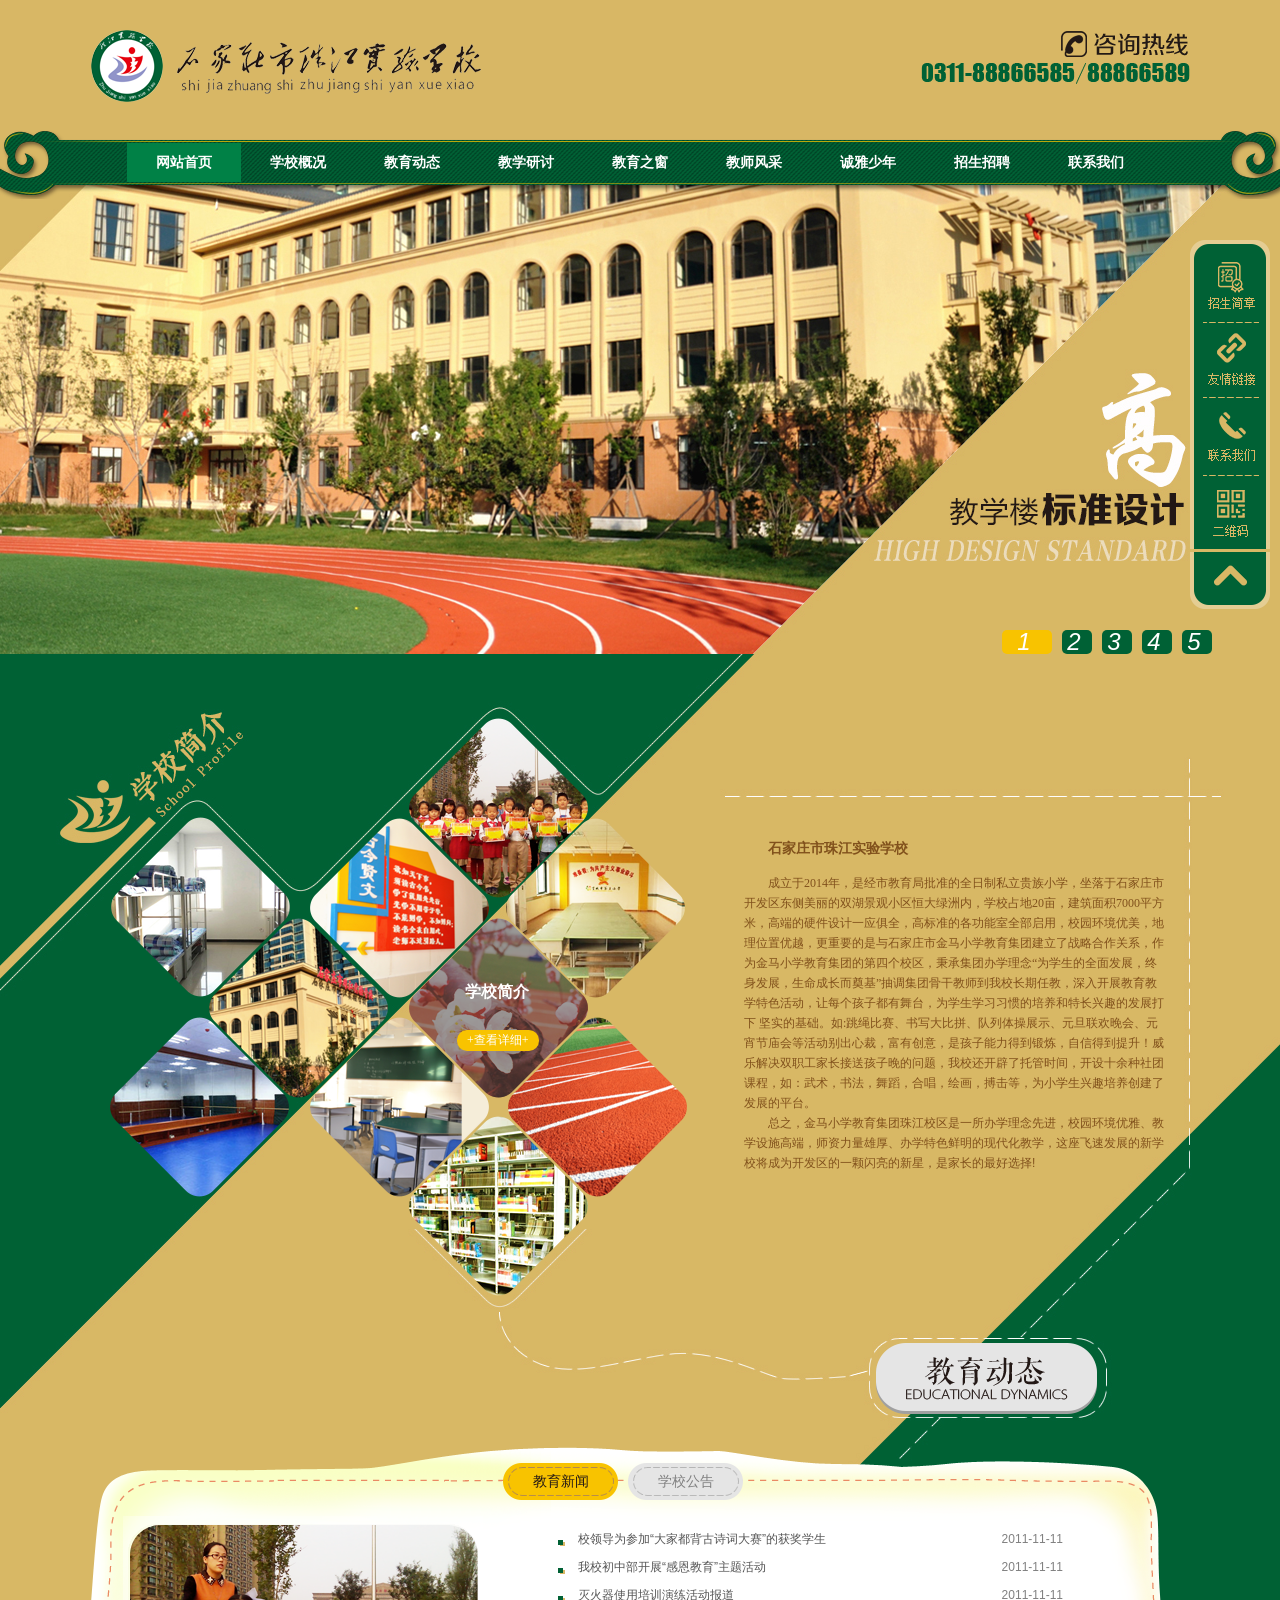
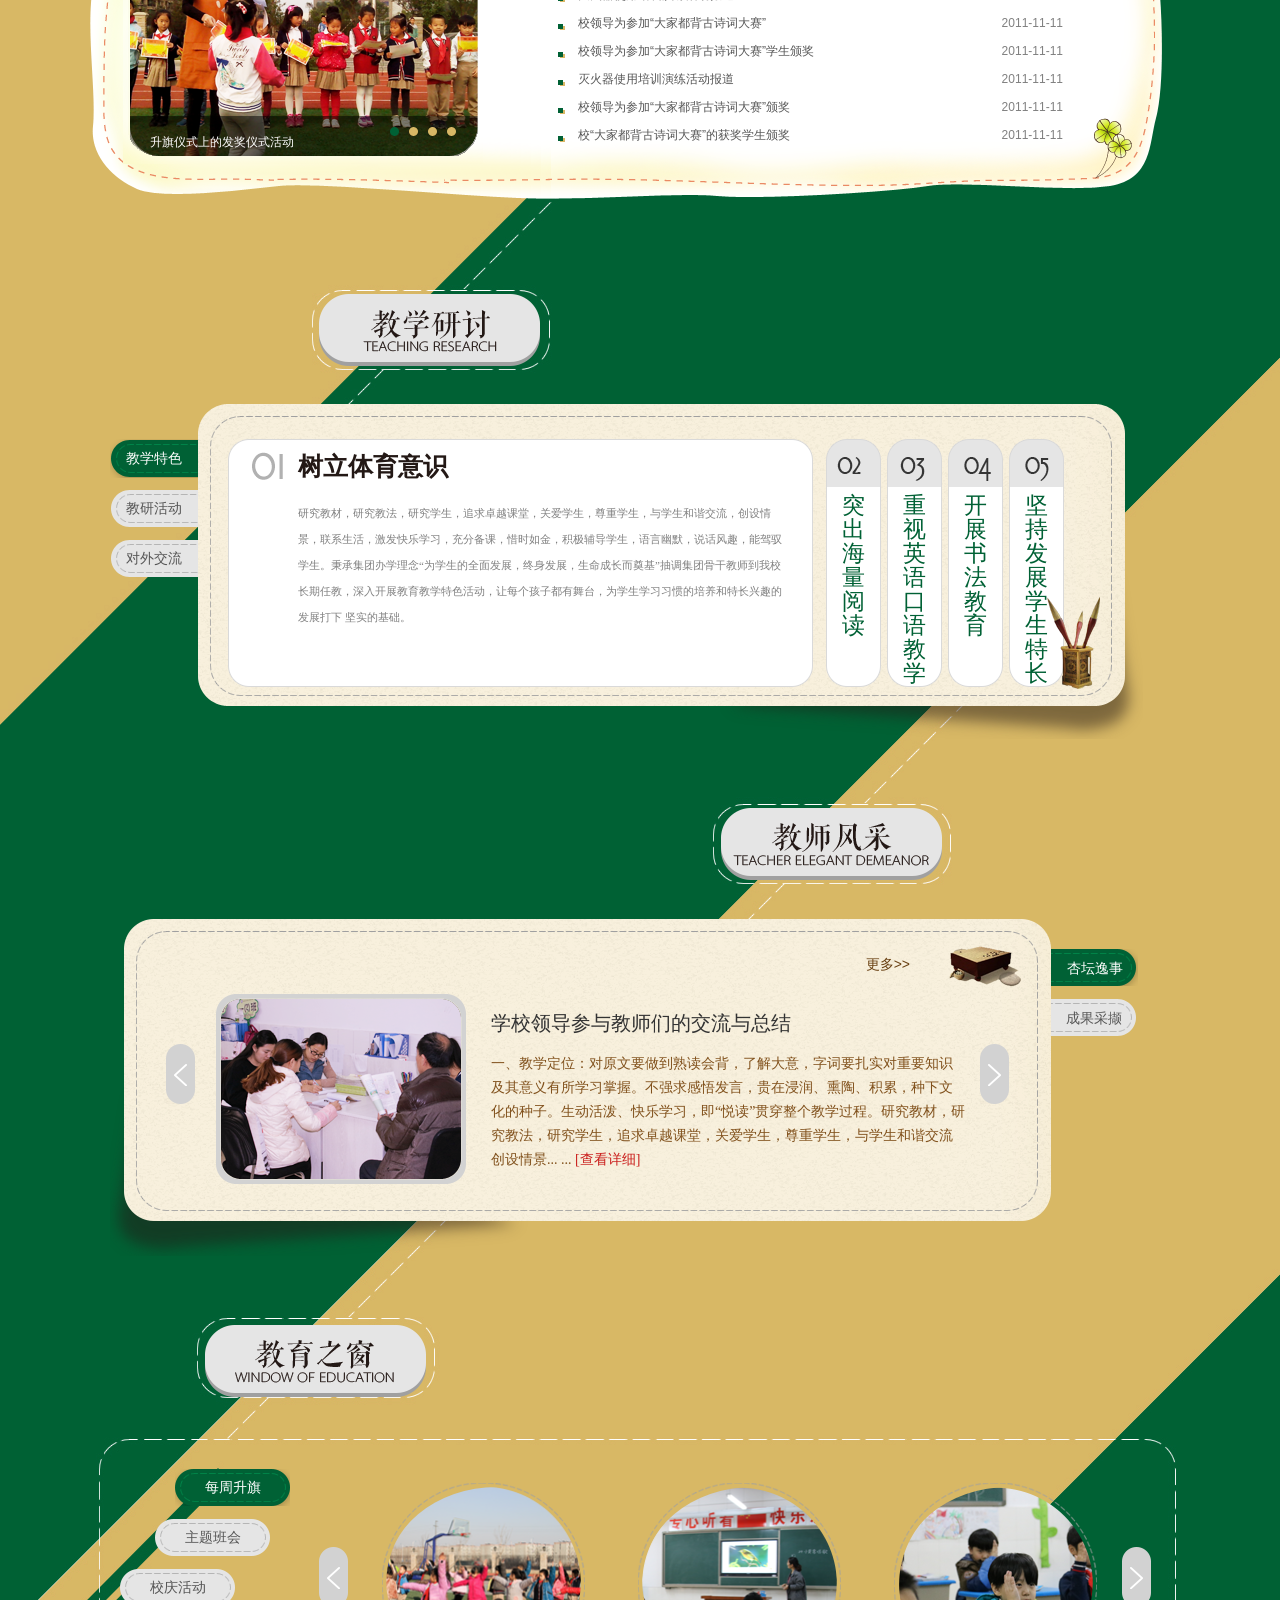
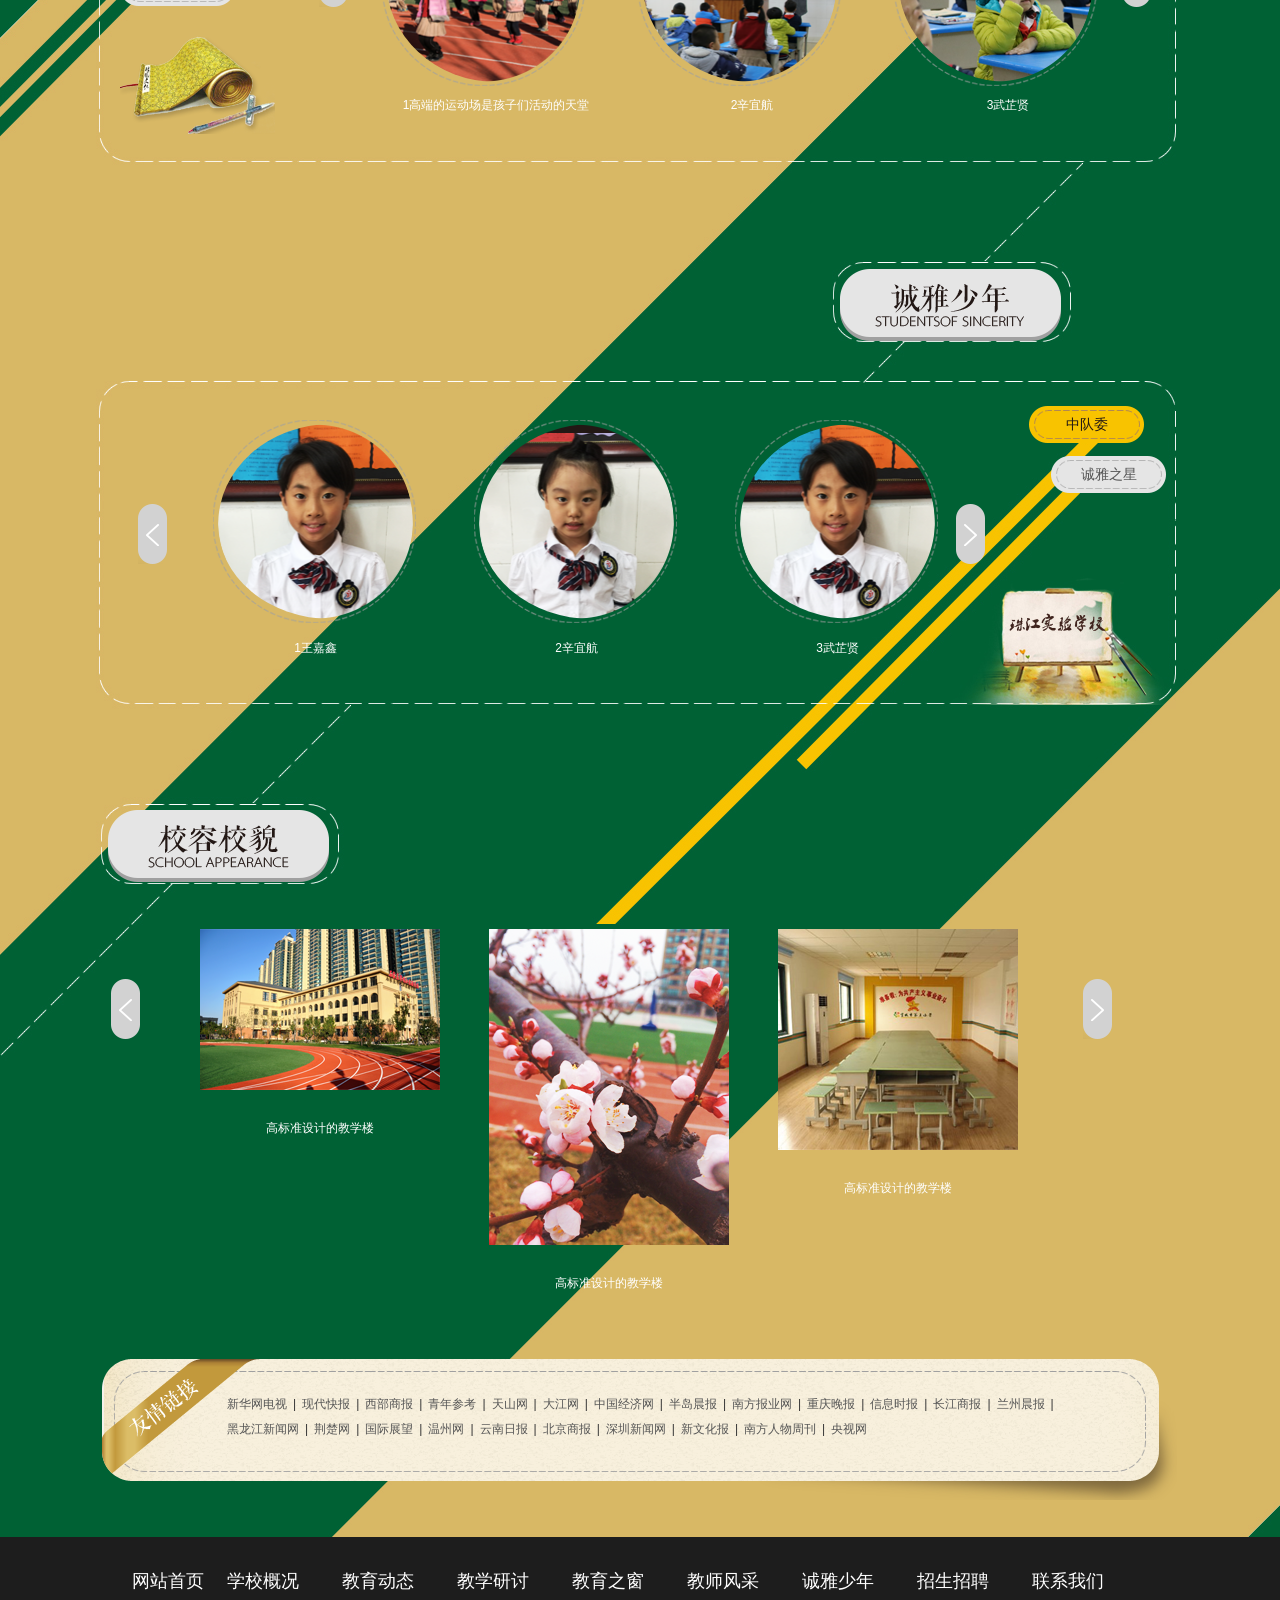
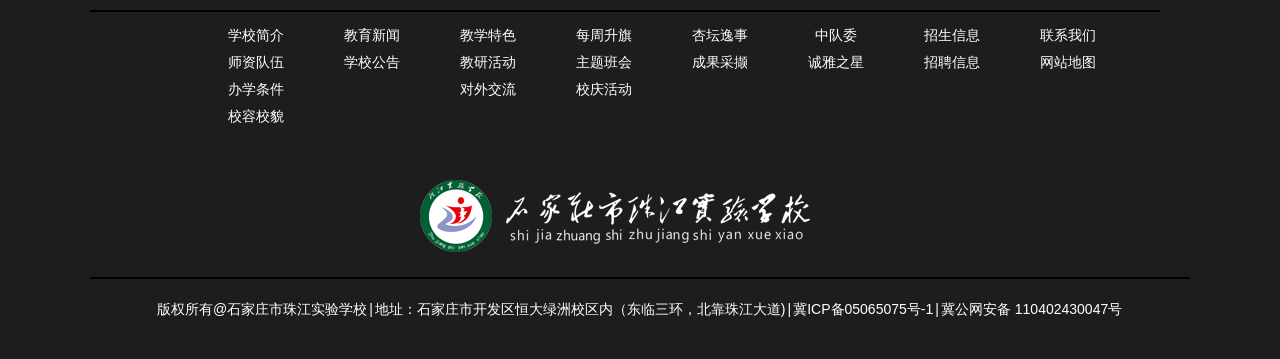
<file: index.html>
<!DOCTYPE html>
<html lang="zh-cn">
<head>
<meta charset="UTF-8">
<title>石家庄市珠江实验学校</title>
<link rel="stylesheet" href="css/style.css">
<link rel="stylesheet" href="css/common.css">
</head>
<body>
	<div class="logobox">
		<div class="container fix">
			<div class="fl mt30"><img src="images/logo_03.png" alt=""></div>
			<div class="fr mt30"><img src="images/iph_06.png" alt=""></div>
		</div>
		<div class="listnav abs">
			<ul class="fix">
				<li class="nLi on nav_left">
					<h3><a href="" class="navshow">网站首页</a></h3>
				</li>
				<li class="nLi">
					<h3><a href="">学校概况</a></h3>
					<ul class="sub fix st dute1">
						<li class="surli1 pr30 mt10"><img src="images/schoolimg_03.jpg" alt=""></li>
						<li class="surli2 pr30 mt20"><a href="">为学生的全面发展,<br>终身发展生命成长而奠基。</a></li>
						<li class="surli3 pr30 mt20"><a href="">学校简介</a></li>
						<li class="surli3 pr30 mt20"><a href="">师资队伍</a></li>
						<li class="surli3 pr30"><a href="">办学条件</a></li>
						<li class="surli3"><a href="">校容校貌</a></li>
					</ul>
				</li>
				<li class="nLi">
					<h3><a href="">教育动态</a></h3>
					<ul class="sub fix st dute1">
						<li class="surli1 pr30 mt10"><img src="images/schoolimg_03.jpg" alt=""></li>
						<li class="surli2 pr30 mt20"><a href="">为学生的全面发展,<br>终身发展生命成长而奠基。</a></li>
						<li class="surli3 pr30 mt20"><a href="">学校简介</a></li>
						<li class="surli3 pr30 mt20"><a href="">师资队伍</a></li>
						<li class="surli3 pr30"><a href="">办学条件</a></li>
						<li class="surli3"><a href="">校容校貌</a></li>
					</ul>
				</li>
				<li class="nLi ">
					<h3><a href="">教学研讨</a></h3>
					<ul class="sub fix st dute1">
						<li class="surli1 pr30 mt10"><img src="images/schoolimg_03.jpg" alt=""></li>
						<li class="surli2 pr30 mt20"><a href="">为学生的全面发展,<br>终身发展生命成长而奠基。</a></li>
						<li class="surli3 pr30 mt20"><a href="">学校简介</a></li>
						<li class="surli3 pr30 mt20"><a href="">师资队伍</a></li>
						<li class="surli3 pr30"><a href="">办学条件</a></li>
						<li class="surli3"><a href="">校容校貌</a></li>
					</ul>
				</li>
				<li class="nLi">
					<h3><a href="">教育之窗</a></h3>
					<ul class="sub fix st dute1">
						<li class="surli1 pr30 mt10"><img src="images/schoolimg_03.jpg" alt=""></li>
						<li class="surli2 pr30 mt20"><a href="">为学生的全面发展,<br>终身发展生命成长而奠基。</a></li>
						<li class="surli3 pr30 mt20"><a href="">学校简介</a></li>
						<li class="surli3 pr30 mt20"><a href="">师资队伍</a></li>
						<li class="surli3 pr30"><a href="">办学条件</a></li>
						<li class="surli3"><a href="">校容校貌</a></li>
					</ul>
				</li>
				<li class="nLi">
					<h3><a href="">教师风采</a></h3>
					<ul class="sub fix st dute2">
						<li class="surli1 pr30 mt10"><img src="images/schoolimg_03.jpg" alt=""></li>
						<li class="surli2 pr30 mt20"><a href="">为学生的全面发展,<br>终身发展生命成长而奠基。</a></li>
						<li class="surli3 pr30 mt20"><a href="">学校简介</a></li>
						<li class="surli3 pr30 mt20"><a href="">师资队伍</a></li>
						<li class="surli3 pr30"><a href="">办学条件</a></li>
						<li class="surli3"><a href="">校容校貌</a></li>
					</ul>
				</li>
				<li class="nLi">
					<h3><a href="">诚雅少年</a></h3>
					<ul class="sub fix st dute2">
						<li class="surli1 pr30 mt10"><img src="images/schoolimg_03.jpg" alt=""></li>
						<li class="surli2 pr30 mt20"><a href="">为学生的全面发展,<br>终身发展生命成长而奠基。</a></li>
						<li class="surli3 pr30 mt20"><a href="">学校简介</a></li>
						<li class="surli3 pr30 mt20"><a href="">师资队伍</a></li>
						<li class="surli3 pr30"><a href="">办学条件</a></li>
						<li class="surli3"><a href="">校容校貌</a></li>
					</ul>
				</li>
				<li class="nLi">
					<h3><a href="">招生招聘</a></h3>
					<ul class="sub fix st dute2">
						<li class="surli1 pr30 mt10"><img src="images/schoolimg_03.jpg" alt=""></li>
						<li class="surli2 pr30 mt20"><a href="">为学生的全面发展,<br>终身发展生命成长而奠基。</a></li>
						<li class="surli3 pr30 mt20"><a href="">学校简介</a></li>
						<li class="surli3 pr30 mt20"><a href="">师资队伍</a></li>
						<li class="surli3 pr30"><a href="">办学条件</a></li>
						<li class="surli3"><a href="">校容校貌</a></li>
					</ul>
				</li>
				<li class="nLi">
					<h3><a href="">联系我们</a></h3>
					<ul class="sub fix st dute2">
						<li class="surli1 pr30 mt10"><img src="images/schoolimg_03.jpg" alt=""></li>
						<li class="surli2 pr30 mt20"><a href="">为学生的全面发展,<br>终身发展生命成长而奠基。</a></li>
						<li class="surli3 pr30 mt20"><a href="">学校简介</a></li>
						<li class="surli3 pr30 mt20"><a href="">师资队伍</a></li>
						<li class="surli3 pr30"><a href="">办学条件</a></li>
						<li class="surli3"><a href="">校容校貌</a></li>
					</ul>
				</li>
			</ul>
		</div>
	</div>
	<div class="big">
		<div class="big_out">
			<div class="big_inner">
				<div class="big_con">
					<a href=""><img src="images/scroll_02.jpg" alt=""></a>
					<a href=""><img src="images/scroll_02.jpg" alt=""></a>
					<a href=""><img src="images/scroll_02.jpg" alt=""></a>
					<a href=""><img src="images/scroll_02.jpg" alt=""></a>
					<a href=""><img src="images/scroll_02.jpg" alt=""></a>
				</div>
			</div>
			<ul class="big_list">
				<li class="xiabiao">1</li>
				<li>2</li>
				<li>3</li>
				<li>4</li>
				<li>5</li>
			</ul> 
			<p class="left"></p>
			<p class="right"></p>
		</div>
	</div>
	<div class ="index_con">
		<div class="fix container topcon">
			<div class="lingxing fl">
				<a href=""><ul class="rel">
					<li class="a_black abs"></li>
					<li class="abs a_blackcon"><p class="st bg_wu">学校简介</p>
					<p class="st bg_yullow">+查看详细+</p></li>
				</ul></a>
			</div>
			<div class="brief_wenzi fr">
				<h3 class="mb15">石家庄市珠江实验学校</h3>
				<p class="st">成立于2014年，是经市教育局批准的全日制私立贵族小学，坐落于石家庄市开发区东侧美丽的双湖景观小区恒大绿洲内，学校占地20亩，建筑面积7000平方米，高端的硬件设计一应俱全，高标准的各功能室全部启用，校园环境优美，地理位置优越，更重要的是与石家庄市金马小学教育集团建立了战略合作关系，作为金马小学教育集团的第四个校区，秉承集团办学理念“为学生的全面发展，终身发展，生命成长而奠基”抽调集团骨干教师到我校长期任教，深入开展教育教学特色活动，让每个孩子都有舞台，为学生学习习惯的培养和特长兴趣的发展打下 坚实的基础。如:跳绳比赛、书写大比拼、队列体操展示、元旦联欢晚会、元宵节庙会等活动别出心裁，富有创意，是孩子能力得到锻炼，自信得到提升！威乐解决双职工家长接送孩子晚的问题，我校还开辟了托管时间，开设十余种社团课程，如：武术，书法，舞蹈，合唱，绘画，搏击等，为小学生兴趣培养创建了发展的平台。</p>
				<p>总之，金马小学教育集团珠江校区是一所办学理念先进，校园环境优雅、教学设施高端，师资力量雄厚、办学特色鲜明的现代化教学，这座飞速发展的新学校将成为开发区的一颗闪亮的新星，是家长的最好选择!</p>
			</div>
		</div>
		<div class="news container fix">
			<a href=" javascript:void(0)" class="news_bt fr fix"><img src="images/bt_03.png" alt=""></a>
			<div class="news_con">
				<div class="news_tab">
					<div class="news_tabhd">
						<ul  class="news_tabhd"><a href=" javascript:void(0)"><li class="news_tabon">教育新闻</li></a><a href=" javascript:void(0)"><li>学校公告</li></a></ul>
					</div>
					<div class="news_tabbd">
						<span class=" fix dib">
							<div class="fl">
								<div class="news_out1">
									<div class="news_inner1">
										<div class="news_con1">
											<a href="" class="rel"><img src="images/smallscroll_03.png" alt=""><span class="abs imgfoot db"></span><span class="scrollwenzi abs db">升旗仪式上的发奖仪式活动</span></a>
											<a href="" class="rel"><img src="images/smallscroll_03.png" alt=""><span class="abs imgfoot db"></span><span class="scrollwenzi abs db">升旗仪式上的发奖仪式活动</span></a>
											<a href="" class="rel"><img src="images/smallscroll_03.png" alt=""><span class="abs imgfoot db"></span><span class="scrollwenzi abs db">升旗仪式上的发奖仪式活动</span></a>
											<a href="" class="rel"><img src="images/smallscroll_03.png" alt=""><span class="abs imgfoot db"></span><span class="scrollwenzi abs db">升旗仪式上的发奖仪式活动</span></a>
										</div>
										<ul class="news_list1">
											<li class="on1"></li>
											<li></li>
											<li></li>
											<li></li>
										</ul>
									</div>
									<div class="zhezhao1"></div>
								</div>
							</div>
							<ul class="newstab_right fl">
								<li><span class="date">2011-11-11</span><a href="">校领导为参加“大家都背古诗词大赛”的获奖学生</a></li>
								<li><span class="date">2011-11-11</span><a href="">我校初中部开展“感恩教育”主题活动</a></li>
								<li><span class="date">2011-11-11</span><a href="">灭火器使用培训演练活动报道</a></li>
								<li><span class="date">2011-11-11</span><a href="">校领导为参加“大家都背古诗词大赛”</a></li>
								<li><span class="date">2011-11-11</span><a href="">校领导为参加“大家都背古诗词大赛”学生颁奖</a></li>
								<li><span class="date">2011-11-11</span><a href="">灭火器使用培训演练活动报道</a></li>
								<li><span class="date">2011-11-11</span><a href="">校领导为参加“大家都背古诗词大赛”颁奖</a></li>
								<li><span class="date">2011-11-11</span><a href="">校“大家都背古诗词大赛”的获奖学生颁奖</a></li>
							</ul>
						</span>
						<span class="fix newstab_show dib">
							<div class="fl">
								<div class="news_out2">
									<div class="news_inner2">
										<div class="news_con2">
											<a href="" class="rel"><img src="images/smallscroll_03.png" alt=""><span class="abs imgfoot db"></span><span class="scrollwenzi abs db">升旗仪式上的发奖仪式活动</span></a>
											<a href="" class="rel"><img src="images/smallscroll_03.png" alt=""><span class="abs imgfoot db"></span><span class="scrollwenzi abs db">升旗仪式上的发奖仪式活动</span></a>
											<a href="" class="rel"><img src="images/smallscroll_03.png" alt=""><span class="abs imgfoot db"></span><span class="scrollwenzi abs db">升旗仪式上的发奖仪式活动</span></a>
											<a href="" class="rel"><img src="images/smallscroll_03.png" alt=""><span class="abs imgfoot db"></span><span class="scrollwenzi abs db">升旗仪式上的发奖仪式活动</span></a>>
										</div>
										<ul class="news_list2">
											<li class="on1"></li>
											<li></li>
											<li></li>
											<li></li>
										</ul>
									</div>
									<div class="zhezhao1"></div>
								</div>
							</div>
							<ul class="newstab_right fl">
								<li><span class="date">2011-11-11</span><a href="">校领导为参加“大家都背古诗词大赛”的获奖学生</a></li>
								<li><span class="date">2011-11-11</span><a href="">我校初中部开展“感恩教育”主题活动</a></li>
								<li><span class="date">2011-11-11</span><a href="">灭火器使用培训演练活动报道</a></li>
								<li><span class="date">2011-11-11</span><a href="">校领导为参加“大家都背古诗词大赛”</a></li>
								<li><span class="date">2011-11-11</span><a href="">校领导为参加“大家都背古诗词大赛”学生颁奖</a></li>
								<li><span class="date">2011-11-11</span><a href="">灭火器使用培训演练活动报道</a></li>
								<li><span class="date">2011-11-11</span><a href="">校领导为参加“大家都背古诗词大赛”颁奖</a></li>
								<li><span class="date">2011-11-11</span><a href="">校“大家都背古诗词大赛”的获奖学生颁奖</a></li>
							</ul>
						</span>
					</div>
				</div>
			</div>
		</div>
		<div class="teaching container rel">
			<div class="pen abs"></div>
			<a href=" javascript:void(0)"  class="teaching_bt"><img src="images/bt_07.png" alt=""></a>
			<div id="teachingtab" class="fix ovh">
				<div class="teachingtab_tit fl">
					<a href=" javascript:void(0)" class="select">教学特色</a>
					<a href=" javascript:void(0)" >教研活动</a>
					<a href=" javascript:void(0)">对外交流</a>
				</div>
				<div  class="teachingtab_con fl">
					<span class="teachingtab_con1 show">
						<ul class="baiye_con1 fix">
							<li class="teainglist1" style="display: none;"><p>树立体育意识</p></li>
							<li class="teainglist1_con">
								<h1><a href="">树立体育意识</a></h1>
								<p>研究教材，研究教法，研究学生，追求卓越课堂，关爱学生，尊重学生，与学生和谐交流，创设情景，联系生活，激发快乐学习，充分备课，惜时如金，积极辅导学生，语言幽默，说话风趣，能驾驭学生。秉承集团办学理念“为学生的全面发展，终身发展，生命成长而奠基”抽调集团骨干教师到我校长期任教，深入开展教育教学特色活动，让每个孩子都有舞台，为学生学习习惯的培养和特长兴趣的发展打下 坚实的基础。</p>
							</li>
							<li class="teainglist2"><p>突出海量阅读</p></li>
							<li class="teainglist2_con">
								<h1><a href="">树立体育意识</a></h1>
								<p>研究教材，研究教法，研究学生，追求卓越课堂，关爱学生，尊重学生，与学生和谐交流，创设情景，联系生活，激发快乐学习，充分备课，惜时如金，积极辅导学生，语言幽默，说话风趣，能驾驭学生。秉承集团办学理念“为学生的全面发展，终身发展，生命成长而奠基”抽调集团骨干教师到我校长期任教，深入开展教育教学特色活动，让每个孩子都有舞台，为学生学习习惯的培养和特长兴趣的发展打下 坚实的基础。</p>
							</li>
							<li class="teainglist3"><p>重视英语口语教学</p></li>
							<li class="teainglist3_con">
								<h1><a href="">树立体育意识</a></h1>
								<p>研究教材，研究教法，研究学生，追求卓越课堂，关爱学生，尊重学生，与学生和谐交流，创设情景，联系生活，激发快乐学习，充分备课，惜时如金，积极辅导学生，语言幽默，说话风趣，能驾驭学生。秉承集团办学理念“为学生的全面发展，终身发展，生命成长而奠基”抽调集团骨干教师到我校长期任教，深入开展教育教学特色活动，让每个孩子都有舞台，为学生学习习惯的培养和特长兴趣的发展打下 坚实的基础。</p>
							</li>
							<li class="teainglist4"><p>开展书法教育</p></li>
							<li class="teainglist4_con">
								<h1><a href="">树立体育意识</a></h1>
								<p>研究教材，研究教法，研究学生，追求卓越课堂，关爱学生，尊重学生，与学生和谐交流，创设情景，联系生活，激发快乐学习，充分备课，惜时如金，积极辅导学生，语言幽默，说话风趣，能驾驭学生。秉承集团办学理念“为学生的全面发展，终身发展，生命成长而奠基”抽调集团骨干教师到我校长期任教，深入开展教育教学特色活动，让每个孩子都有舞台，为学生学习习惯的培养和特长兴趣的发展打下 坚实的基础。</p>
							</li>
							<li class="teainglist5"><p>坚持发展学生特长</p></li>
							<li class="teainglist5_con">
								<h1><a href="">树立体育意识</a></h1>
								<p>研究教材，研究教法，研究学生，追求卓越课堂，关爱学生，尊重学生，与学生和谐交流，创设情景，联系生活，激发快乐学习，充分备课，惜时如金，积极辅导学生，语言幽默，说话风趣，能驾驭学生。秉承集团办学理念“为学生的全面发展，终身发展，生命成长而奠基”抽调集团骨干教师到我校长期任教，深入开展教育教学特色活动，让每个孩子都有舞台，为学生学习习惯的培养和特长兴趣的发展打下 坚实的基础。</p>
							</li>
						</ul>
					</span>
					<span class="teachingtab_con1">
						<ul class="baiye_con2 fix">
							<li class="teainglist1" style="display: none;"><p>树立体育意识</p></li>
							<li class="teainglist1_con">
								<h1><a href="">树立体育意识</a></h1>
								<p>研究教材，研究教法，研究学生，追求卓越课堂，关爱学生，尊重学生，与学生和谐交流，创设情景，联系生活，激发快乐学习，充分备课，惜时如金，积极辅导学生，语言幽默，说话风趣，能驾驭学生。秉承集团办学理念“为学生的全面发展，终身发展，生命成长而奠基”抽调集团骨干教师到我校长期任教，深入开展教育教学特色活动，让每个孩子都有舞台，为学生学习习惯的培养和特长兴趣的发展打下 坚实的基础。</p>
							</li>
							<li class="teainglist2"><p>突出海量阅读</p></li>
							<li class="teainglist2_con">
								<h1><a href="">树立体育意识</a></h1>
								<p>研究教材，研究教法，研究学生，追求卓越课堂，关爱学生，尊重学生，与学生和谐交流，创设情景，联系生活，激发快乐学习，充分备课，惜时如金，积极辅导学生，语言幽默，说话风趣，能驾驭学生。秉承集团办学理念“为学生的全面发展，终身发展，生命成长而奠基”抽调集团骨干教师到我校长期任教，深入开展教育教学特色活动，让每个孩子都有舞台，为学生学习习惯的培养和特长兴趣的发展打下 坚实的基础。</p>
							</li>
							<li class="teainglist3"><p>重视英语口语教学</p></li>
							<li class="teainglist3_con">
								<h1><a href="">树立体育意识</a></h1>
								<p>研究教材，研究教法，研究学生，追求卓越课堂，关爱学生，尊重学生，与学生和谐交流，创设情景，联系生活，激发快乐学习，充分备课，惜时如金，积极辅导学生，语言幽默，说话风趣，能驾驭学生。秉承集团办学理念“为学生的全面发展，终身发展，生命成长而奠基”抽调集团骨干教师到我校长期任教，深入开展教育教学特色活动，让每个孩子都有舞台，为学生学习习惯的培养和特长兴趣的发展打下 坚实的基础。</p>
							</li>
							<li class="teainglist4"><p>开展书法教育</p></li>
							<li class="teainglist4_con">
								<h1><a href="">树立体育意识</a></h1>
								<p>研究教材，研究教法，研究学生，追求卓越课堂，关爱学生，尊重学生，与学生和谐交流，创设情景，联系生活，激发快乐学习，充分备课，惜时如金，积极辅导学生，语言幽默，说话风趣，能驾驭学生。秉承集团办学理念“为学生的全面发展，终身发展，生命成长而奠基”抽调集团骨干教师到我校长期任教，深入开展教育教学特色活动，让每个孩子都有舞台，为学生学习习惯的培养和特长兴趣的发展打下 坚实的基础。</p>
							</li>
							<li class="teainglist5"><p>坚持发展学生特长</p></li>
							<li class="teainglist5_con">
								<h1><a href="">树立体育意识</a></h1>
								<p>研究教材，研究教法，研究学生，追求卓越课堂，关爱学生，尊重学生，与学生和谐交流，创设情景，联系生活，激发快乐学习，充分备课，惜时如金，积极辅导学生，语言幽默，说话风趣，能驾驭学生。秉承集团办学理念“为学生的全面发展，终身发展，生命成长而奠基”抽调集团骨干教师到我校长期任教，深入开展教育教学特色活动，让每个孩子都有舞台，为学生学习习惯的培养和特长兴趣的发展打下 坚实的基础。</p>
							</li>
						</ul>
					</span>
					<span class="teachingtab_con1">
						<ul class="baiye_con3 fix">
							<li class="teainglist1"style="display: none;"><p>树立体育意识</p></li>
							<li class="teainglist1_con">
								<h1><a href="">树立体育意识</a></h1>
								<p>研究教材，研究教法，研究学生，追求卓越课堂，关爱学生，尊重学生，与学生和谐交流，创设情景，联系生活，激发快乐学习，充分备课，惜时如金，积极辅导学生，语言幽默，说话风趣，能驾驭学生。秉承集团办学理念“为学生的全面发展，终身发展，生命成长而奠基”抽调集团骨干教师到我校长期任教，深入开展教育教学特色活动，让每个孩子都有舞台，为学生学习习惯的培养和特长兴趣的发展打下 坚实的基础。</p>
							</li>
							<li class="teainglist2"><p>突出海量阅读</p></li>
							<li class="teainglist2_con">
								<h1><a href="">树立体育意识</a></h1>
								<p>研究教材，研究教法，研究学生，追求卓越课堂，关爱学生，尊重学生，与学生和谐交流，创设情景，联系生活，激发快乐学习，充分备课，惜时如金，积极辅导学生，语言幽默，说话风趣，能驾驭学生。秉承集团办学理念“为学生的全面发展，终身发展，生命成长而奠基”抽调集团骨干教师到我校长期任教，深入开展教育教学特色活动，让每个孩子都有舞台，为学生学习习惯的培养和特长兴趣的发展打下 坚实的基础。</p>
							</li>
							<li class="teainglist3"><p>重视英语口语教学</p></li>
							<li class="teainglist3_con">
								<h1><a href="">树立体育意识</a></h1>
								<p>研究教材，研究教法，研究学生，追求卓越课堂，关爱学生，尊重学生，与学生和谐交流，创设情景，联系生活，激发快乐学习，充分备课，惜时如金，积极辅导学生，语言幽默，说话风趣，能驾驭学生。秉承集团办学理念“为学生的全面发展，终身发展，生命成长而奠基”抽调集团骨干教师到我校长期任教，深入开展教育教学特色活动，让每个孩子都有舞台，为学生学习习惯的培养和特长兴趣的发展打下 坚实的基础。</p>
							</li>
							<li class="teainglist4"><p>开展书法教育</p></li>
							<li class="teainglist4_con">
								<h1><a href="">树立体育意识</a></h1>
								<p>研究教材，研究教法，研究学生，追求卓越课堂，关爱学生，尊重学生，与学生和谐交流，创设情景，联系生活，激发快乐学习，充分备课，惜时如金，积极辅导学生，语言幽默，说话风趣，能驾驭学生。秉承集团办学理念“为学生的全面发展，终身发展，生命成长而奠基”抽调集团骨干教师到我校长期任教，深入开展教育教学特色活动，让每个孩子都有舞台，为学生学习习惯的培养和特长兴趣的发展打下 坚实的基础。</p>
							</li>
							<li class="teainglist5" ><p>坚持发展学生特长</p></li>
							<li class="teainglist5_con">
								<h1><a href="">树立体育意识</a></h1>
								<p>研究教材，研究教法，研究学生，追求卓越课堂，关爱学生，尊重学生，与学生和谐交流，创设情景，联系生活，激发快乐学习，充分备课，惜时如金，积极辅导学生，语言幽默，说话风趣，能驾驭学生。秉承集团办学理念“为学生的全面发展，终身发展，生命成长而奠基”抽调集团骨干教师到我校长期任教，深入开展教育教学特色活动，让每个孩子都有舞台，为学生学习习惯的培养和特长兴趣的发展打下 坚实的基础。</p>
							</li>
						</ul>
					</span>
				</div>
			</div>
		</div>
		<div class="mien container fix ovhs">
			<a href=" javascript:void(0)" class="mine_bt fr"><img src="images/bt_11.png" alt=""></a>
			<div id="mientab" class="fix ovh">
				<div class="mientab_tit fr">
					<a href="javascript:void(0)" class="select">杏坛逸事</a>
					<a href="javascript:void(0)" >成果采撷</a>
				</div>
				<div  class="mientab_con fix">
					<span class="mientab_1 show fix rel">
						<p class="more fr"><a href="">更多>></a></p>
						<div class="sr_mienout">
							<div class="sr_mieninner">
								<div class="sr_miencon">
									<div class="sr_miengun fl">
										<div class="zhezhao2 rel"><a href=""><img src="images/minescrimg_03.png" alt="" class="fl mienconleft"><i class="zhezhapimg2 abs"></i></a></div>
										<div class="miensr_right fl">
											<a href="" class="miensr_right_bt">学校领导参与教师们的交流与总结</a>
											<p  class="miensr_right_con">一、教学定位：对原文要做到熟读会背，了解大意，字词要扎实对重要知识及其意义有所学习掌握。不强求感悟发言，贵在浸润、熏陶、积累，种下文化的种子。生动活泼、快乐学习，即“悦读”贯穿整个教学过程。研究教材，研究教法，研究学生，追求卓越课堂，关爱学生，尊重学生，与学生和谐交流 创设情景... ... <a href="" class="minute">[查看详细]</a></p>
										</div>
									</div>
									<div class="sr_miengun fl">
										<div class="zhezhao2 rel"><a href=""><img src="images/minescrimg_03.png" alt="" class="fl mienconleft"><i class="zhezhapimg2 abs"></i></a></div>
										<div class="miensr_right fl">
											<a href="" class="miensr_right_bt">学校领导参与教师们的交流与总结</a>
											<p  class="miensr_right_con">一、教学定位：对原文要做到熟读会背，了解大意，字词要扎实对重要知识及其意义有所学习掌握。不强求感悟发言，贵在浸润、熏陶、积累，种下文化的种子。生动活泼、快乐学习，即“悦读”贯穿整个教学过程。研究教材，研究教法，研究学生，追求卓越课堂，关爱学生，尊重学生，与学生和谐交流 创设情景... ... <a href="" class="minute">[查看详细]</a></p>
										</div>
									</div>
									<div class="sr_miengun fl">
										<div class="zhezhao2 rel"><a href=""><img src="images/minescrimg_03.png" alt="" class="fl mienconleft"><i class="zhezhapimg2 abs"></i></a></div>
										<div class="miensr_right fl">
											<a href="" class="miensr_right_bt">学校领导参与教师们的交流与总结</a>
											<p  class="miensr_right_con">一、教学定位：对原文要做到熟读会背，了解大意，字词要扎实对重要知识及其意义有所学习掌握。不强求感悟发言，贵在浸润、熏陶、积累，种下文化的种子。生动活泼、快乐学习，即“悦读”贯穿整个教学过程。研究教材，研究教法，研究学生，追求卓越课堂，关爱学生，尊重学生，与学生和谐交流 创设情景... ... <a href="" class="minute">[查看详细]</a></p>
										</div>
									</div>
								</div>
							</div>
						</div>								
						<div class="btn1 fl abs"><img src="images/btn_left_06.png" alt=""></div>
						<div class="btn2 fl abs"><img src="images/btn_right_09.png" alt=""></div>		
					</span>
					<span class="mientab_1 fix rel">
						<p class="more fr"><a href="">更多>></a></p>
						<div class="sr_mienout">
							<div class="sr_mieninner">
								<div class="sr_miencon">
									<div class="sr_miengun fl">
										<div class="zhezhao2 rel"><a href=""><img src="images/minescrimg_03.png" alt="" class="fl mienconleft"><i class="zhezhapimg2 abs"></i></a></div>
										<div class="miensr_right fl">
											<a href="" class="miensr_right_bt">学校领导参与教师们的交流与总结</a>
											<p  class="miensr_right_con">一、教学定位：对原文要做到熟读会背，了解大意，字词要扎实对重要知识及其意义有所学习掌握。不强求感悟发言，贵在浸润、熏陶、积累，种下文化的种子。生动活泼、快乐学习，即“悦读”贯穿整个教学过程。研究教材，研究教法，研究学生，追求卓越课堂，关爱学生，尊重学生，与学生和谐交流 创设情景... ... <a href="" class="minute">[查看详细]</a></p>
										</div>
									</div>
									<div class="sr_miengun fl">
										<div class="zhezhao2 rel"><a href=""><img src="images/minescrimg_03.png" alt="" class="fl mienconleft"><i class="zhezhapimg2 abs"></i></a></div>
										<div class="miensr_right fl">
											<a href="" class="miensr_right_bt">学校领导参与教师们的交流与总结</a>
											<p  class="miensr_right_con">一、教学定位：对原文要做到熟读会背，了解大意，字词要扎实对重要知识及其意义有所学习掌握。不强求感悟发言，贵在浸润、熏陶、积累，种下文化的种子。生动活泼、快乐学习，即“悦读”贯穿整个教学过程。研究教材，研究教法，研究学生，追求卓越课堂，关爱学生，尊重学生，与学生和谐交流 创设情景... ... <a href="" class="minute">[查看详细]</a></p>
										</div>
									</div>
									<div class="sr_miengun fl">
										<div class="zhezhao2 rel"><a href=""><img src="images/minescrimg_03.png" alt="" class="fl mienconleft"><i class="zhezhapimg2 abs"></i></a></div>
										<div class="miensr_right fl">
											<a href="" class="miensr_right_bt">学校领导参与教师们的交流与总结</a>
											<p  class="miensr_right_con">一、教学定位：对原文要做到熟读会背，了解大意，字词要扎实对重要知识及其意义有所学习掌握。不强求感悟发言，贵在浸润、熏陶、积累，种下文化的种子。生动活泼、快乐学习，即“悦读”贯穿整个教学过程。研究教材，研究教法，研究学生，追求卓越课堂，关爱学生，尊重学生，与学生和谐交流 创设情景... ... <a href="" class="minute">[查看详细]</a></p>
										</div>
									</div>
								</div>
							</div>
						</div>								
						<div class="btn1 fl abs"><img src="images/btn_left_06.png" alt=""></div>
						<div class="btn2 fl abs"><img src="images/btn_right_09.png" alt=""></div>		
					</span>
				</div>
			</div>
		</div>
		<div class="wind container">
			<a href=" javascript:void(0)" class="wind_bt"><img src="images/bt_15.png" alt=""></a>
			<div class="wind_indexcon">
				<div id="windtab" class="fix ovh">
					<div class="windtab_tit fl">
						<a href="javascript:void(0)" class="windtab_t1 select">每周升旗</a>
						<a href="javascript:void(0)" class="windtab_t2">主题班会</a>
						<a href="javascript:void(0)" class="windtab_t3">校庆活动</a>
						<div class="mt30"><img src="images/windbg_11.png" alt=""></div>
					</div>
					<div  class="windtab_inner fl">
						<span class="windtab_con show" id="w1">
							<div class="windscr_out rel">
								<div class="windscr_inner">
									<div class="windscr_con fix">
										<i class="windscr_gun fix show">
											<a href="" class="fl windscr_img rel">
												<div class="w_z1 abs"></div><img src="images/wind_con_03.png" alt="">
												<p>1高端的运动场是孩子们活动的天堂</p>
											</a>
											<a href=""><div class="windscr_img fl rel">
												<div class="w_z1 abs"></div><img src="images/wind_con_09.png" alt="">
												<p>2辛宜航</p>
											</div></a>
											<a href=""><div class="windscr_img fl rel">
												<div class="w_z1 abs"></div><img src="images/wind_con_06.png" alt="">
												<p>3武芷贤</p>
											</div></a>											
										</i>
										<i class="windscr_gun fix">
											<a href="" class="fl windscr_img rel">
												<div class="w_z1 abs"></div><img src="images/wind_con_03.png" alt="">
												<p>2高端的运动场是孩子们活动的天堂</p>
											</a>
											<a href=""><div class="windscr_img fl rel">
												<div class="w_z1 abs"></div><img src="images/wind_con_09.png" alt="">
												<p>2辛宜航</p>
											</div></a>
											<a href=""><div class="windscr_img fl rel">
												<div class="w_z1 abs"></div><img src="images/wind_con_06.png" alt="">
												<p>3武芷贤</p>
											</div></a>											
										</i>
										<i class="windscr_gun fix">
											<a href="" class="fl windscr_img rel">
												<div class="w_z1 abs"></div><img src="images/wind_con_03.png" alt="">
												<p>3高端的运动场是孩子们活动的天堂</p>
											</a>
											<a href=""><div class="windscr_img fl rel">
												<div class="w_z1 abs"></div><img src="images/wind_con_09.png" alt="">
												<p>2辛宜航</p>
											</div></a>
											<a href=""><div class="windscr_img fl rel">
												<div class="w_z1 abs"></div><img src="images/wind_con_06.png" alt="">
												<p>3武芷贤</p>
											</div></a>											
										</i>
									</div>
								</div>
								<div class="wind_btn1 abs"><img src="images/btn_left_06.png" alt=""></div>
								<div class="wind_btn2 abs"><img src="images/btn_right_09.png" alt=""></div>
							</div>
						</span>
						<span class="windtab_con" id="w2">
							<div class="windscr_out rel">
								<div class="windscr_inner">
									<div class="windscr_con fix">
										<i class="windscr_gun fix show">
											<a href="" class="fl windscr_img rel">
												<div class="w_z1 abs"></div><img src="images/wind_con_03.png" alt="">
												<p>1高端的运动场是孩子们活动的天堂</p>
											</a>
											<a href=""><div class="windscr_img fl rel">
												<div class="w_z1 abs"></div><img src="images/wind_con_09.png" alt="">
												<p>2辛宜航</p>
											</div></a>
											<a href=""><div class="windscr_img fl rel">
												<div class="w_z1 abs"></div><img src="images/wind_con_06.png" alt="">
												<p>3武芷贤</p>
											</div></a>											
										</i>
										<i class="windscr_gun fix">
											<a href="" class="fl windscr_img rel">
												<div class="w_z1 abs"></div><img src="images/wind_con_03.png" alt="">
												<p>2高端的运动场是孩子们活动的天堂</p>
											</a>
											<a href=""><div class="windscr_img fl rel">
												<div class="w_z1 abs"></div><img src="images/wind_con_09.png" alt="">
												<p>2辛宜航</p>
											</div></a>
											<a href=""><div class="windscr_img fl rel">
												<div class="w_z1 abs"></div><img src="images/wind_con_06.png" alt="">
												<p>3武芷贤</p>
											</div></a>											
										</i>
										<i class="windscr_gun fix">
											<a href="" class="fl windscr_img rel">
												<div class="w_z1 abs"></div><img src="images/wind_con_03.png" alt="">
												<p>3高端的运动场是孩子们活动的天堂</p>
											</a>
											<a href=""><div class="windscr_img fl rel">
												<div class="w_z1 abs"></div><img src="images/wind_con_09.png" alt="">
												<p>2辛宜航</p>
											</div></a>
											<a href=""><div class="windscr_img fl rel">
												<div class="w_z1 abs"></div><img src="images/wind_con_06.png" alt="">
												<p>3武芷贤</p>
											</div></a>											
										</i>
									</div>
								</div>
								<div class="wind_btn1 abs"><img src="images/btn_left_06.png" alt=""></div>
								<div class="wind_btn2 abs"><img src="images/btn_right_09.png" alt=""></div>
							</div>
						</span>
						<span class="windtab_con" id="w3">
							<div class="windscr_out rel">
								<div class="windscr_inner">
									<div class="windscr_con fix">
										<i class="windscr_gun fix show">
											<a href="" class="fl windscr_img rel">
												<div class="w_z1 abs"></div><img src="images/wind_con_03.png" alt="">
												<p>1高端的运动场是孩子们活动的天堂</p>
											</a>
											<a href=""><div class="windscr_img fl rel">
												<div class="w_z1 abs"></div><img src="images/wind_con_09.png" alt="">
												<p>2辛宜航</p>
											</div></a>
											<a href=""><div class="windscr_img fl rel">
												<div class="w_z1 abs"></div><img src="images/wind_con_06.png" alt="">
												<p>3武芷贤</p>
											</div></a>											
										</i>
										<i class="windscr_gun fix">
											<a href="" class="fl windscr_img rel">
												<div class="w_z1 abs"></div><img src="images/wind_con_03.png" alt="">
												<p>2高端的运动场是孩子们活动的天堂</p>
											</a>
											<a href=""><div class="windscr_img fl rel">
												<div class="w_z1 abs"></div><img src="images/wind_con_09.png" alt="">
												<p>2辛宜航</p>
											</div></a>
											<a href=""><div class="windscr_img fl rel">
												<div class="w_z1 abs"></div><img src="images/wind_con_06.png" alt="">
												<p>3武芷贤</p>
											</div></a>											
										</i>
										<i class="windscr_gun fix">
											<a href="" class="fl windscr_img rel">
												<div class="w_z1 abs"></div><img src="images/wind_con_03.png" alt="">
												<p>3高端的运动场是孩子们活动的天堂</p>
											</a>
											<a href=""><div class="windscr_img fl rel">
												<div class="w_z1 abs"></div><img src="images/wind_con_09.png" alt="">
												<p>2辛宜航</p>
											</div></a>
											<a href=""><div class="windscr_img fl rel">
												<div class="w_z1 abs"></div><img src="images/wind_con_06.png" alt="">
												<p>3武芷贤</p>
											</div></a>											
										</i>
									</div>
								</div>
								<div class="wind_btn1 abs"><img src="images/btn_left_06.png" alt=""></div>
								<div class="wind_btn2 abs"><img src="images/btn_right_09.png" alt=""></div>
							</div>
						</span>						
					</div>
				</div>
			</div>
		</div>
		<div class="young container fix">
			<a href=" javascript:void(0)" class="young_bt fr"><img src="images/bt_19.png" alt=""></a>
			<div class="young_con">
				<div id="youngtab" class="fix">
					<div class="youngtab_inner fl">
						<span class="youngtab_con show" id="y1">
							<div class="youngscr_out rel">
								<div class="youngscr_inner">
									<div class="youngscr_con fix">
										<i class="youngscr_gun fix show">
											<a href="" class="fl youngscr_img rel">
												<div class="z1 abs"></div><img src="images/yonung_con_05.png" alt="">
												<p>1王嘉鑫</p>
											</a>
											<a href=""><div class="youngscr_img fl rel">
												<div class="z1 abs"></div><img src="images/yonung_con_03.png" alt="">
												<p>2辛宜航</p>
											</div></a>
											<a href=""><div class="youngscr_img fl rel">
												<div class="z1 abs"></div><img src="images/yonung_con_05.png" alt="">
												<p>3武芷贤</p>
											</div></a>											
										</i>
										<i class="youngscr_gun fix">
											<a href="" class="fl youngscr_img rel">
												<div class="z1 abs"></div><img src="images/yonung_con_05.png" alt="">
												<p>1王嘉鑫</p>
											</a>
											<a href=""><div class="youngscr_img fl rel">
												<div class="z1 abs"></div><img src="images/yonung_con_03.png" alt="">
												<p>2辛宜航</p>
											</div></a>
											<a href=""><div class="youngscr_img fl rel">
												<div class="z1 abs"></div><img src="images/yonung_con_03.png" alt="">
												<p>3武芷贤</p>
											</div></a>											
										</i>
										<i class="youngscr_gun fix">
											<a href="" class="fl youngscr_img rel">
												<div class="z1 abs"></div><img src="images/yonung_con_03.png" alt="">
												<p>1王嘉鑫</p>
											</a>
											<a href=""><div class="youngscr_img fl rel">
												<div class="z1 abs"></div><img src="images/yonung_con_05.png" alt="">
												<p>2辛宜航</p>
											</div></a>
											<a href=""><div class="youngscr_img fl rel">
												<div class="z1 abs"></div><img src="images/yonung_con_05.png" alt="">
												<p>3武芷贤</p>
											</div></a>											
										</i>
									</div>
								</div>
								<div class="young_btn1 abs"><img src="images/btn_left_06.png" alt=""></div>
								<div class="young_btn2 abs"><img src="images/btn_right_09.png" alt=""></div>
							</div>
						</span>
						<span class="youngtab_con" id="y2">
							<div class="youngscr_out rel">
								<div class="youngscr_inner">
									<div class="youngscr_con fix">
										<i class="youngscr_gun fix show">
											<a href="" class="fl youngscr_img rel">
												<div class="z1 abs"></div><img src="images/yonung_con_05.png" alt="">
												<p>1王嘉鑫</p>
											</a>
											<a href=""><div class="youngscr_img fl rel">
												<div class="z1 abs"></div><img src="images/yonung_con_03.png" alt="">
												<p>2辛宜航</p>
											</div></a>
											<a href=""><div class="youngscr_img fl rel">
												<div class="z1 abs"></div><img src="images/yonung_con_03.png" alt="">
												<p>3武芷贤</p>
											</div></a>											
										</i>
										<i class="youngscr_gun fix">
											<a href="" class="fl youngscr_img rel">
												<div class="z1 abs"></div><img src="images/yonung_con_05.png" alt="">
												<p>1王嘉鑫</p>
											</a>
											<a href=""><div class="youngscr_img fl rel">
												<div class="z1 abs"></div><img src="images/yonung_con_05.png" alt="">
												<p>2辛宜航</p>
											</div></a>
											<a href=""><div class="youngscr_img fl rel">
												<div class="z1 abs"></div><img src="images/yonung_con_03.png" alt="">
												<p>3武芷贤</p>
											</div></a>											
										</i>
										<i class="youngscr_gun fix">
											<a href="" class="fl youngscr_img rel">
												<div class="z1 abs"></div><img src="images/yonung_con_03.png" alt="">
												<p>1王嘉鑫</p>
											</a>
											<a href=""><div class="youngscr_img fl rel">
												<div class="z1 abs"></div><img src="images/yonung_con_05.png" alt="">
												<p>2辛宜航</p>
											</div></a>
											<a href=""><div class="youngscr_img fl rel">
												<div class="z1 abs"></div><img src="images/yonung_con_05.png" alt="">
												<p>3武芷贤</p>
											</div></a>											
										</i>
									</div>
								</div>
								<div class="young_btn1 abs"><img src="images/btn_left_06.png" alt=""></div>
								<div class="young_btn2 abs"><img src="images/btn_right_09.png" alt=""></div>
							</div>
						</span>
					</div>
					<div class="youngtab_tit fl">
						<a href="javascript:void(0)" class="youngtab_t1 select">中队委</a>
						<a href="javascript:void(0)" class="youngtab_t2">诚雅之星</a>
					</div>
				</div>
			</div>
		</div>
		<div class="scenery container">
			<a href=" javascript:void(0)" class="scenery_bt"><img src="images/bt_23.png" alt=""></a>
			<div class="sceneryscr_out rel">
				<div class="sceneryscr_inner">
					<div class="sceneryscr_con fix">
						<span class="sceneryscr_gun fix show">
							<a href=""><div class="sceneryscr_img fl">
								<img src="images/scenery_03.png" alt="">
								<p>高标准设计的教学楼</p>
							</div></a>
							<a href=""><div class="sceneryscr_img fl">
								<img src="images/scenery_05.png" alt="">
								<p>高标准设计的教学楼</p>
							</div></a>
							<a href=""><div class="sceneryscr_img fl">
								<img src="images/scenery_07.png" alt="">
								<p>高标准设计的教学楼</p>
							</div></a>
						</span>
						<span class="sceneryscr_gun fix">
							<a href=""><div class="sceneryscr_img fl">
								<img src="images/scenery_05.png" alt="">
								<p>高标准设计的教学楼</p>
							</div></a>
							<a href=""><div class="sceneryscr_img fl">
								<img src="images/scenery_07.png" alt="">
								<p>高标准设计的教学楼</p>
							</div></a>
							<a href=""><div class="sceneryscr_img fl">
								<img src="images/scenery_03.png" alt="">
								<p>高标准设计的教学楼</p>
							</div></a>
						</span>
						<span class="sceneryscr_gun fix">
							<a href=""><div class="sceneryscr_img fl">
								<img src="images/scenery_07.png" alt="">
								<p>高标准设计的教学楼</p>
							</div></a>
							<a href=""><div class="sceneryscr_img fl">
								<img src="images/scenery_05.png" alt="">
								<p>高标准设计的教学楼</p>
							</div></a>
							<a href=""><div class="sceneryscr_img fl">
								<img src="images/scenery_03.png" alt="">
								<p>高标准设计的教学楼</p>
							</div></a>
						</span>						
					</div>
				</div>
				<div class="scenery_btn1 abs"><img src="images/btn_left_06.png" alt=""></div>
				<div class="scenery_btn2 abs"><img src="images/btn_right_09.png" alt=""></div>
			</div>
		</div>
		<div class="foot1 container fix ovh">
			<ul class="fix">
				<li><a href="">新华网电视</a></li><li>|</li>
				<li><a href="">现代快报</a></li><li>|</li>
				<li><a href="">西部商报</a></li><li>|</li>
				<li><a href="">青年参考</a></li><li>|</li>
				<li><a href="">天山网</a></li><li>|</li>
				<li><a href="">大江网</a></li><li>|</li>
				<li><a href="">中国经济网</a></li><li>|</li>
				<li><a href="">半岛晨报</a></li><li>|</li>
				<li><a href="">南方报业网</a></li><li>|</li>
				<li><a href="">重庆晚报</a></li><li>|</li>
				<li><a href="">信息时报</a></li><li>|</li>
				<li><a href="">长江商报</a></li><li>|</li>
				<li><a href="">兰州晨报</a></li><li>|</li>
				<li><a href="">黑龙江新闻网</a></li><li>|</li>
				<li><a href="">荆楚网</a></li><li>|</li>
				<li><a href="">国际展望</a></li><li>|</li>
				<li><a href="">温州网</a></li><li>|</li>
				<li><a href="">云南日报</a></li><li>|</li>
				<li><a href="">北京商报</a></li><li>|</li>
				<li><a href="">深圳新闻网</a></li><li>|</li>
				<li><a href="">新文化报</a></li><li>|</li>
				<li><a href="">南方人物周刊</a></li><li>|</li>
				<li><a href="">央视网</a></li>
			</ul>
		</div>
	</div>
	<div class="foot2">
		<div class="container fix ovh">
			<ul class="foot_c1 fix ovh">
				<li><a href="" class="ml20">网站首页</a></li>
				<li><a href="">学校概况</a></li>
				<li><a href="">教育动态</a></li>
				<li><a href="">教学研讨</a></li>
				<li><a href="">教育之窗</a></li>
				<li><a href="">教师风采</a></li>
				<li><a href="">诚雅少年</a></li>
				<li><a href="">招生招聘</a></li>
				<li><a href="">联系我们</a></li>
			</ul>
			<ul class="foot_c2 fl f2ml">
				<li><a href="">学校简介</a></li>
				<li><a href="">师资队伍</a></li>
				<li><a href="">办学条件</a></li>
				<li><a href="">校容校貌</a></li>
			</ul>
			<ul class="foot_c2 fl">
				<li><a href="">教育新闻</a></li>
				<li><a href="">学校公告</a></li>
			</ul>
			<ul class="foot_c2 fl">
				<li><a href="">教学特色</a></li>
				<li><a href="">教研活动</a></li>
				<li><a href="">对外交流</a></li>
			</ul>
			<ul class="foot_c2 fl">
				<li><a href="">每周升旗</a></li>
				<li><a href="">主题班会</a></li>
				<li><a href="">校庆活动</a></li>
			</ul>
			<ul class="foot_c2 fl">
				<li><a href="">杏坛逸事</a></li>
				<li><a href="">成果采撷</a></li>
			</ul>
			<ul class="foot_c2 fl">
				<li><a href="">中队委 </a></li>
				<li><a href="">诚雅之星</a></li>
			</ul>
			<ul class="foot_c2 fl">
				<li><a href="">招生信息</a></li>
				<li><a href="">招聘信息</a></li>
			</ul>
			<ul class="foot_c2 fl">
				<li><a href="">联系我们</a></li>
				<li><a href="">网站地图</a></li>
			</ul>

		</div>

		<div class="foot3 container">
			<img src="images/foot_logo_07.png" alt="" >
			<p class="boder"></p>
			<p class="dizhi"><span>版权所有@石家庄市珠江实验学校</span>|<span>地址：石家庄市开发区恒大绿洲校区内（东临三环，北靠珠江大道)</span>|<span>冀ICP备05065075号-1</span>|<span>冀公网安备 110402430047号</span></p>
		</div>
	</div>
	<div id="right_bar">
		<a href=""></a>
		<a href=""></a>
		<a href=""></a>
		<a style="position: relative;">
			<img class="ewm" src="images/ewm.png" style="position: absolute;right: 120px;top: -66px;display: none;">
		</a>
		<span></span>
	</div>
</body>
<script type="text/javascript"src="js/jq.js"></script>
<script type="text/javascript" src="js/js.js"></script>
</html>
</file>
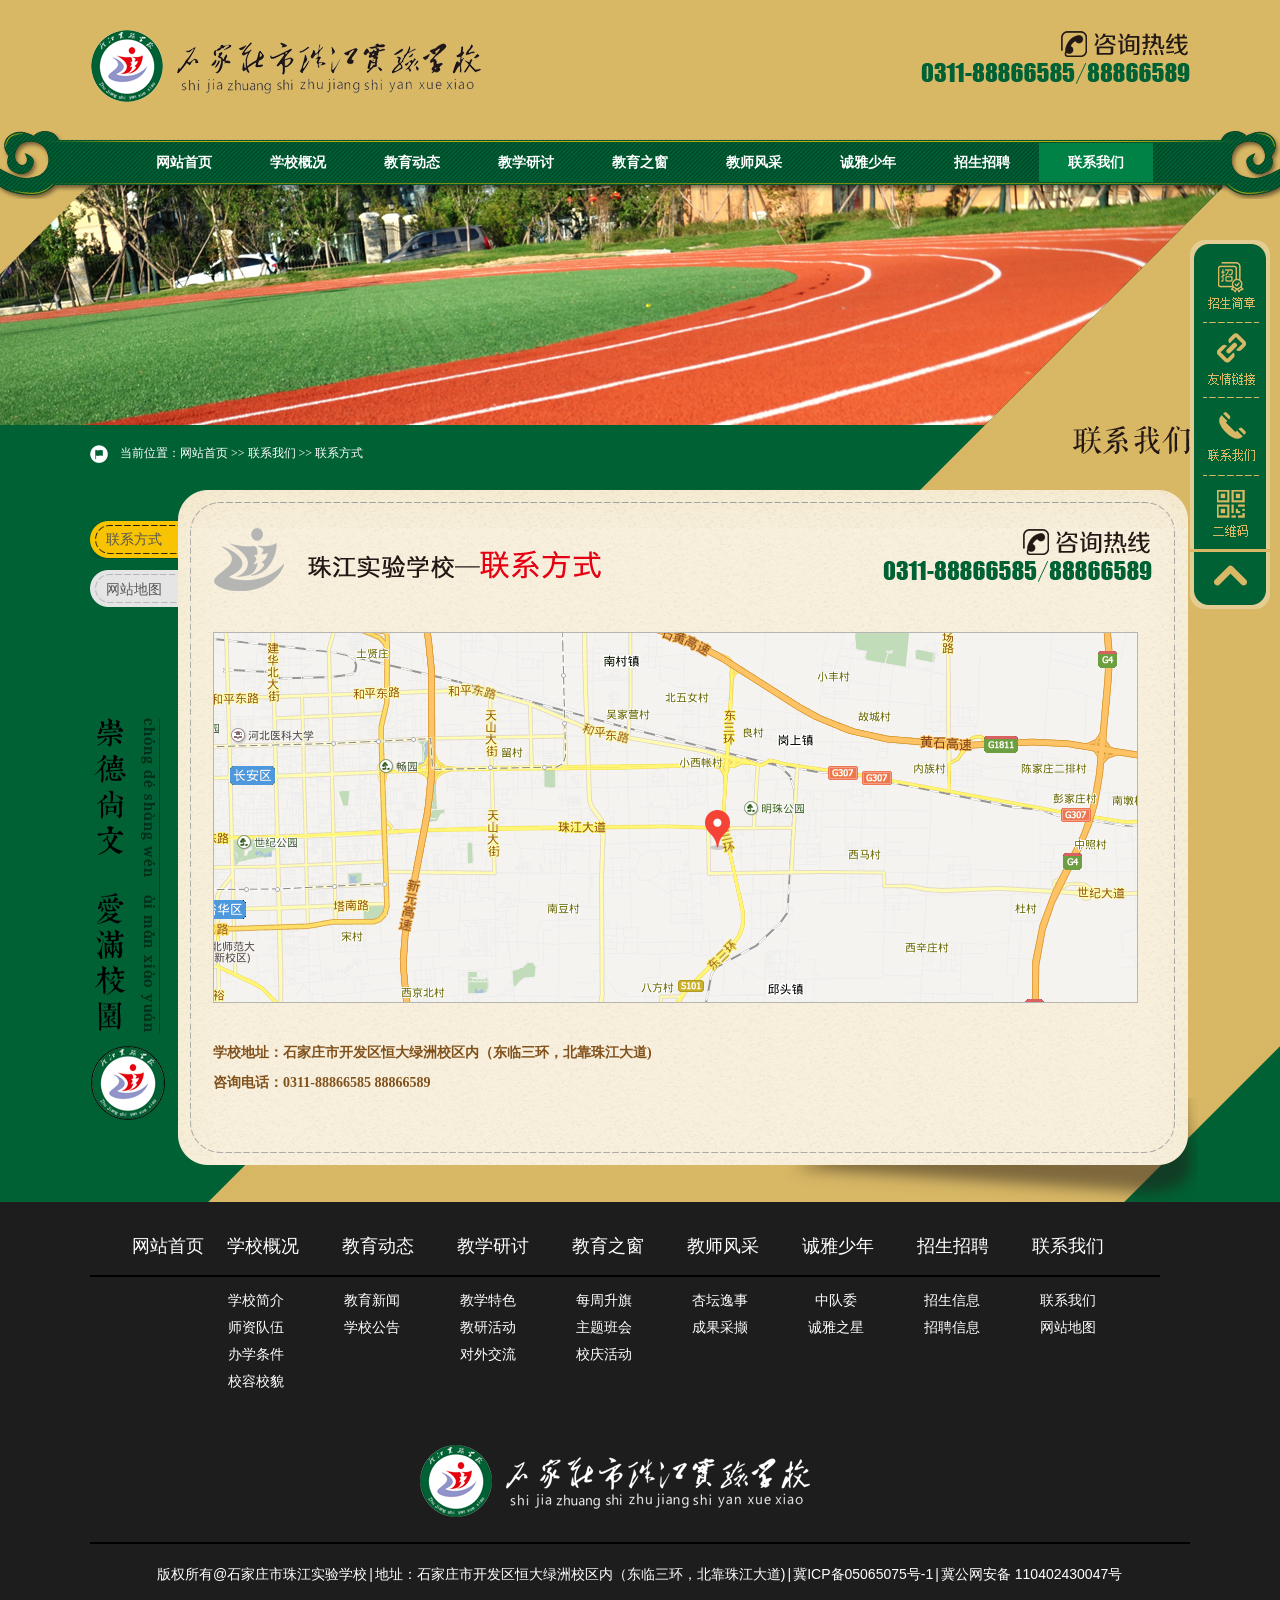
<file: lianxi.html>
<!DOCTYPE html>
<html lang="zh-cn">
<head>
<meta charset="UTF-8">
<title>石家庄市珠江实验学校</title>
<link rel="stylesheet" href="css/style.css">
<link rel="stylesheet" href="css/common.css">
</head>
<body>
	<div class="logobox">
		<div class="container fix">
			<div class="fl mt30"><img src="images/logo_03.png" alt=""></div>
			<div class="fr mt30"><img src="images/iph_06.png" alt=""></div>
		</div>
		<div class="listnav abs">
			<ul>
				<li class="nLi on nav_left">
					<h3><a href="">网站首页</a></h3>
				</li>
				<li class="nLi">
					<h3><a href="">学校概况</a></h3>
					<ul class="sub fix st dute1">
						<li class="surli1 pr30 mt10"><img src="images/schoolimg_03.jpg" alt=""></li>
						<li class="surli2 pr30 mt20"><a href="">为学生的全面发展,<br>终身发展生命成长而奠基。</a></li>
						<li class="surli3 pr30 mt20"><a href="">学校简介</a></li>
						<li class="surli3 pr30 mt20"><a href="">师资队伍</a></li>
						<li class="surli3 pr30"><a href="">办学条件</a></li>
						<li class="surli3"><a href="">校容校貌</a></li>
					</ul>
				</li>
				<li class="nLi">
					<h3><a href="">教育动态</a></h3>
					<ul class="sub fix st dute1">
						<li class="surli1 pr30 mt10"><img src="images/schoolimg_03.jpg" alt=""></li>
						<li class="surli2 pr30 mt20"><a href="">为学生的全面发展,<br>终身发展生命成长而奠基。</a></li>
						<li class="surli3 pr30 mt20"><a href="">学校简介</a></li>
						<li class="surli3 pr30 mt20"><a href="">师资队伍</a></li>
						<li class="surli3 pr30"><a href="">办学条件</a></li>
						<li class="surli3"><a href="">校容校貌</a></li>
					</ul>
				</li>
				<li class="nLi ">
					<h3><a href="">教学研讨</a></h3>
					<ul class="sub fix st dute1">
						<li class="surli1 pr30 mt10"><img src="images/schoolimg_03.jpg" alt=""></li>
						<li class="surli2 pr30 mt20"><a href="">为学生的全面发展,<br>终身发展生命成长而奠基。</a></li>
						<li class="surli3 pr30 mt20"><a href="">学校简介</a></li>
						<li class="surli3 pr30 mt20"><a href="">师资队伍</a></li>
						<li class="surli3 pr30"><a href="">办学条件</a></li>
						<li class="surli3"><a href="">校容校貌</a></li>
					</ul>
				</li>
				<li class="nLi">
					<h3><a href="">教育之窗</a></h3>
					<ul class="sub fix st dute1">
						<li class="surli1 pr30 mt10"><img src="images/schoolimg_03.jpg" alt=""></li>
						<li class="surli2 pr30 mt20"><a href="">为学生的全面发展,<br>终身发展生命成长而奠基。</a></li>
						<li class="surli3 pr30 mt20"><a href="">学校简介</a></li>
						<li class="surli3 pr30 mt20"><a href="">师资队伍</a></li>
						<li class="surli3 pr30"><a href="">办学条件</a></li>
						<li class="surli3"><a href="">校容校貌</a></li>
					</ul>
				</li>
				<li class="nLi">
					<h3><a href="">教师风采</a></h3>
					<ul class="sub fix st dute2">
						<li class="surli1 pr30 mt10"><img src="images/schoolimg_03.jpg" alt=""></li>
						<li class="surli2 pr30 mt20"><a href="">为学生的全面发展,<br>终身发展生命成长而奠基。</a></li>
						<li class="surli3 pr30 mt20"><a href="">学校简介</a></li>
						<li class="surli3 pr30 mt20"><a href="">师资队伍</a></li>
						<li class="surli3 pr30"><a href="">办学条件</a></li>
						<li class="surli3"><a href="">校容校貌</a></li>
					</ul>
				</li>
				<li class="nLi">
					<h3><a href="">诚雅少年</a></h3>
					<ul class="sub fix st dute2">
						<li class="surli1 pr30 mt10"><img src="images/schoolimg_03.jpg" alt=""></li>
						<li class="surli2 pr30 mt20"><a href="">为学生的全面发展,<br>终身发展生命成长而奠基。</a></li>
						<li class="surli3 pr30 mt20"><a href="">学校简介</a></li>
						<li class="surli3 pr30 mt20"><a href="">师资队伍</a></li>
						<li class="surli3 pr30"><a href="">办学条件</a></li>
						<li class="surli3"><a href="">校容校貌</a></li>
					</ul>
				</li>
				<li class="nLi">
					<h3><a href="">招生招聘</a></h3>
					<ul class="sub fix st dute2">
						<li class="surli1 pr30 mt10"><img src="images/schoolimg_03.jpg" alt=""></li>
						<li class="surli2 pr30 mt20"><a href="">为学生的全面发展,<br>终身发展生命成长而奠基。</a></li>
						<li class="surli3 pr30 mt20"><a href="">学校简介</a></li>
						<li class="surli3 pr30 mt20"><a href="">师资队伍</a></li>
						<li class="surli3 pr30"><a href="">办学条件</a></li>
						<li class="surli3"><a href="">校容校貌</a></li>
					</ul>
				</li>
				<li class="nLi">
					<h3><a href="" class="navshow">联系我们</a></h3>
					<ul class="sub fix st dute2">
						<li class="surli1 pr30 mt10"><img src="images/schoolimg_03.jpg" alt=""></li>
						<li class="surli2 pr30 mt20"><a href="">为学生的全面发展,<br>终身发展生命成长而奠基。</a></li>
						<li class="surli3 pr30 mt20"><a href="">学校简介</a></li>
						<li class="surli3 pr30 mt20"><a href="">师资队伍</a></li>
						<li class="surli3 pr30"><a href="">办学条件</a></li>
						<li class="surli3"><a href="">校容校貌</a></li>
					</ul>
				</li>
			</ul>
		</div>
	</div>
	<div class="s_lianxidt"></div>
	<div class="s_lianxi_conbg">
		<div class="container">
			<ul class="gps fix"> 
				<li class="gpsli1 fl st">当前位置：<a href="">网站首页</a> >> <a href="">联系我们</a> >> <a href="">联系方式</a></li>
				<li class="s_lianxili2 fr"></li>
			</ul>
			<div class="teaching container rel">
				<div class="fix">
					<div class="s_teachingtab_tit fl">
						<a href="" class="select">联系方式</a>
						<a href="">网站地图</a>
					</div>
					<div  class=" fl s_wintabinner">
						<div class="s_lianxitop"></div>
						<div class="s_lianxicenter">
							<ul class="fix">
								<li class="fl s_lianxiimg1 "></li>
								<li class="fr s_lianxiimg2"></li>
								<li class="fl s_map mb30"><img src="images/s_map_12.jpg" alt=""></li>
							</ul>
							<p>学校地址：石家庄市开发区恒大绿洲校区内（东临三环，北靠珠江大道)</p>
							<p>咨询电话：0311-88866585  88866589</p>
						</div>
						
						<div class="s_lianxibottom"></div>
					</div>
				</div>
			</div>
		</div>
	</div>
	<div class="foot2">
		<div class="container fix ovh">
			<ul class="foot_c1 fix ovh">
				<li><a href="" class="ml20">网站首页</a></li>
				<li><a href="">学校概况</a></li>
				<li><a href="">教育动态</a></li>
				<li><a href="">教学研讨</a></li>
				<li><a href="">教育之窗</a></li>
				<li><a href="">教师风采</a></li>
				<li><a href="">诚雅少年</a></li>
				<li><a href="">招生招聘</a></li>
				<li><a href="">联系我们</a></li>
			</ul>
			<ul class="foot_c2 fl f2ml">
				<li><a href="">学校简介</a></li>
				<li><a href="">师资队伍</a></li>
				<li><a href="">办学条件</a></li>
				<li><a href="">校容校貌</a></li>
			</ul>
			<ul class="foot_c2 fl">
				<li><a href="">教育新闻</a></li>
				<li><a href="">学校公告</a></li>
			</ul>
			<ul class="foot_c2 fl">
				<li><a href="">教学特色</a></li>
				<li><a href="">教研活动</a></li>
				<li><a href="">对外交流</a></li>
			</ul>
			<ul class="foot_c2 fl">
				<li><a href="">每周升旗</a></li>
				<li><a href="">主题班会</a></li>
				<li><a href="">校庆活动</a></li>
			</ul>
			<ul class="foot_c2 fl">
				<li><a href="">杏坛逸事</a></li>
				<li><a href="">成果采撷</a></li>
			</ul>
			<ul class="foot_c2 fl">
				<li><a href="">中队委 </a></li>
				<li><a href="">诚雅之星</a></li>
			</ul>
			<ul class="foot_c2 fl">
				<li><a href="">招生信息</a></li>
				<li><a href="">招聘信息</a></li>
			</ul>
			<ul class="foot_c2 fl">
				<li><a href="">联系我们</a></li>
				<li><a href="">网站地图</a></li>
			</ul>
			
		</div>
		<div class="foot3 container">
			<img src="images/foot_logo_07.png" alt="" >
			<p class="boder"></p>
			<p class="dizhi"><span>版权所有@石家庄市珠江实验学校</span>|<span>地址：石家庄市开发区恒大绿洲校区内（东临三环，北靠珠江大道)</span>|<span>冀ICP备05065075号-1</span>|<span>冀公网安备 110402430047号</span></p>
		</div>
	</div>
	<div id="right_bar">
		<a href=""></a>
		<a href=""></a>
		<a href=""></a>
		<a style="position: relative;">
			<img class="ewm" src="images/ewm.png" style="position: absolute;right: 120px;top: -66px;display: none;">
		</a>
		<span></span>
	</div>
</body>
<script type="text/javascript"src="js/jq.js"></script>
<script type="text/javascript" src="js/js.js"></script>
</html>
</file>
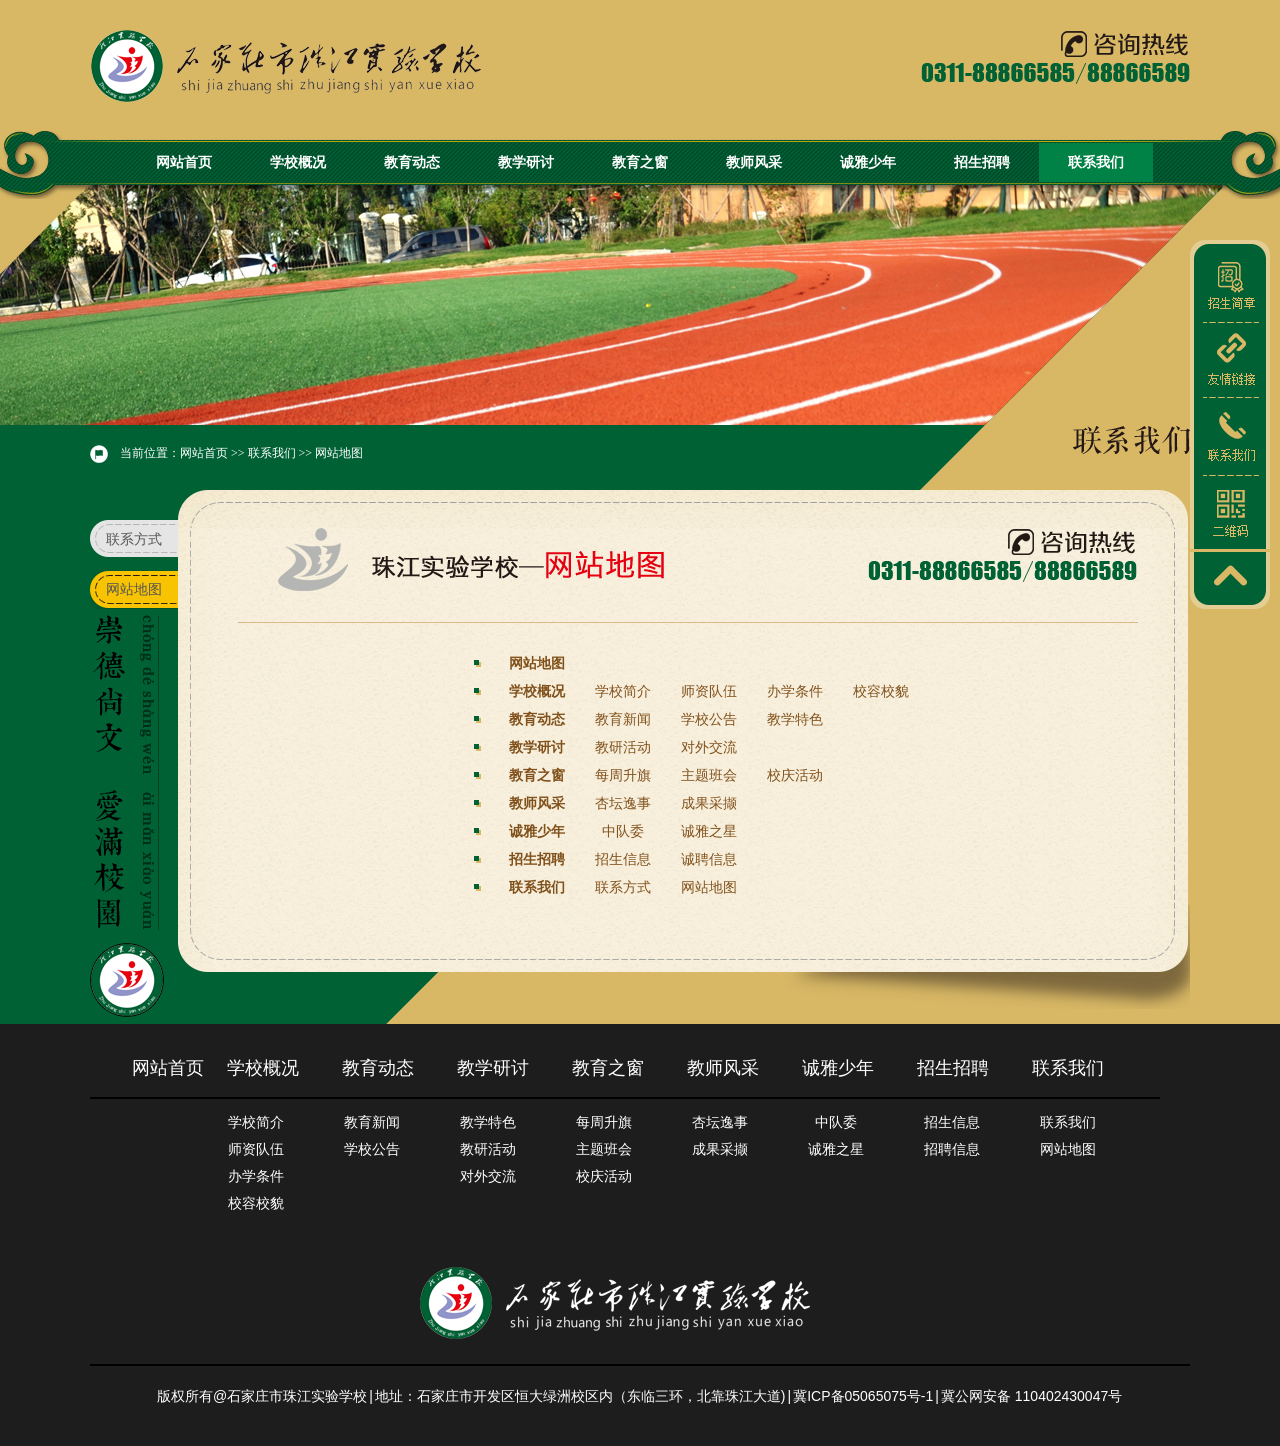
<file: map.html>
<!DOCTYPE html>
<html lang="zh-cn">
<head>
<meta charset="UTF-8">
<title>石家庄市珠江实验学校</title>
<link rel="stylesheet" href="css/style.css">
<link rel="stylesheet" href="css/common.css">
</head>
<body>
	<div class="logobox">
		<div class="container fix">
			<div class="fl mt30"><img src="images/logo_03.png" alt=""></div>
			<div class="fr mt30"><img src="images/iph_06.png" alt=""></div>
		</div>
		<div class="listnav abs">
			<ul>
				<li class="nLi on nav_left">
					<h3><a href="">网站首页</a></h3>
				</li>
				<li class="nLi">
					<h3><a href="">学校概况</a></h3>
					<ul class="sub fix st dute1">
						<li class="surli1 pr30 mt10"><img src="images/schoolimg_03.jpg" alt=""></li>
						<li class="surli2 pr30 mt20"><a href="">为学生的全面发展,<br>终身发展生命成长而奠基。</a></li>
						<li class="surli3 pr30 mt20"><a href="">学校简介</a></li>
						<li class="surli3 pr30 mt20"><a href="">师资队伍</a></li>
						<li class="surli3 pr30"><a href="">办学条件</a></li>
						<li class="surli3"><a href="">校容校貌</a></li>
					</ul>
				</li>
				<li class="nLi">
					<h3><a href="">教育动态</a></h3>
					<ul class="sub fix st dute1">
						<li class="surli1 pr30 mt10"><img src="images/schoolimg_03.jpg" alt=""></li>
						<li class="surli2 pr30 mt20"><a href="">为学生的全面发展,<br>终身发展生命成长而奠基。</a></li>
						<li class="surli3 pr30 mt20"><a href="">学校简介</a></li>
						<li class="surli3 pr30 mt20"><a href="">师资队伍</a></li>
						<li class="surli3 pr30"><a href="">办学条件</a></li>
						<li class="surli3"><a href="">校容校貌</a></li>
					</ul>
				</li>
				<li class="nLi ">
					<h3><a href="">教学研讨</a></h3>
					<ul class="sub fix st dute1">
						<li class="surli1 pr30 mt10"><img src="images/schoolimg_03.jpg" alt=""></li>
						<li class="surli2 pr30 mt20"><a href="">为学生的全面发展,<br>终身发展生命成长而奠基。</a></li>
						<li class="surli3 pr30 mt20"><a href="">学校简介</a></li>
						<li class="surli3 pr30 mt20"><a href="">师资队伍</a></li>
						<li class="surli3 pr30"><a href="">办学条件</a></li>
						<li class="surli3"><a href="">校容校貌</a></li>
					</ul>
				</li>
				<li class="nLi">
					<h3><a href="">教育之窗</a></h3>
					<ul class="sub fix st dute1">
						<li class="surli1 pr30 mt10"><img src="images/schoolimg_03.jpg" alt=""></li>
						<li class="surli2 pr30 mt20"><a href="">为学生的全面发展,<br>终身发展生命成长而奠基。</a></li>
						<li class="surli3 pr30 mt20"><a href="">学校简介</a></li>
						<li class="surli3 pr30 mt20"><a href="">师资队伍</a></li>
						<li class="surli3 pr30"><a href="">办学条件</a></li>
						<li class="surli3"><a href="">校容校貌</a></li>
					</ul>
				</li>
				<li class="nLi">
					<h3><a href="">教师风采</a></h3>
					<ul class="sub fix st dute2">
						<li class="surli1 pr30 mt10"><img src="images/schoolimg_03.jpg" alt=""></li>
						<li class="surli2 pr30 mt20"><a href="">为学生的全面发展,<br>终身发展生命成长而奠基。</a></li>
						<li class="surli3 pr30 mt20"><a href="">学校简介</a></li>
						<li class="surli3 pr30 mt20"><a href="">师资队伍</a></li>
						<li class="surli3 pr30"><a href="">办学条件</a></li>
						<li class="surli3"><a href="">校容校貌</a></li>
					</ul>
				</li>
				<li class="nLi">
					<h3><a href="">诚雅少年</a></h3>
					<ul class="sub fix st dute2">
						<li class="surli1 pr30 mt10"><img src="images/schoolimg_03.jpg" alt=""></li>
						<li class="surli2 pr30 mt20"><a href="">为学生的全面发展,<br>终身发展生命成长而奠基。</a></li>
						<li class="surli3 pr30 mt20"><a href="">学校简介</a></li>
						<li class="surli3 pr30 mt20"><a href="">师资队伍</a></li>
						<li class="surli3 pr30"><a href="">办学条件</a></li>
						<li class="surli3"><a href="">校容校貌</a></li>
					</ul>
				</li>
				<li class="nLi">
					<h3><a href="">招生招聘</a></h3>
					<ul class="sub fix st dute2">
						<li class="surli1 pr30 mt10"><img src="images/schoolimg_03.jpg" alt=""></li>
						<li class="surli2 pr30 mt20"><a href="">为学生的全面发展,<br>终身发展生命成长而奠基。</a></li>
						<li class="surli3 pr30 mt20"><a href="">学校简介</a></li>
						<li class="surli3 pr30 mt20"><a href="">师资队伍</a></li>
						<li class="surli3 pr30"><a href="">办学条件</a></li>
						<li class="surli3"><a href="">校容校貌</a></li>
					</ul>
				</li>
				<li class="nLi">
					<h3><a href="" class="navshow">联系我们</a></h3>
					<ul class="sub fix st dute2">
						<li class="surli1 pr30 mt10"><img src="images/schoolimg_03.jpg" alt=""></li>
						<li class="surli2 pr30 mt20"><a href="">为学生的全面发展,<br>终身发展生命成长而奠基。</a></li>
						<li class="surli3 pr30 mt20"><a href="">学校简介</a></li>
						<li class="surli3 pr30 mt20"><a href="">师资队伍</a></li>
						<li class="surli3 pr30"><a href="">办学条件</a></li>
						<li class="surli3"><a href="">校容校貌</a></li>
					</ul>
				</li>
			</ul>
		</div>
	</div>
	<div class="s_lianxidt"></div>
	<div class="s_map_conbg">
		<div class="container">
			<ul class="gps fix"> 
				<li class="gpsli1 fl st">当前位置：<a href="">网站首页</a> >> <a href="">联系我们</a> >> <a href="">网站地图</a></li>
				<li class="s_lianxili2 fr"></li>
			</ul>
			<div class="teaching container rel">
				<div id="s_maptab" class="fix ovh">
					<div class="s_teachingtab_tit fl">
						<a href="">联系方式</a>
						<a href="" class="select">网站地图</a>
						<img src="images/s_logo_03.png" alt="" style="margin-right: 10px;">
					</div>
					<div  class=" fl s_wintabinner">
						<div class="s_maptop"></div>
						<div class="s_mapcenter">
							<ul class="fix ovh">
								<li class="fl s_mapimg1 "></li>
								<li class="fr s_lianxiimg2"></li>
							</ul>
							<ul class="tl s_mapa">
								<li class="s_fang1"><a href="" class="fwi">网站地图 </a></li>
								<li class="s_fang1"><a href="" class="fwi">学校概况</a><a href="">学校简介</a><a href="">师资队伍</a><a href="">办学条件</a><a href="">校容校貌</a></li>
								<li class="s_fang1"><a href="" class="fwi">教育动态</a><a href="">教育新闻</a><a href="">学校公告</a><a href="">教学特色</a></li>
								<li class="s_fang1"><a href="" class="fwi">教学研讨</a><a href="">教研活动</a><a href="">对外交流</a></li>
								<li class="s_fang1"><a href="" class="fwi">教育之窗</a><a href="">每周升旗</a><a href="">主题班会</a><a href="">校庆活动</a></li>
								<li class="s_fang1"><a href="" class="fwi">教师风采</a><a href="">杏坛逸事</a><a href="">成果采撷</a></li>
								<li class="s_fang1"><a href="" class="fwi">诚雅少年</a><a href="">中队委</a><a href="">诚雅之星</a></li>
								<li class="s_fang1"><a href="" class="fwi">招生招聘</a><a href="">招生信息</a><a href="">诚聘信息</a></li>
								<li class="s_fang1"><a href="" class="fwi">联系我们</a><a href="">联系方式</a><a href="">网站地图</a></li>
							</ul>
						</div>
						<div class="s_mapbottom"></div>
					</div>
				</div>
			</div>
		</div>
	</div>
	<div class="foot2">
		<div class="container fix ovh">
			<ul class="foot_c1 fix ovh">
				<li><a href="" class="ml20">网站首页</a></li>
				<li><a href="">学校概况</a></li>
				<li><a href="">教育动态</a></li>
				<li><a href="">教学研讨</a></li>
				<li><a href="">教育之窗</a></li>
				<li><a href="">教师风采</a></li>
				<li><a href="">诚雅少年</a></li>
				<li><a href="">招生招聘</a></li>
				<li><a href="">联系我们</a></li>
			</ul>
			<ul class="foot_c2 fl f2ml">
				<li><a href="">学校简介</a></li>
				<li><a href="">师资队伍</a></li>
				<li><a href="">办学条件</a></li>
				<li><a href="">校容校貌</a></li>
			</ul>
			<ul class="foot_c2 fl">
				<li><a href="">教育新闻</a></li>
				<li><a href="">学校公告</a></li>
			</ul>
			<ul class="foot_c2 fl">
				<li><a href="">教学特色</a></li>
				<li><a href="">教研活动</a></li>
				<li><a href="">对外交流</a></li>
			</ul>
			<ul class="foot_c2 fl">
				<li><a href="">每周升旗</a></li>
				<li><a href="">主题班会</a></li>
				<li><a href="">校庆活动</a></li>
			</ul>
			<ul class="foot_c2 fl">
				<li><a href="">杏坛逸事</a></li>
				<li><a href="">成果采撷</a></li>
			</ul>
			<ul class="foot_c2 fl">
				<li><a href="">中队委 </a></li>
				<li><a href="">诚雅之星</a></li>
			</ul>
			<ul class="foot_c2 fl">
				<li><a href="">招生信息</a></li>
				<li><a href="">招聘信息</a></li>
			</ul>
			<ul class="foot_c2 fl">
				<li><a href="">联系我们</a></li>
				<li><a href="">网站地图</a></li>
			</ul>
		</div>
		<div class="foot3 container">
			<img src="images/foot_logo_07.png" alt="" >
			<p class="boder"></p>
			<p class="dizhi"><span>版权所有@石家庄市珠江实验学校</span>|<span>地址：石家庄市开发区恒大绿洲校区内（东临三环，北靠珠江大道)</span>|<span>冀ICP备05065075号-1</span>|<span>冀公网安备 110402430047号</span></p>
		</div>
	</div>
	<div id="right_bar">
		<a href=""></a>
		<a href=""></a>
		<a href=""></a>
		<a style="position: relative;">
			<img class="ewm" src="images/ewm.png" style="position: absolute;right: 120px;top: -66px;display: none;">
		</a>
		<span></span>
	</div>
</body>
<script type="text/javascript"src="js/jq.js"></script>
<script type="text/javascript" src="js/js.js"></script>
</html>
</file>
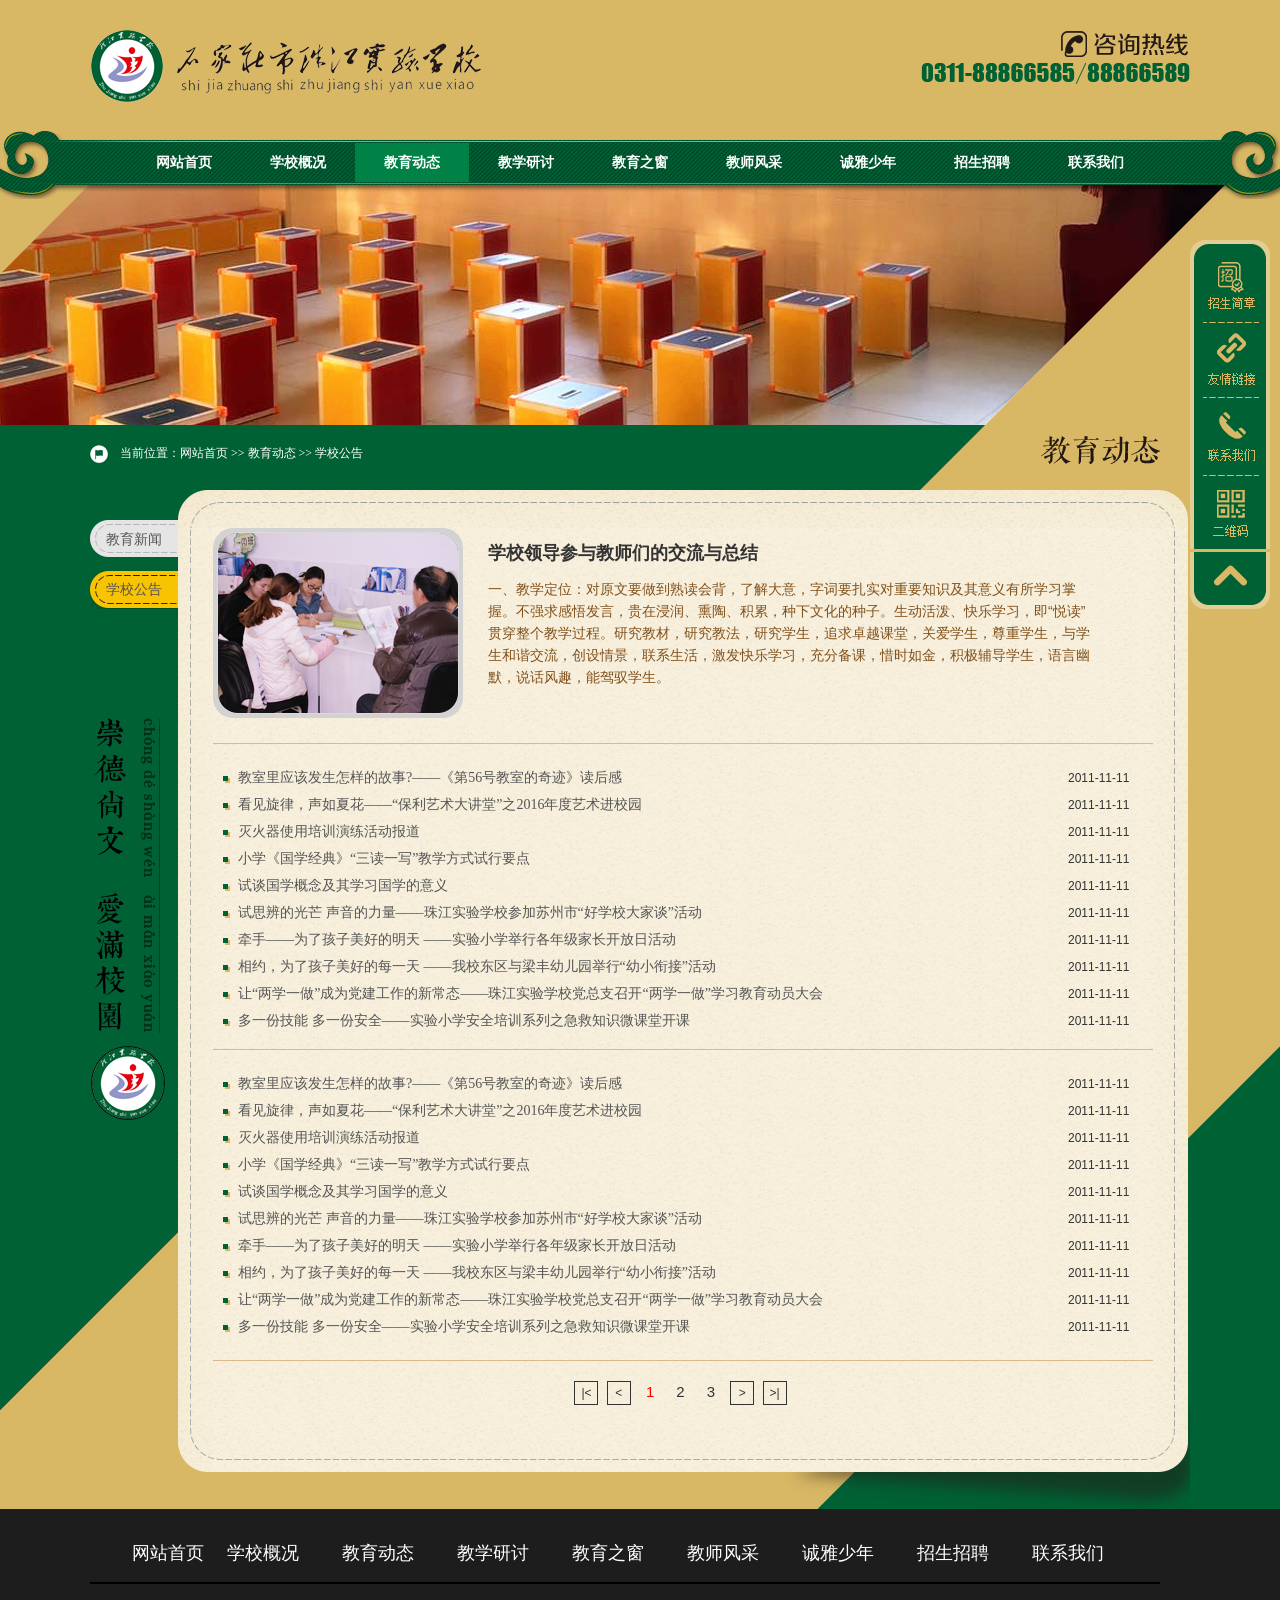
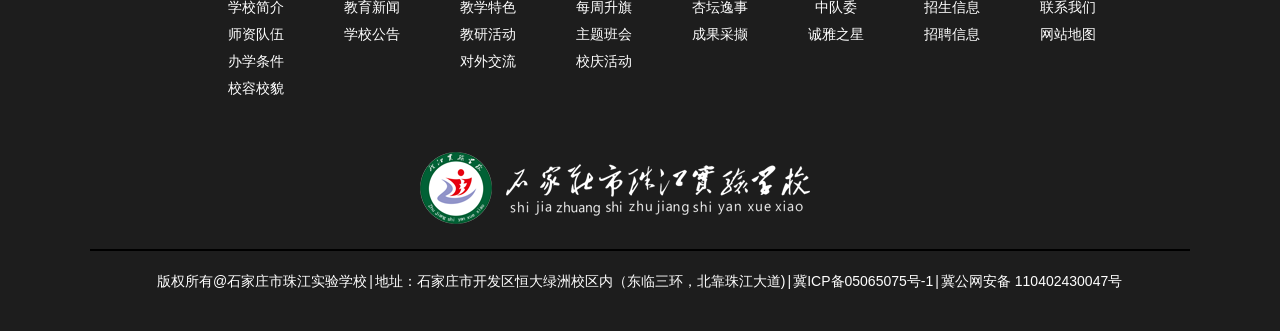
<file: news.html>
<!DOCTYPE html>
<html lang="zh-cn">
<head>
<meta charset="UTF-8">
<title>石家庄市珠江实验学校</title>
<link rel="stylesheet" href="css/style.css">
<link rel="stylesheet" href="css/common.css">
</head>
<body>
	<div class="logobox">
		<div class="container fix">
			<div class="fl mt30"><img src="images/logo_03.png" alt=""></div>
			<div class="fr mt30"><img src="images/iph_06.png" alt=""></div>
		</div>
		<div class="listnav abs">
			<ul>
				<li class="nLi on nav_left">
					<h3><a href="">网站首页</a></h3>
				</li>
				<li class="nLi">
					<h3><a href="">学校概况</a></h3>
					<ul class="sub fix st dute1">
						<li class="surli1 pr30 mt10"><img src="images/schoolimg_03.jpg" alt=""></li>
						<li class="surli2 pr30 mt20"><a href="">为学生的全面发展,<br>终身发展生命成长而奠基。</a></li>
						<li class="surli3 pr30 mt20"><a href="">学校简介</a></li>
						<li class="surli3 pr30 mt20"><a href="">师资队伍</a></li>
						<li class="surli3 pr30"><a href="">办学条件</a></li>
						<li class="surli3"><a href="">校容校貌</a></li>
					</ul>
				</li>
				<li class="nLi">
					<h3><a href="" class="navshow">教育动态</a></h3>
					<ul class="sub fix st dute1">
						<li class="surli1 pr30 mt10"><img src="images/schoolimg_03.jpg" alt=""></li>
						<li class="surli2 pr30 mt20"><a href="">为学生的全面发展,<br>终身发展生命成长而奠基。</a></li>
						<li class="surli3 pr30 mt20"><a href="">学校简介</a></li>
						<li class="surli3 pr30 mt20"><a href="">师资队伍</a></li>
						<li class="surli3 pr30"><a href="">办学条件</a></li>
						<li class="surli3"><a href="">校容校貌</a></li>
					</ul>
				</li>
				<li class="nLi ">
					<h3><a href="">教学研讨</a></h3>
					<ul class="sub fix st dute1">
						<li class="surli1 pr30 mt10"><img src="images/schoolimg_03.jpg" alt=""></li>
						<li class="surli2 pr30 mt20"><a href="">为学生的全面发展,<br>终身发展生命成长而奠基。</a></li>
						<li class="surli3 pr30 mt20"><a href="">学校简介</a></li>
						<li class="surli3 pr30 mt20"><a href="">师资队伍</a></li>
						<li class="surli3 pr30"><a href="">办学条件</a></li>
						<li class="surli3"><a href="">校容校貌</a></li>
					</ul>
				</li>
				<li class="nLi">
					<h3><a href="">教育之窗</a></h3>
					<ul class="sub fix st dute1">
						<li class="surli1 pr30 mt10"><img src="images/schoolimg_03.jpg" alt=""></li>
						<li class="surli2 pr30 mt20"><a href="">为学生的全面发展,<br>终身发展生命成长而奠基。</a></li>
						<li class="surli3 pr30 mt20"><a href="">学校简介</a></li>
						<li class="surli3 pr30 mt20"><a href="">师资队伍</a></li>
						<li class="surli3 pr30"><a href="">办学条件</a></li>
						<li class="surli3"><a href="">校容校貌</a></li>
					</ul>
				</li>
				<li class="nLi">
					<h3><a href="">教师风采</a></h3>
					<ul class="sub fix st dute2">
						<li class="surli1 pr30 mt10"><img src="images/schoolimg_03.jpg" alt=""></li>
						<li class="surli2 pr30 mt20"><a href="">为学生的全面发展,<br>终身发展生命成长而奠基。</a></li>
						<li class="surli3 pr30 mt20"><a href="">学校简介</a></li>
						<li class="surli3 pr30 mt20"><a href="">师资队伍</a></li>
						<li class="surli3 pr30"><a href="">办学条件</a></li>
						<li class="surli3"><a href="">校容校貌</a></li>
					</ul>
				</li>
				<li class="nLi">
					<h3><a href="">诚雅少年</a></h3>
					<ul class="sub fix st dute2">
						<li class="surli1 pr30 mt10"><img src="images/schoolimg_03.jpg" alt=""></li>
						<li class="surli2 pr30 mt20"><a href="">为学生的全面发展,<br>终身发展生命成长而奠基。</a></li>
						<li class="surli3 pr30 mt20"><a href="">学校简介</a></li>
						<li class="surli3 pr30 mt20"><a href="">师资队伍</a></li>
						<li class="surli3 pr30"><a href="">办学条件</a></li>
						<li class="surli3"><a href="">校容校貌</a></li>
					</ul>
				</li>
				<li class="nLi">
					<h3><a href="">招生招聘</a></h3>
					<ul class="sub fix st dute2">
						<li class="surli1 pr30 mt10"><img src="images/schoolimg_03.jpg" alt=""></li>
						<li class="surli2 pr30 mt20"><a href="">为学生的全面发展,<br>终身发展生命成长而奠基。</a></li>
						<li class="surli3 pr30 mt20"><a href="">学校简介</a></li>
						<li class="surli3 pr30 mt20"><a href="">师资队伍</a></li>
						<li class="surli3 pr30"><a href="">办学条件</a></li>
						<li class="surli3"><a href="">校容校貌</a></li>
					</ul>
				</li>
				<li class="nLi">
					<h3><a href="">联系我们</a></h3>
					<ul class="sub fix st dute2">
						<li class="surli1 pr30 mt10"><img src="images/schoolimg_03.jpg" alt=""></li>
						<li class="surli2 pr30 mt20"><a href="">为学生的全面发展,<br>终身发展生命成长而奠基。</a></li>
						<li class="surli3 pr30 mt20"><a href="">学校简介</a></li>
						<li class="surli3 pr30 mt20"><a href="">师资队伍</a></li>
						<li class="surli3 pr30"><a href="">办学条件</a></li>
						<li class="surli3"><a href="">校容校貌</a></li>
					</ul>
				</li>
			</ul>
		</div>
	</div>
	<div class="s_newsdt"></div>
	<div class="teaing_con">
		<div class="container">
			<ul class="gps fix"> 
				<li class="gpsli1 fl st">当前位置：<a href="">网站首页</a> >> <a href="">教育动态</a> >> <a href="">学校公告</a></li>
				<li class="s_newsli2 fr"></li>
			</ul>
			<div class="teaching container rel">
				<div id="s_teachertab" class="fix ovh">
					<div class="s_teachingtab_tit fl">
						<a href="">教育新闻</a>
						<a href="" class="select">学校公告</a>
					</div>
					<div  class="s_teachtab_inner fl">
						<div class="s_newstop"></div>
						<div class="s_teaingcenter">
							<div class="fix">
								<p class="s_teaconimg mr15 mb15 fl rel"><a href=""><img src="images/teaingimg_03.png" alt=""><i class="zhezhapimg2 abs"></i></a></p>
								<p class="s_teabt1 fl"><a href="">学校领导参与教师们的交流与总结</a></p>
								<p class="s_teajieshi fl">一、教学定位：对原文要做到熟读会背，了解大意，字词要扎实对重要知识及其意义有所学习掌握。不强求感悟发言，贵在浸润、熏陶、积累，种下文化的种子。生动活泼、快乐学习，即“悦读”贯穿整个教学过程。研究教材，研究教法，研究学生，追求卓越课堂，关爱学生，尊重学生，与学生和谐交流，创设情景，联系生活，激发快乐学习，充分备课，惜时如金，积极辅导学生，语言幽默，说话风趣，能驾驭学生。</p>
							</div>	
							<ul class="fix ovh s_teachtab_con">
								<li class="pt20" style="border-top: 1px solid #D9BA8C;width: 941px;"><a href="">教室里应该发生怎样的故事?——《第56号教室的奇迹》读后感</a><span class="date1">2011-11-11</span></li>							
								<li><a href="">看见旋律，声如夏花——“保利艺术大讲堂”之2016年度艺术进校园</a><span class="date1">2011-11-11</span></li>
								<li><a href="">灭火器使用培训演练活动报道</a><span class="date1">2011-11-11</span></li>
								<li><a href="">小学《国学经典》“三读一写”教学方式试行要点</a><span class="date1">2011-11-11</span></li>
								<li><a href="">试谈国学概念及其学习国学的意义</a><span class="date1">2011-11-11</span></li>
								<li><a href="">试思辨的光芒 声音的力量——珠江实验学校参加苏州市“好学校大家谈”活动</a><span class="date1">2011-11-11</span></li>
								<li><a href="">牵手——为了孩子美好的明天 ——实验小学举行各年级家长开放日活动</a><span class="date1">2011-11-11</span></li>
								<li><a href="">相约，为了孩子美好的每一天 ——我校东区与梁丰幼儿园举行“幼小衔接”活动</a><span class="date1">2011-11-11</span></li>
								<li><a href="">让“两学一做”成为党建工作的新常态——珠江实验学校党总支召开“两学一做”学习教育动员大会</a><span class="date1">2011-11-11</span></li>
								<li class="mb15"><a href="">多一份技能 多一份安全——实验小学安全培训系列之急救知识微课堂开课</a><span class="date1">2011-11-11</span></li>
								<li class="pt20" style="border-top: 1px solid #D9BA8C;width: 941px;"><a href="">教室里应该发生怎样的故事?——《第56号教室的奇迹》读后感</a><span class="date1">2011-11-11</span></li>							
								<li><a href="">看见旋律，声如夏花——“保利艺术大讲堂”之2016年度艺术进校园</a><span class="date1">2011-11-11</span></li>
								<li><a href="">灭火器使用培训演练活动报道</a><span class="date1">2011-11-11</span></li>
								<li><a href="">小学《国学经典》“三读一写”教学方式试行要点</a><span class="date1">2011-11-11</span></li>
								<li><a href="">试谈国学概念及其学习国学的意义</a><span class="date1">2011-11-11</span></li>
								<li><a href="">试思辨的光芒 声音的力量——珠江实验学校参加苏州市“好学校大家谈”活动</a><span class="date1">2011-11-11</span></li>
								<li><a href="">牵手——为了孩子美好的明天 ——实验小学举行各年级家长开放日活动</a><span class="date1">2011-11-11</span></li>
								<li><a href="">相约，为了孩子美好的每一天 ——我校东区与梁丰幼儿园举行“幼小衔接”活动</a><span class="date1">2011-11-11</span></li>
								<li><a href="">让“两学一做”成为党建工作的新常态——珠江实验学校党总支召开“两学一做”学习教育动员大会</a><span class="date1">2011-11-11</span></li>
								<li class="teacherboder1 pb20"><a href="">多一份技能 多一份安全——实验小学安全培训系列之急救知识微课堂开课</a><span class="date1">2011-11-11</span></li>
								<li class="boder1"></li>
							</ul>	
							<div class="tiaoye mt20">
								<a href="" class="ty1">|<</a>
								<a href="" class="ty1"><</a>
								<a href="" class="red">1</a>
								<a href="" class="asx">2</a>
								<a href="" class="asx">3</a>
								<a href="" class="ty1">></a>
								<a href="" class="ty1">>|</a>
							</div>							
						</div>
						<div class="s_newsbottom"></div>
					</div>
				</div>
			</div>
		</div>
	</div>
	<div class="foot2">
		<div class="container fix ovh">
			<ul class="foot_c1 fix ovh">
				<li><a href="" class="ml20">网站首页</a></li>
				<li><a href="">学校概况</a></li>
				<li><a href="">教育动态</a></li>
				<li><a href="">教学研讨</a></li>
				<li><a href="">教育之窗</a></li>
				<li><a href="">教师风采</a></li>
				<li><a href="">诚雅少年</a></li>
				<li><a href="">招生招聘</a></li>
				<li><a href="">联系我们</a></li>
			</ul>
			<ul class="foot_c2 fl f2ml">
				<li><a href="">学校简介</a></li>
				<li><a href="">师资队伍</a></li>
				<li><a href="">办学条件</a></li>
				<li><a href="">校容校貌</a></li>
			</ul>
			<ul class="foot_c2 fl">
				<li><a href="">教育新闻</a></li>
				<li><a href="">学校公告</a></li>
			</ul>
			<ul class="foot_c2 fl">
				<li><a href="">教学特色</a></li>
				<li><a href="">教研活动</a></li>
				<li><a href="">对外交流</a></li>
			</ul>
			<ul class="foot_c2 fl">
				<li><a href="">每周升旗</a></li>
				<li><a href="">主题班会</a></li>
				<li><a href="">校庆活动</a></li>
			</ul>
			<ul class="foot_c2 fl">
				<li><a href="">杏坛逸事</a></li>
				<li><a href="">成果采撷</a></li>
			</ul>
			<ul class="foot_c2 fl">
				<li><a href="">中队委 </a></li>
				<li><a href="">诚雅之星</a></li>
			</ul>
			<ul class="foot_c2 fl">
				<li><a href="">招生信息</a></li>
				<li><a href="">招聘信息</a></li>
			</ul>
			<ul class="foot_c2 fl">
				<li><a href="">联系我们</a></li>
				<li><a href="">网站地图</a></li>
			</ul>
		</div>
		<div class="foot3 container">
			<img src="images/foot_logo_07.png" alt="" >
			<p class="boder"></p>
			<p class="dizhi"><span>版权所有@石家庄市珠江实验学校</span>|<span>地址：石家庄市开发区恒大绿洲校区内（东临三环，北靠珠江大道)</span>|<span>冀ICP备05065075号-1</span>|<span>冀公网安备 110402430047号</span></p>
		</div>
	</div>
	<div id="right_bar">
		<a href=""></a>
		<a href=""></a>
		<a href=""></a>
		<a style="position: relative;">
			<img class="ewm" src="images/ewm.png" style="position: absolute;right: 120px;top: -66px;display: none;">
		</a>
		<span></span>
	</div>
</body>
<script type="text/javascript"src="js/jq.js"></script>
<script type="text/javascript" src="js/js.js"></script>
</html>
</file>
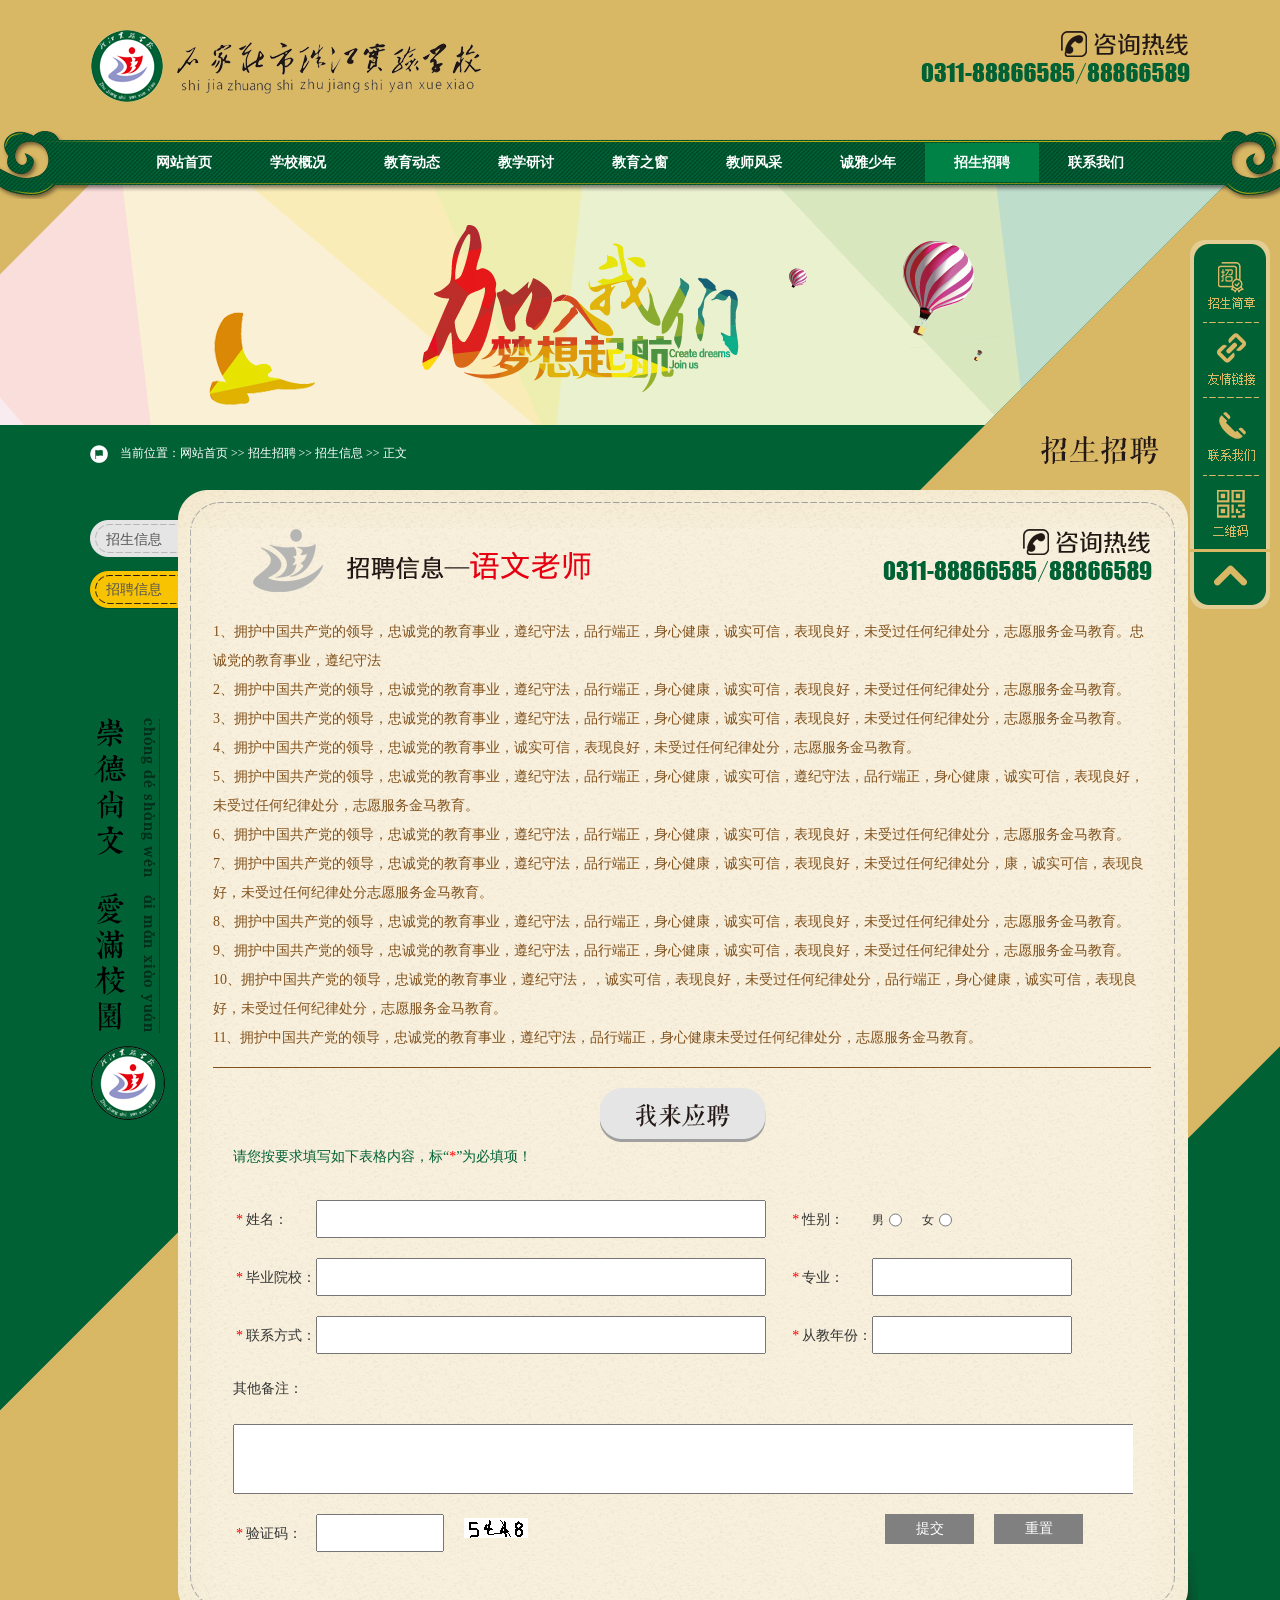
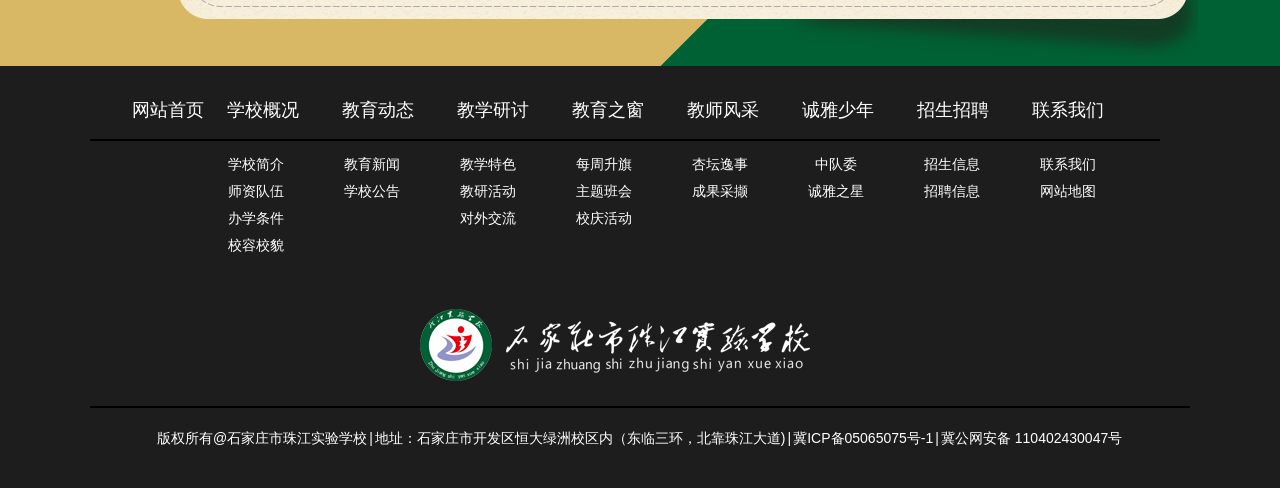
<file: recruit1.html>
<!DOCTYPE html>
<html lang="zh-cn">
<head>
<meta charset="UTF-8">
<title>石家庄市珠江实验学校</title>
<link rel="stylesheet" href="css/style.css">
<link rel="stylesheet" href="css/common.css">
</head>
<body>
	<div class="logobox">
		<div class="container fix">
			<div class="fl mt30"><img src="images/logo_03.png" alt=""></div>
			<div class="fr mt30"><img src="images/iph_06.png" alt=""></div>
		</div>
		<div class="listnav abs">
			<ul>
				<li class="nLi on nav_left">
					<h3><a href="">网站首页</a></h3>
				</li>
				<li class="nLi">
					<h3><a href="">学校概况</a></h3>
					<ul class="sub fix st dute1">
						<li class="surli1 pr30 mt10"><img src="images/schoolimg_03.jpg" alt=""></li>
						<li class="surli2 pr30 mt20"><a href="">为学生的全面发展,<br>终身发展生命成长而奠基。</a></li>
						<li class="surli3 pr30 mt20"><a href="">学校简介</a></li>
						<li class="surli3 pr30 mt20"><a href="">师资队伍</a></li>
						<li class="surli3 pr30"><a href="">办学条件</a></li>
						<li class="surli3"><a href="">校容校貌</a></li>
					</ul>
				</li>
				<li class="nLi">
					<h3><a href="">教育动态</a></h3>
					<ul class="sub fix st dute1">
						<li class="surli1 pr30 mt10"><img src="images/schoolimg_03.jpg" alt=""></li>
						<li class="surli2 pr30 mt20"><a href="">为学生的全面发展,<br>终身发展生命成长而奠基。</a></li>
						<li class="surli3 pr30 mt20"><a href="">学校简介</a></li>
						<li class="surli3 pr30 mt20"><a href="">师资队伍</a></li>
						<li class="surli3 pr30"><a href="">办学条件</a></li>
						<li class="surli3"><a href="">校容校貌</a></li>
					</ul>
				</li>
				<li class="nLi ">
					<h3><a href="">教学研讨</a></h3>
					<ul class="sub fix st dute1">
						<li class="surli1 pr30 mt10"><img src="images/schoolimg_03.jpg" alt=""></li>
						<li class="surli2 pr30 mt20"><a href="">为学生的全面发展,<br>终身发展生命成长而奠基。</a></li>
						<li class="surli3 pr30 mt20"><a href="">学校简介</a></li>
						<li class="surli3 pr30 mt20"><a href="">师资队伍</a></li>
						<li class="surli3 pr30"><a href="">办学条件</a></li>
						<li class="surli3"><a href="">校容校貌</a></li>
					</ul>
				</li>
				<li class="nLi">
					<h3><a href="">教育之窗</a></h3>
					<ul class="sub fix st dute1">
						<li class="surli1 pr30 mt10"><img src="images/schoolimg_03.jpg" alt=""></li>
						<li class="surli2 pr30 mt20"><a href="">为学生的全面发展,<br>终身发展生命成长而奠基。</a></li>
						<li class="surli3 pr30 mt20"><a href="">学校简介</a></li>
						<li class="surli3 pr30 mt20"><a href="">师资队伍</a></li>
						<li class="surli3 pr30"><a href="">办学条件</a></li>
						<li class="surli3"><a href="">校容校貌</a></li>
					</ul>
				</li>
				<li class="nLi">
					<h3><a href="">教师风采</a></h3>
					<ul class="sub fix st dute2">
						<li class="surli1 pr30 mt10"><img src="images/schoolimg_03.jpg" alt=""></li>
						<li class="surli2 pr30 mt20"><a href="">为学生的全面发展,<br>终身发展生命成长而奠基。</a></li>
						<li class="surli3 pr30 mt20"><a href="">学校简介</a></li>
						<li class="surli3 pr30 mt20"><a href="">师资队伍</a></li>
						<li class="surli3 pr30"><a href="">办学条件</a></li>
						<li class="surli3"><a href="">校容校貌</a></li>
					</ul>
				</li>
				<li class="nLi">
					<h3><a href="">诚雅少年</a></h3>
					<ul class="sub fix st dute2">
						<li class="surli1 pr30 mt10"><img src="images/schoolimg_03.jpg" alt=""></li>
						<li class="surli2 pr30 mt20"><a href="">为学生的全面发展,<br>终身发展生命成长而奠基。</a></li>
						<li class="surli3 pr30 mt20"><a href="">学校简介</a></li>
						<li class="surli3 pr30 mt20"><a href="">师资队伍</a></li>
						<li class="surli3 pr30"><a href="">办学条件</a></li>
						<li class="surli3"><a href="">校容校貌</a></li>
					</ul>
				</li>
				<li class="nLi">
					<h3><a href="" class="navshow">招生招聘</a></h3>
					<ul class="sub fix st dute2">
						<li class="surli1 pr30 mt10"><img src="images/schoolimg_03.jpg" alt=""></li>
						<li class="surli2 pr30 mt20"><a href="">为学生的全面发展,<br>终身发展生命成长而奠基。</a></li>
						<li class="surli3 pr30 mt20"><a href="">学校简介</a></li>
						<li class="surli3 pr30 mt20"><a href="">师资队伍</a></li>
						<li class="surli3 pr30"><a href="">办学条件</a></li>
						<li class="surli3"><a href="">校容校貌</a></li>
					</ul>
				</li>
				<li class="nLi">
					<h3><a href="">联系我们</a></h3>
					<ul class="sub fix st dute2">
						<li class="surli1 pr30 mt10"><img src="images/schoolimg_03.jpg" alt=""></li>
						<li class="surli2 pr30 mt20"><a href="">为学生的全面发展,<br>终身发展生命成长而奠基。</a></li>
						<li class="surli3 pr30 mt20"><a href="">学校简介</a></li>
						<li class="surli3 pr30 mt20"><a href="">师资队伍</a></li>
						<li class="surli3 pr30"><a href="">办学条件</a></li>
						<li class="surli3"><a href="">校容校貌</a></li>
					</ul>
				</li>
			</ul>
		</div>
	</div>
	<div class="recrdt"></div>
	<div class="teaing_con">
		<div class="container">
			<ul class="gps fix"> 
				<li class="gpsli1 fl st">当前位置：<a href="">网站首页</a> >> <a href="">招生招聘</a> >> <a href="">招生信息</a> >> 正文</li>
				<li class="recruitli2 fr"></li>
			</ul>
			<div class="teaching container rel">
				<div class="fix">
					<div class="s_teachingtab_tit fl">
						<a href="">招生信息</a>
						<a href="" class="select">招聘信息</a>
					</div>
					<div  class="s_teachtab_inner fl">
						<div class="s_teaingtop"></div>
						<div class="s_teaingcenter">
							<ul class="fix ovh">
								<li class="fl s_recruitimg1"></li>
								<li class="fr s_lianxiimg2"></li>
							</ul>
							<p class="st recruit1con">    1、拥护中国共产党的领导，忠诚党的教育事业，遵纪守法，品行端正，身心健康，诚实可信，表现良好，未受过任何纪律处分，志愿服务金马教育。忠诚党的教育事业，遵纪守法<br>2、拥护中国共产党的领导，忠诚党的教育事业，遵纪守法，品行端正，身心健康，诚实可信，表现良好，未受过任何纪律处分，志愿服务金马教育。<br>3、拥护中国共产党的领导，忠诚党的教育事业，遵纪守法，品行端正，身心健康，诚实可信，表现良好，未受过任何纪律处分，志愿服务金马教育。<br>4、拥护中国共产党的领导，忠诚党的教育事业，诚实可信，表现良好，未受过任何纪律处分，志愿服务金马教育。<br>5、拥护中国共产党的领导，忠诚党的教育事业，遵纪守法，品行端正，身心健康，诚实可信，遵纪守法，品行端正，身心健康，诚实可信，表现良好，未受过任何纪律处分，志愿服务金马教育。<br>6、拥护中国共产党的领导，忠诚党的教育事业，遵纪守法，品行端正，身心健康，诚实可信，表现良好，未受过任何纪律处分，志愿服务金马教育。<br>7、拥护中国共产党的领导，忠诚党的教育事业，遵纪守法，品行端正，身心健康，诚实可信，表现良好，未受过任何纪律处分，康，诚实可信，表现良好，未受过任何纪律处分志愿服务金马教育。<br> 8、拥护中国共产党的领导，忠诚党的教育事业，遵纪守法，品行端正，身心健康，诚实可信，表现良好，未受过任何纪律处分，志愿服务金马教育。<br>9、拥护中国共产党的领导，忠诚党的教育事业，遵纪守法，品行端正，身心健康，诚实可信，表现良好，未受过任何纪律处分，志愿服务金马教育。<br> 10、拥护中国共产党的领导，忠诚党的教育事业，遵纪守法，，诚实可信，表现良好，未受过任何纪律处分，品行端正，身心健康，诚实可信，表现良好，未受过任何纪律处分，志愿服务金马教育。<br> 11、拥护中国共产党的领导，忠诚党的教育事业，遵纪守法，品行端正，身心健康未受过任何纪律处分，志愿服务金马教育。</p>
							<div class="recrform1 fix ovh">
								<img src="images/recruit_13.png" alt="" class="form1 mt20">
								<div class="zhuyi st">请您按要求填写如下表格内容，标“<span>*</span>”为必填项！</div>
								<p class="name_w"><span>*</span>姓名：</p><input type="text" class="name">
								<p class="six_w"><span>*</span>性别：</p>男<input type="radio" name="six" class="six">女<input type="radio" name="six" class="six">	<br>
								<p><span>*</span>毕业院校：</p><input type="text" class="school1">
								<p><span>*</span>专业：</p><input type="text" class="zhuanye">	
								<p><span>*</span>联系方式：</p><input type="text" class="iphone">	
								<p><span>*</span>从教年份：</p><input type="text" class="year">
								<p class="fl mt20">其他备注：</p><textarea class="bei fl dib mt20"  cols="121" rows="2" ></textarea>
								<p><span>*</span>验证码：</p><input type="text" class="yan"><img src="images/recruit_17.jpg" alt="" class="dib"><a href="" class="btn_b fr">重置</a><a href="" class="btn_a fr">提交</a>
							</div>	
						</div>
						<div class="s_teaingbottom"></div>	
					</div>
				</div>
			</div>
		</div>
	</div>
	<div class="foot2">
		<div class="container fix ovh">
			<ul class="foot_c1 fix ovh">
				<li><a href="" class="ml20">网站首页</a></li>
				<li><a href="">学校概况</a></li>
				<li><a href="">教育动态</a></li>
				<li><a href="">教学研讨</a></li>
				<li><a href="">教育之窗</a></li>
				<li><a href="">教师风采</a></li>
				<li><a href="">诚雅少年</a></li>
				<li><a href="">招生招聘</a></li>
				<li><a href="">联系我们</a></li>
			</ul>
			<ul class="foot_c2 fl f2ml">
				<li><a href="">学校简介</a></li>
				<li><a href="">师资队伍</a></li>
				<li><a href="">办学条件</a></li>
				<li><a href="">校容校貌</a></li>
			</ul>
			<ul class="foot_c2 fl">
				<li><a href="">教育新闻</a></li>
				<li><a href="">学校公告</a></li>
			</ul>
			<ul class="foot_c2 fl">
				<li><a href="">教学特色</a></li>
				<li><a href="">教研活动</a></li>
				<li><a href="">对外交流</a></li>
			</ul>
			<ul class="foot_c2 fl">
				<li><a href="">每周升旗</a></li>
				<li><a href="">主题班会</a></li>
				<li><a href="">校庆活动</a></li>
			</ul>
			<ul class="foot_c2 fl">
				<li><a href="">杏坛逸事</a></li>
				<li><a href="">成果采撷</a></li>
			</ul>
			<ul class="foot_c2 fl">
				<li><a href="">中队委 </a></li>
				<li><a href="">诚雅之星</a></li>
			</ul>
			<ul class="foot_c2 fl">
				<li><a href="">招生信息</a></li>
				<li><a href="">招聘信息</a></li>
			</ul>
			<ul class="foot_c2 fl">
				<li><a href="">联系我们</a></li>
				<li><a href="">网站地图</a></li>
			</ul>
			
		</div>

		<div class="foot3 container">
			<img src="images/foot_logo_07.png" alt="" >
			<p class="boder"></p>
			<p class="dizhi"><span>版权所有@石家庄市珠江实验学校</span>|<span>地址：石家庄市开发区恒大绿洲校区内（东临三环，北靠珠江大道)</span>|<span>冀ICP备05065075号-1</span>|<span>冀公网安备 110402430047号</span></p>
		</div>
	</div>
	<div id="right_bar">
		<a href=""></a>
		<a href=""></a>
		<a href=""></a>
		<a style="position: relative;">
			<img class="ewm" src="images/ewm.png" style="position: absolute;right: 120px;top: -66px;display: none;">
		</a>
		<span></span>
	</div>
</body>
<script type="text/javascript"src="js/jq.js"></script>
<script type="text/javascript" src="js/js.js"></script>
</html>
</file>
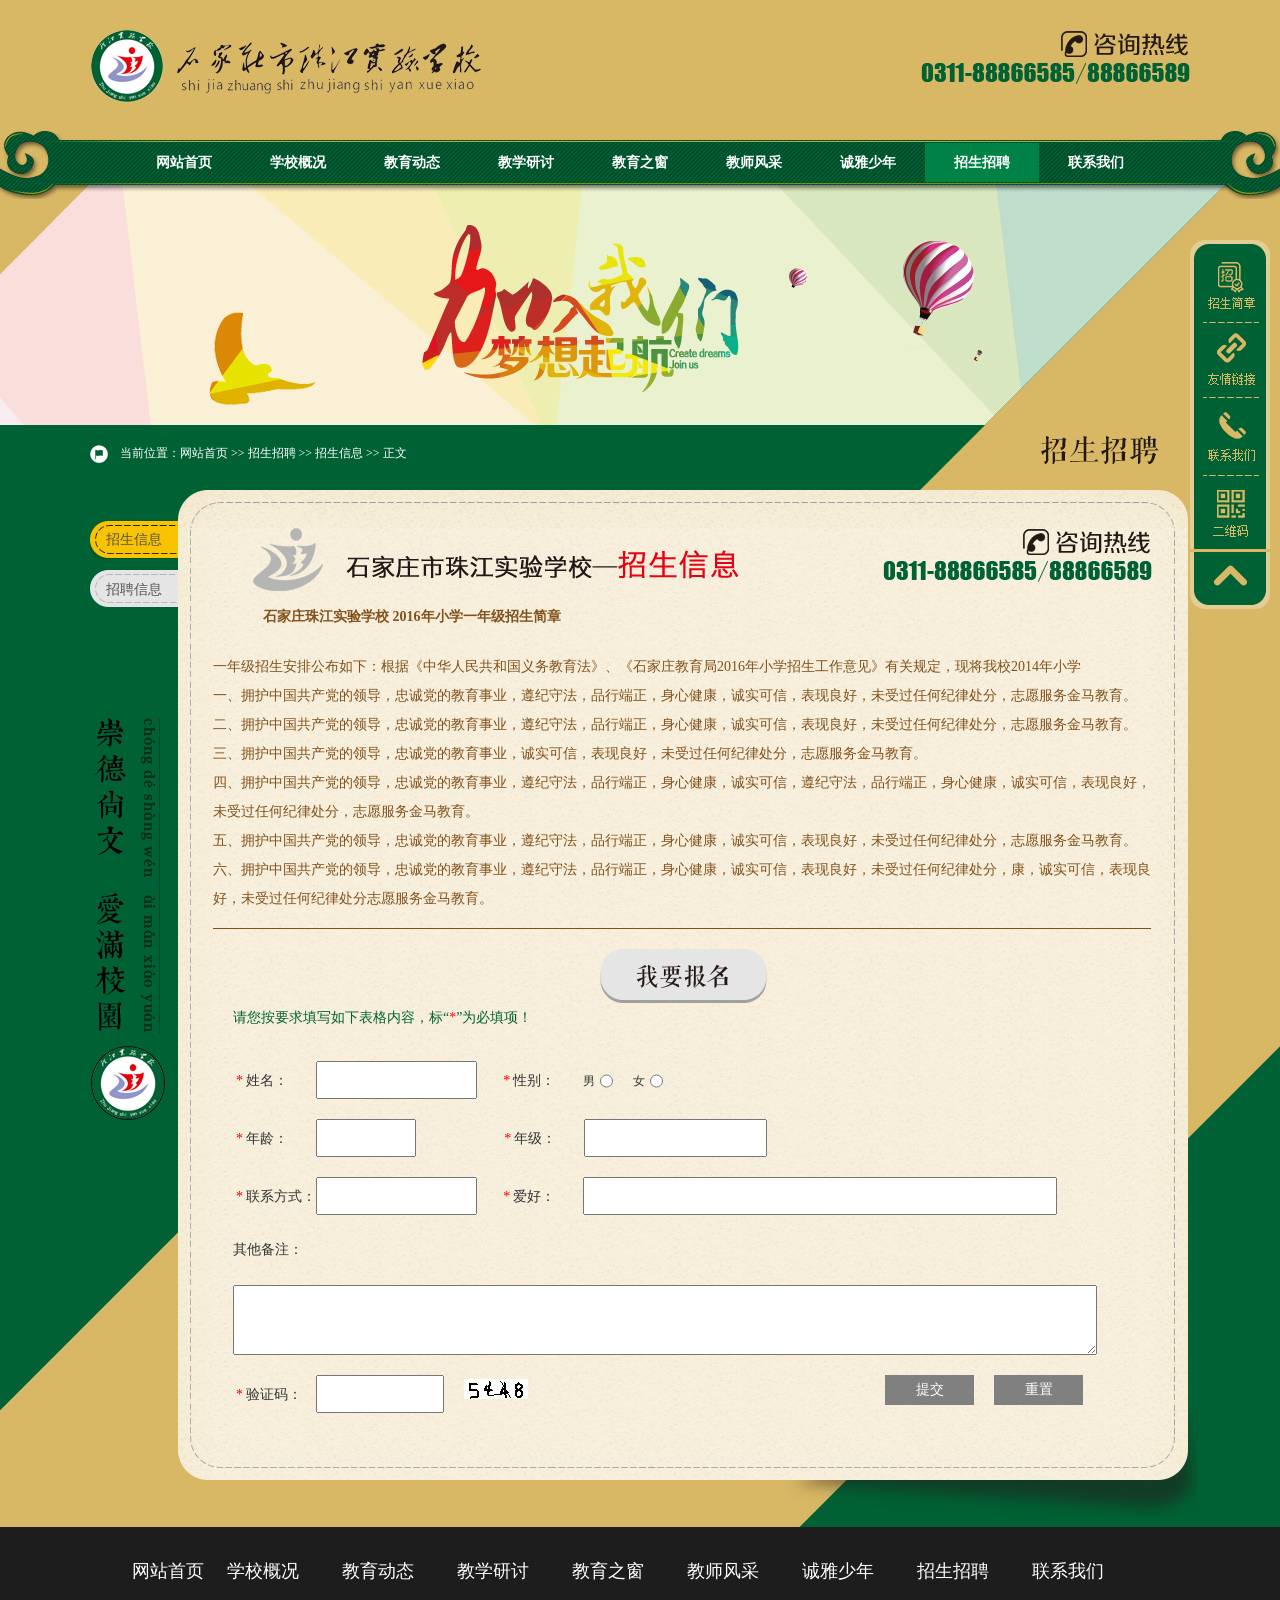
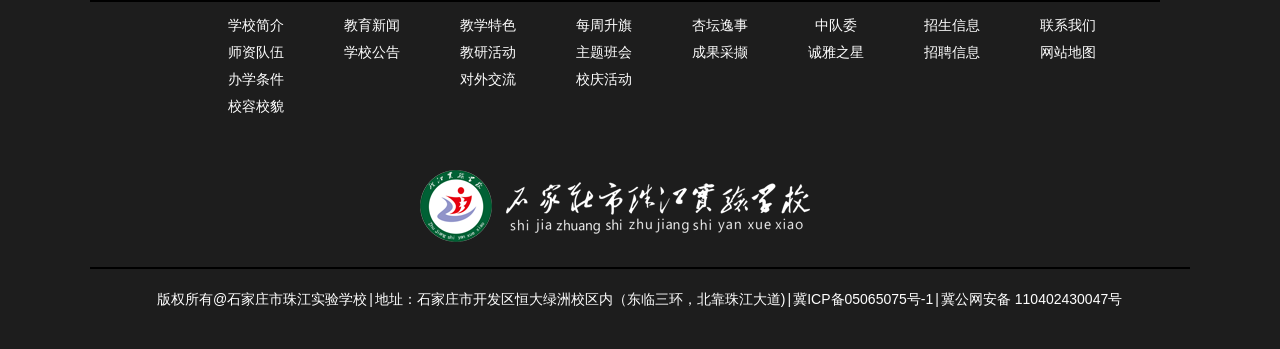
<file: recruit2.html>
<!DOCTYPE html>
<html lang="zh-cn">
<head>
<meta charset="UTF-8">
<title>石家庄市珠江实验学校</title>
<link rel="stylesheet" href="css/style.css">
<link rel="stylesheet" href="css/common.css">
</head>
<body>
	<div class="logobox">
		<div class="container fix">
			<div class="fl mt30"><img src="images/logo_03.png" alt=""></div>
			<div class="fr mt30"><img src="images/iph_06.png" alt=""></div>
		</div>
		<div class="listnav abs">
			<ul>
				<li class="nLi on nav_left">
					<h3><a href="">网站首页</a></h3>
				</li>
				<li class="nLi">
					<h3><a href="">学校概况</a></h3>
					<ul class="sub fix st dute1">
						<li class="surli1 pr30 mt10"><img src="images/schoolimg_03.jpg" alt=""></li>
						<li class="surli2 pr30 mt20"><a href="">为学生的全面发展,<br>终身发展生命成长而奠基。</a></li>
						<li class="surli3 pr30 mt20"><a href="">学校简介</a></li>
						<li class="surli3 pr30 mt20"><a href="">师资队伍</a></li>
						<li class="surli3 pr30"><a href="">办学条件</a></li>
						<li class="surli3"><a href="">校容校貌</a></li>
					</ul>
				</li>
				<li class="nLi">
					<h3><a href="">教育动态</a></h3>
					<ul class="sub fix st dute1">
						<li class="surli1 pr30 mt10"><img src="images/schoolimg_03.jpg" alt=""></li>
						<li class="surli2 pr30 mt20"><a href="">为学生的全面发展,<br>终身发展生命成长而奠基。</a></li>
						<li class="surli3 pr30 mt20"><a href="">学校简介</a></li>
						<li class="surli3 pr30 mt20"><a href="">师资队伍</a></li>
						<li class="surli3 pr30"><a href="">办学条件</a></li>
						<li class="surli3"><a href="">校容校貌</a></li>
					</ul>
				</li>
				<li class="nLi ">
					<h3><a href="">教学研讨</a></h3>
					<ul class="sub fix st dute1">
						<li class="surli1 pr30 mt10"><img src="images/schoolimg_03.jpg" alt=""></li>
						<li class="surli2 pr30 mt20"><a href="">为学生的全面发展,<br>终身发展生命成长而奠基。</a></li>
						<li class="surli3 pr30 mt20"><a href="">学校简介</a></li>
						<li class="surli3 pr30 mt20"><a href="">师资队伍</a></li>
						<li class="surli3 pr30"><a href="">办学条件</a></li>
						<li class="surli3"><a href="">校容校貌</a></li>
					</ul>
				</li>
				<li class="nLi">
					<h3><a href="">教育之窗</a></h3>
					<ul class="sub fix st dute1">
						<li class="surli1 pr30 mt10"><img src="images/schoolimg_03.jpg" alt=""></li>
						<li class="surli2 pr30 mt20"><a href="">为学生的全面发展,<br>终身发展生命成长而奠基。</a></li>
						<li class="surli3 pr30 mt20"><a href="">学校简介</a></li>
						<li class="surli3 pr30 mt20"><a href="">师资队伍</a></li>
						<li class="surli3 pr30"><a href="">办学条件</a></li>
						<li class="surli3"><a href="">校容校貌</a></li>
					</ul>
				</li>
				<li class="nLi">
					<h3><a href="">教师风采</a></h3>
					<ul class="sub fix st dute2">
						<li class="surli1 pr30 mt10"><img src="images/schoolimg_03.jpg" alt=""></li>
						<li class="surli2 pr30 mt20"><a href="">为学生的全面发展,<br>终身发展生命成长而奠基。</a></li>
						<li class="surli3 pr30 mt20"><a href="">学校简介</a></li>
						<li class="surli3 pr30 mt20"><a href="">师资队伍</a></li>
						<li class="surli3 pr30"><a href="">办学条件</a></li>
						<li class="surli3"><a href="">校容校貌</a></li>
					</ul>
				</li>
				<li class="nLi">
					<h3><a href="">诚雅少年</a></h3>
					<ul class="sub fix st dute2">
						<li class="surli1 pr30 mt10"><img src="images/schoolimg_03.jpg" alt=""></li>
						<li class="surli2 pr30 mt20"><a href="">为学生的全面发展,<br>终身发展生命成长而奠基。</a></li>
						<li class="surli3 pr30 mt20"><a href="">学校简介</a></li>
						<li class="surli3 pr30 mt20"><a href="">师资队伍</a></li>
						<li class="surli3 pr30"><a href="">办学条件</a></li>
						<li class="surli3"><a href="">校容校貌</a></li>
					</ul>
				</li>
				<li class="nLi">
					<h3><a href="" class="navshow">招生招聘</a></h3>
					<ul class="sub fix st dute2">
						<li class="surli1 pr30 mt10"><img src="images/schoolimg_03.jpg" alt=""></li>
						<li class="surli2 pr30 mt20"><a href="">为学生的全面发展,<br>终身发展生命成长而奠基。</a></li>
						<li class="surli3 pr30 mt20"><a href="">学校简介</a></li>
						<li class="surli3 pr30 mt20"><a href="">师资队伍</a></li>
						<li class="surli3 pr30"><a href="">办学条件</a></li>
						<li class="surli3"><a href="">校容校貌</a></li>
					</ul>
				</li>
				<li class="nLi">
					<h3><a href="">联系我们</a></h3>
					<ul class="sub fix st dute2">
						<li class="surli1 pr30 mt10"><img src="images/schoolimg_03.jpg" alt=""></li>
						<li class="surli2 pr30 mt20"><a href="">为学生的全面发展,<br>终身发展生命成长而奠基。</a></li>
						<li class="surli3 pr30 mt20"><a href="">学校简介</a></li>
						<li class="surli3 pr30 mt20"><a href="">师资队伍</a></li>
						<li class="surli3 pr30"><a href="">办学条件</a></li>
						<li class="surli3"><a href="">校容校貌</a></li>
					</ul>
				</li>
			</ul>
		</div>
	</div>
	<div class="recrdt"></div>
	<div class="teaing_con">
		<div class="container">
			<ul class="gps fix"> 
				<li class="gpsli1 fl st">当前位置：<a href="">网站首页</a> >> <a href="">招生招聘</a> >> <a href="">招生信息</a> >> 正文</li>
				<li class="recruitli2 fr"></li>
			</ul>
			<div class="teaching container rel">
				<div class="fix">
					<div class="s_teachingtab_tit fl">
						<a href="" class="select">招生信息</a>
						<a href="">招聘信息</a>
					</div>
					<div  class="s_teachtab_inner fl">
						<div class="s_teaingtop"></div>
						<div class="s_teaingcenter">
							<ul class="fix ovh">
								<li class="fl s_recruit2img1"></li>
								<li class="fr s_lianxiimg2"></li>
							</ul>
							<p class="recu2bt st mt15">石家庄珠江实验学校 2016年小学一年级招生简章</p>
							<p class="st recruit1con">   一年级招生安排公布如下：根据《中华人民共和国义务教育法》、《石家庄教育局2016年小学招生工作意见》有关规定，现将我校2014年小学<br>一、拥护中国共产党的领导，忠诚党的教育事业，遵纪守法，品行端正，身心健康，诚实可信，表现良好，未受过任何纪律处分，志愿服务金马教育。<br>二、拥护中国共产党的领导，忠诚党的教育事业，遵纪守法，品行端正，身心健康，诚实可信，表现良好，未受过任何纪律处分，志愿服务金马教育。<br>三、拥护中国共产党的领导，忠诚党的教育事业，诚实可信，表现良好，未受过任何纪律处分，志愿服务金马教育。<br>四、拥护中国共产党的领导，忠诚党的教育事业，遵纪守法，品行端正，身心健康，诚实可信，遵纪守法，品行端正，身心健康，诚实可信，表现良好，未受过任何纪律处分，志愿服务金马教育。<br>五、拥护中国共产党的领导，忠诚党的教育事业，遵纪守法，品行端正，身心健康，诚实可信，表现良好，未受过任何纪律处分，志愿服务金马教育。<br>六、拥护中国共产党的领导，忠诚党的教育事业，遵纪守法，品行端正，身心健康，诚实可信，表现良好，未受过任何纪律处分，康，诚实可信，表现良好，未受过任何纪律处分志愿服务金马教育。
							<div class="recrform1 fix ovh">
								<img src="images/recruit2_03.png" alt="" class="form1 mt20">
								<div class="zhuyi st">请您按要求填写如下表格内容，标“<span>*</span>”为必填项！</div>
								<p class="name_w"><span>*</span>姓名：</p><input type="text" class="name1">
								<p class="six_w"><span>*</span>性别：</p>男<input type="radio" name="six" class="six">女<input type="radio" name="six" class="six">	<br>
								<p><span>*</span>年龄：</p><input type="text" class="age">
								<p  class="mlclass"><span>*</span>年级：</p><input type="text" class="class"><br>
								<p><span>*</span>联系方式：</p><input type="text" class="iphone1">	
								<p><span>*</span>爱好：</p><input type="text" class="like">
								<p class="fl mt20">其他备注：</p><textarea class="bei fl mt20 dib"  cols="102" rows="2" ></textarea>
								<p class="mt20"><span>*</span>验证码：</p><input type="text" class="yan"><img src="images/recruit_17.jpg" alt="" class="dib mt5"><a href="" class="btn_b fr">重置</a><a href="" class="btn_a fr">提交</a>
							</div>	
						</div>
						<div class="s_teaingbottom"></div>	
					</div>
				</div>
			</div>
		</div>
	</div>
	<div class="foot2">
		<div class="container fix ovh">
			<ul class="foot_c1 fix ovh">
				<li><a href="" class="ml20">网站首页</a></li>
				<li><a href="">学校概况</a></li>
				<li><a href="">教育动态</a></li>
				<li><a href="">教学研讨</a></li>
				<li><a href="">教育之窗</a></li>
				<li><a href="">教师风采</a></li>
				<li><a href="">诚雅少年</a></li>
				<li><a href="">招生招聘</a></li>
				<li><a href="">联系我们</a></li>
			</ul>
			<ul class="foot_c2 fl f2ml">
				<li><a href="">学校简介</a></li>
				<li><a href="">师资队伍</a></li>
				<li><a href="">办学条件</a></li>
				<li><a href="">校容校貌</a></li>
			</ul>
			<ul class="foot_c2 fl">
				<li><a href="">教育新闻</a></li>
				<li><a href="">学校公告</a></li>
			</ul>
			<ul class="foot_c2 fl">
				<li><a href="">教学特色</a></li>
				<li><a href="">教研活动</a></li>
				<li><a href="">对外交流</a></li>
			</ul>
			<ul class="foot_c2 fl">
				<li><a href="">每周升旗</a></li>
				<li><a href="">主题班会</a></li>
				<li><a href="">校庆活动</a></li>
			</ul>
			<ul class="foot_c2 fl">
				<li><a href="">杏坛逸事</a></li>
				<li><a href="">成果采撷</a></li>
			</ul>
			<ul class="foot_c2 fl">
				<li><a href="">中队委 </a></li>
				<li><a href="">诚雅之星</a></li>
			</ul>
			<ul class="foot_c2 fl">
				<li><a href="">招生信息</a></li>
				<li><a href="">招聘信息</a></li>
			</ul>
			<ul class="foot_c2 fl">
				<li><a href="">联系我们</a></li>
				<li><a href="">网站地图</a></li>
			</ul>
			
		</div>

		<div class="foot3 container">
			<img src="images/foot_logo_07.png" alt="" >
			<p class="boder"></p>
			<p class="dizhi"><span>版权所有@石家庄市珠江实验学校</span>|<span>地址：石家庄市开发区恒大绿洲校区内（东临三环，北靠珠江大道)</span>|<span>冀ICP备05065075号-1</span>|<span>冀公网安备 110402430047号</span></p>
		</div>
	</div>
	<div id="right_bar">
		<a href=""></a>
		<a href=""></a>
		<a href=""></a>
		<a style="position: relative;">
			<img class="ewm" src="images/ewm.png" style="position: absolute;right: 120px;top: -66px;display: none;">
		</a>
		<span></span>
	</div>
</body>
<script type="text/javascript"src="js/jq.js"></script>
<script type="text/javascript" src="js/js.js"></script>
</html>
</file>
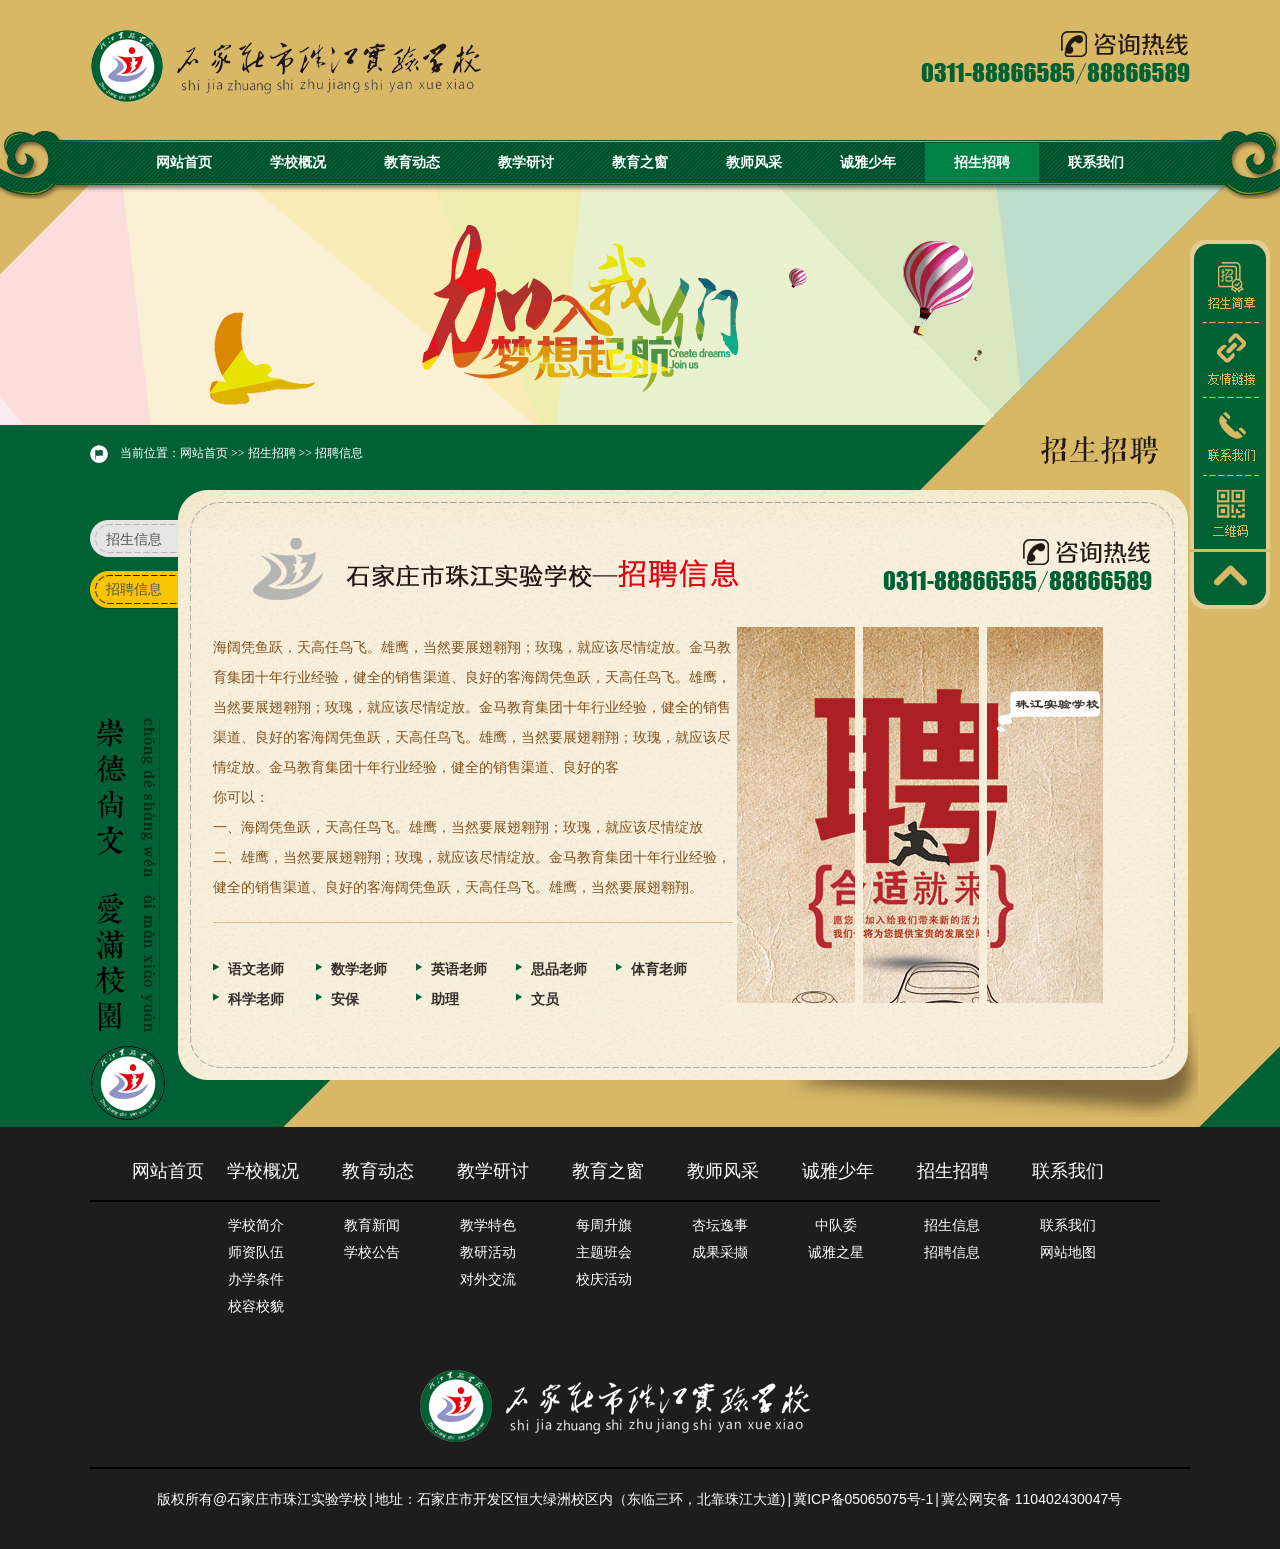
<file: recruit3.html>
<!DOCTYPE html>
<html lang="zh-cn">
<head>
<meta charset="UTF-8">
<title>石家庄市珠江实验学校</title>
<link rel="stylesheet" href="css/style.css">
<link rel="stylesheet" href="css/common.css">
</head>
<body>
	<div class="logobox">
		<div class="container fix">
			<div class="fl mt30"><img src="images/logo_03.png" alt=""></div>
			<div class="fr mt30"><img src="images/iph_06.png" alt=""></div>
		</div>
		<div class="listnav abs">
			<ul>
				<li class="nLi on nav_left">
					<h3><a href="">网站首页</a></h3>
				</li>
				<li class="nLi">
					<h3><a href="">学校概况</a></h3>
					<ul class="sub fix st dute1">
						<li class="surli1 pr30 mt10"><img src="images/schoolimg_03.jpg" alt=""></li>
						<li class="surli2 pr30 mt20"><a href="">为学生的全面发展,<br>终身发展生命成长而奠基。</a></li>
						<li class="surli3 pr30 mt20"><a href="">学校简介</a></li>
						<li class="surli3 pr30 mt20"><a href="">师资队伍</a></li>
						<li class="surli3 pr30"><a href="">办学条件</a></li>
						<li class="surli3"><a href="">校容校貌</a></li>
					</ul>
				</li>
				<li class="nLi">
					<h3><a href="">教育动态</a></h3>
					<ul class="sub fix st dute1">
						<li class="surli1 pr30 mt10"><img src="images/schoolimg_03.jpg" alt=""></li>
						<li class="surli2 pr30 mt20"><a href="">为学生的全面发展,<br>终身发展生命成长而奠基。</a></li>
						<li class="surli3 pr30 mt20"><a href="">学校简介</a></li>
						<li class="surli3 pr30 mt20"><a href="">师资队伍</a></li>
						<li class="surli3 pr30"><a href="">办学条件</a></li>
						<li class="surli3"><a href="">校容校貌</a></li>
					</ul>
				</li>
				<li class="nLi ">
					<h3><a href="">教学研讨</a></h3>
					<ul class="sub fix st dute1">
						<li class="surli1 pr30 mt10"><img src="images/schoolimg_03.jpg" alt=""></li>
						<li class="surli2 pr30 mt20"><a href="">为学生的全面发展,<br>终身发展生命成长而奠基。</a></li>
						<li class="surli3 pr30 mt20"><a href="">学校简介</a></li>
						<li class="surli3 pr30 mt20"><a href="">师资队伍</a></li>
						<li class="surli3 pr30"><a href="">办学条件</a></li>
						<li class="surli3"><a href="">校容校貌</a></li>
					</ul>
				</li>
				<li class="nLi">
					<h3><a href="">教育之窗</a></h3>
					<ul class="sub fix st dute1">
						<li class="surli1 pr30 mt10"><img src="images/schoolimg_03.jpg" alt=""></li>
						<li class="surli2 pr30 mt20"><a href="">为学生的全面发展,<br>终身发展生命成长而奠基。</a></li>
						<li class="surli3 pr30 mt20"><a href="">学校简介</a></li>
						<li class="surli3 pr30 mt20"><a href="">师资队伍</a></li>
						<li class="surli3 pr30"><a href="">办学条件</a></li>
						<li class="surli3"><a href="">校容校貌</a></li>
					</ul>
				</li>
				<li class="nLi">
					<h3><a href="">教师风采</a></h3>
					<ul class="sub fix st dute2">
						<li class="surli1 pr30 mt10"><img src="images/schoolimg_03.jpg" alt=""></li>
						<li class="surli2 pr30 mt20"><a href="">为学生的全面发展,<br>终身发展生命成长而奠基。</a></li>
						<li class="surli3 pr30 mt20"><a href="">学校简介</a></li>
						<li class="surli3 pr30 mt20"><a href="">师资队伍</a></li>
						<li class="surli3 pr30"><a href="">办学条件</a></li>
						<li class="surli3"><a href="">校容校貌</a></li>
					</ul>
				</li>
				<li class="nLi">
					<h3><a href="">诚雅少年</a></h3>
					<ul class="sub fix st dute2">
						<li class="surli1 pr30 mt10"><img src="images/schoolimg_03.jpg" alt=""></li>
						<li class="surli2 pr30 mt20"><a href="">为学生的全面发展,<br>终身发展生命成长而奠基。</a></li>
						<li class="surli3 pr30 mt20"><a href="">学校简介</a></li>
						<li class="surli3 pr30 mt20"><a href="">师资队伍</a></li>
						<li class="surli3 pr30"><a href="">办学条件</a></li>
						<li class="surli3"><a href="">校容校貌</a></li>
					</ul>
				</li>
				<li class="nLi">
					<h3><a href="" class="navshow">招生招聘</a></h3>
					<ul class="sub fix st dute2">
						<li class="surli1 pr30 mt10"><img src="images/schoolimg_03.jpg" alt=""></li>
						<li class="surli2 pr30 mt20"><a href="">为学生的全面发展,<br>终身发展生命成长而奠基。</a></li>
						<li class="surli3 pr30 mt20"><a href="">学校简介</a></li>
						<li class="surli3 pr30 mt20"><a href="">师资队伍</a></li>
						<li class="surli3 pr30"><a href="">办学条件</a></li>
						<li class="surli3"><a href="">校容校貌</a></li>
					</ul>
				</li>
				<li class="nLi">
					<h3><a href="">联系我们</a></h3>
					<ul class="sub fix st dute2">
						<li class="surli1 pr30 mt10"><img src="images/schoolimg_03.jpg" alt=""></li>
						<li class="surli2 pr30 mt20"><a href="">为学生的全面发展,<br>终身发展生命成长而奠基。</a></li>
						<li class="surli3 pr30 mt20"><a href="">学校简介</a></li>
						<li class="surli3 pr30 mt20"><a href="">师资队伍</a></li>
						<li class="surli3 pr30"><a href="">办学条件</a></li>
						<li class="surli3"><a href="">校容校貌</a></li>
					</ul>
				</li>
			</ul>
		</div>
	</div>
	<div class="recrdt"></div>
	<div class="teaing_con">
		<div class="container">
			<ul class="gps fix"> 
				<li class="gpsli1 fl st">当前位置：<a href="">网站首页</a> >> <a href="">招生招聘</a> >> <a href="">招聘信息</a></li>
				<li class="recruitli2 fr"></li>
			</ul>
			<div class="teaching container rel">
				<div class="fix">
					<div class="s_teachingtab_tit fl">
						<a href="">招生信息</a>
						<a href="" class="select">招聘信息</a>
					</div>
					<div  class="s_teachtab_inner fl">
						<div class="s_teaingtop"></div>
						<div class="s_teaingcenter fix">
							<ul class="fix ovh">
								<li class="fl s_recruit3img1 mt10"></li>
								<li class="fr s_lianxiimg2 mt10 mr25"></li>
							</ul>
							<img src="images/recruit_03.png" alt="" class="fr mr50 mt25">
							<p class="recruit3_p1 mt30"> 海阔凭鱼跃，天高任鸟飞。雄鹰，当然要展翅翱翔；玫瑰，就应该尽情绽放。金马教育集团十年行业经验，健全的销售渠道、良好的客海阔凭鱼跃，天高任鸟飞。雄鹰，当然要展翅翱翔；玫瑰，就应该尽情绽放。金马教育集团十年行业经验，健全的销售渠道、良好的客海阔凭鱼跃，天高任鸟飞。雄鹰，当然要展翅翱翔；玫瑰，就应该尽情绽放。金马教育集团十年行业经验，健全的销售渠道、良好的客<br>你可以：<br>一、海阔凭鱼跃，天高任鸟飞。雄鹰，当然要展翅翱翔；玫瑰，就应该尽情绽放<br>二、雄鹰，当然要展翅翱翔；玫瑰，就应该尽情绽放。金马教育集团十年行业经验，健全的销售渠道、良好的客海阔凭鱼跃，天高任鸟飞。雄鹰，当然要展翅翱翔。</p>
							<div class="zhiwei">
								<a href="">语文老师</a> <a href="">数学老师</a><a href="">英语老师</a><a href="">思品老师</a><a href="">体育老师</a><a href="">科学老师</a> <a href="">安保</a><a href="">助理</a><a href="">文员</a>
							</div>
							                             
						</div>
						<div class="s_teaingbottom"></div>	
					</div>
				</div>
			</div>
		</div>
	</div>
	<div class="foot2">
		<div class="container fix ovh">
			<ul class="foot_c1 fix ovh">
				<li><a href="" class="ml20">网站首页</a></li>
				<li><a href="">学校概况</a></li>
				<li><a href="">教育动态</a></li>
				<li><a href="">教学研讨</a></li>
				<li><a href="">教育之窗</a></li>
				<li><a href="">教师风采</a></li>
				<li><a href="">诚雅少年</a></li>
				<li><a href="">招生招聘</a></li>
				<li><a href="">联系我们</a></li>
			</ul>
			<ul class="foot_c2 fl f2ml">
				<li><a href="">学校简介</a></li>
				<li><a href="">师资队伍</a></li>
				<li><a href="">办学条件</a></li>
				<li><a href="">校容校貌</a></li>
			</ul>
			<ul class="foot_c2 fl">
				<li><a href="">教育新闻</a></li>
				<li><a href="">学校公告</a></li>
			</ul>
			<ul class="foot_c2 fl">
				<li><a href="">教学特色</a></li>
				<li><a href="">教研活动</a></li>
				<li><a href="">对外交流</a></li>
			</ul>
			<ul class="foot_c2 fl">
				<li><a href="">每周升旗</a></li>
				<li><a href="">主题班会</a></li>
				<li><a href="">校庆活动</a></li>
			</ul>
			<ul class="foot_c2 fl">
				<li><a href="">杏坛逸事</a></li>
				<li><a href="">成果采撷</a></li>
			</ul>
			<ul class="foot_c2 fl">
				<li><a href="">中队委 </a></li>
				<li><a href="">诚雅之星</a></li>
			</ul>
			<ul class="foot_c2 fl">
				<li><a href="">招生信息</a></li>
				<li><a href="">招聘信息</a></li>
			</ul>
			<ul class="foot_c2 fl">
				<li><a href="">联系我们</a></li>
				<li><a href="">网站地图</a></li>
			</ul>
			
		</div>

		<div class="foot3 container">
			<img src="images/foot_logo_07.png" alt="" >
			<p class="boder"></p>
			<p class="dizhi"><span>版权所有@石家庄市珠江实验学校</span>|<span>地址：石家庄市开发区恒大绿洲校区内（东临三环，北靠珠江大道)</span>|<span>冀ICP备05065075号-1</span>|<span>冀公网安备 110402430047号</span></p>
		</div>
	</div>
	<div id="right_bar">
		<a href=""></a>
		<a href=""></a>
		<a href=""></a>
		<a style="position: relative;">
			<img class="ewm" src="images/ewm.png" style="position: absolute;right: 120px;top: -66px;display: none;">
		</a>
		<span></span>
	</div>
</body>
<script type="text/javascript"src="js/jq.js"></script>
<script type="text/javascript" src="js/js.js"></script>
</html>
</file>
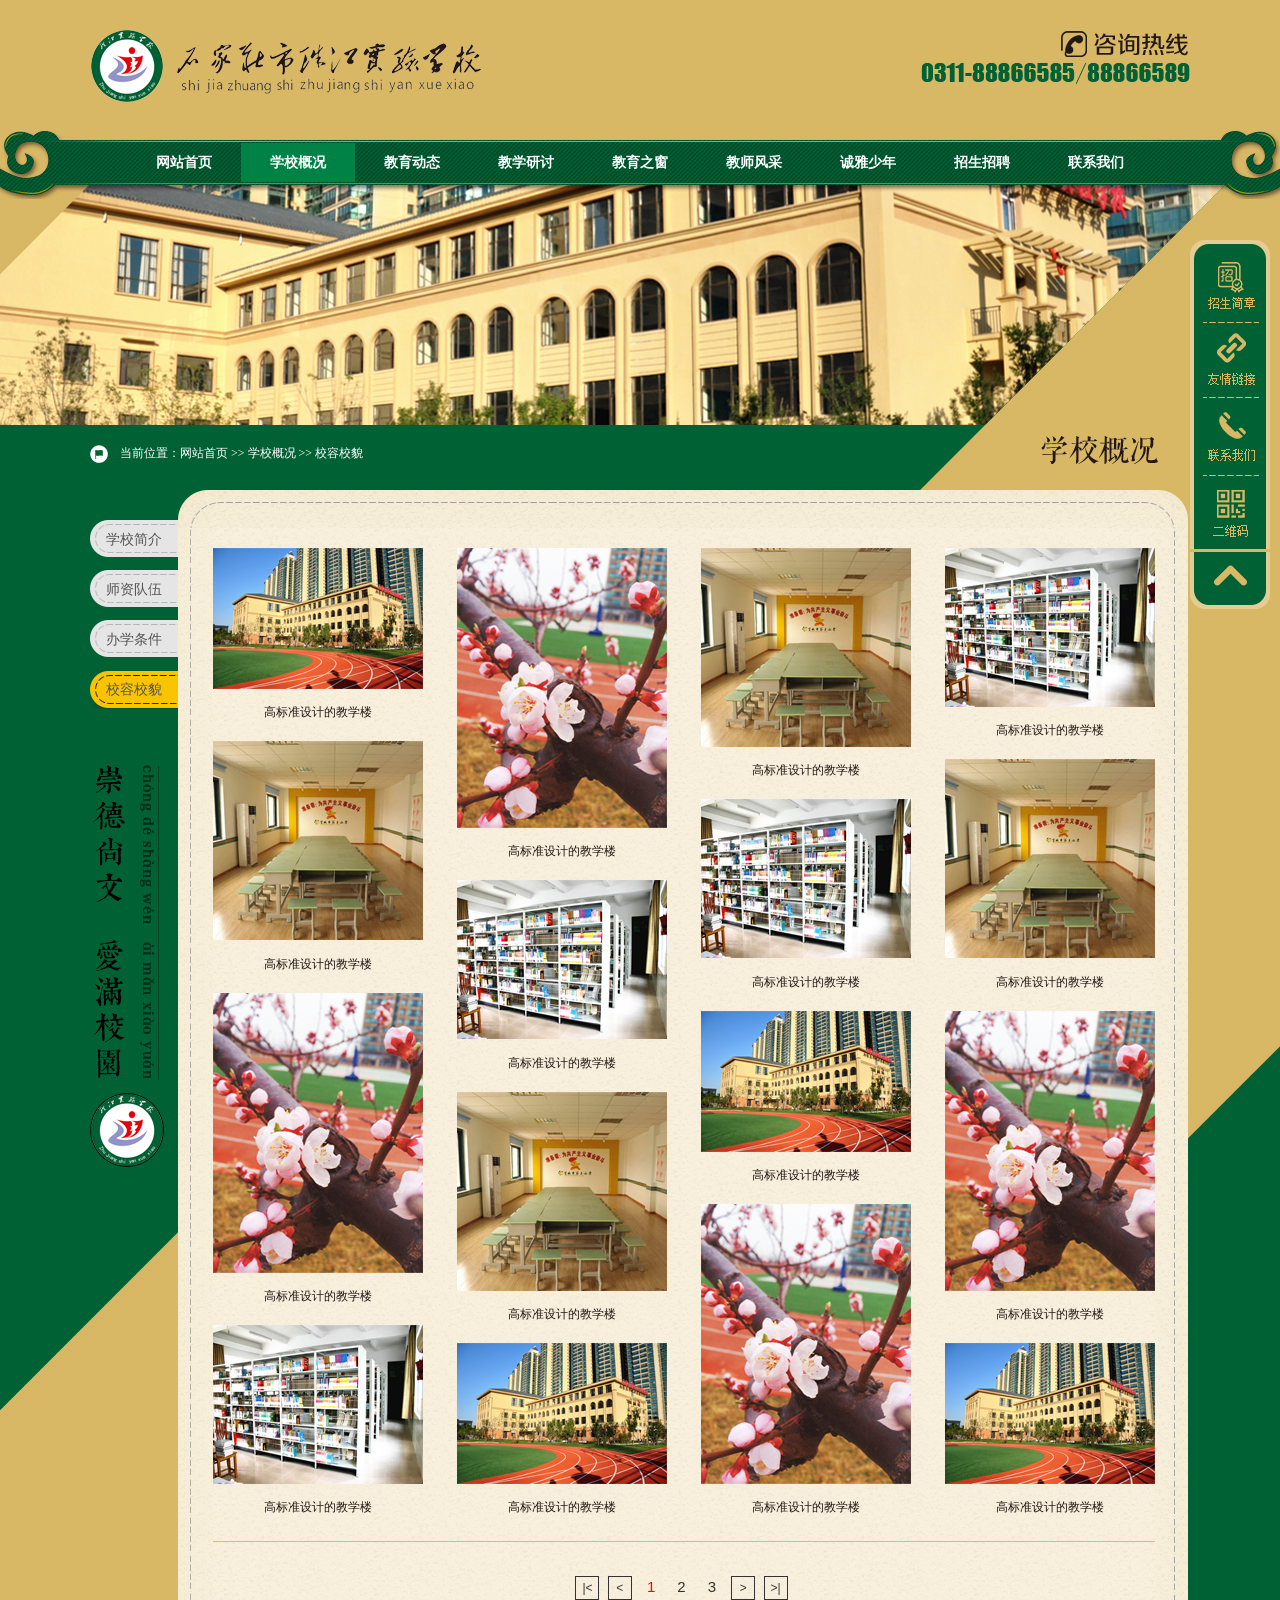
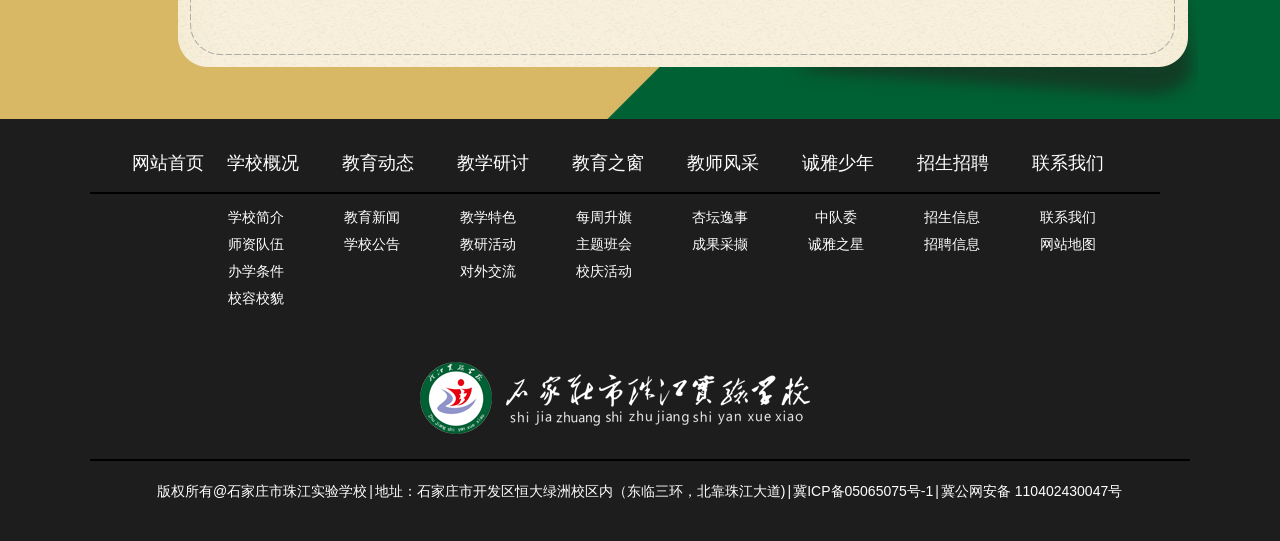
<file: scenery.html>
<!DOCTYPE html>
<html lang="zh-cn">
<head>
<meta charset="UTF-8">
<title>石家庄市珠江实验学校</title>
<link rel="stylesheet" href="css/style.css">
<link rel="stylesheet" href="css/common.css">
</head>
<body>
	<div class="logobox">
		<div class="container fix">
			<div class="fl mt30"><img src="images/logo_03.png" alt=""></div>
			<div class="fr mt30"><img src="images/iph_06.png" alt=""></div>
		</div>
		<div class="listnav abs">
			<ul>
				<li class="nLi on nav_left">
					<h3><a href="">网站首页</a></h3>
				</li>
				<li class="nLi">
					<h3><a href="" class="navshow">学校概况</a></h3>
					<ul class="sub fix st dute1">
						<li class="surli1 pr30 mt10"><img src="images/schoolimg_03.jpg" alt=""></li>
						<li class="surli2 pr30 mt20"><a href="">为学生的全面发展,<br>终身发展生命成长而奠基。</a></li>
						<li class="surli3 pr30 mt20"><a href="">学校简介</a></li>
						<li class="surli3 pr30 mt20"><a href="">师资队伍</a></li>
						<li class="surli3 pr30"><a href="">办学条件</a></li>
						<li class="surli3"><a href="">校容校貌</a></li>
					</ul>
				</li>
				<li class="nLi">
					<h3><a href="">教育动态</a></h3>
					<ul class="sub fix st dute1">
						<li class="surli1 pr30 mt10"><img src="images/schoolimg_03.jpg" alt=""></li>
						<li class="surli2 pr30 mt20"><a href="">为学生的全面发展,<br>终身发展生命成长而奠基。</a></li>
						<li class="surli3 pr30 mt20"><a href="">学校简介</a></li>
						<li class="surli3 pr30 mt20"><a href="">师资队伍</a></li>
						<li class="surli3 pr30"><a href="">办学条件</a></li>
						<li class="surli3"><a href="">校容校貌</a></li>
					</ul>
				</li>
				<li class="nLi ">
					<h3><a href="">教学研讨</a></h3>
					<ul class="sub fix st dute1">
						<li class="surli1 pr30 mt10"><img src="images/schoolimg_03.jpg" alt=""></li>
						<li class="surli2 pr30 mt20"><a href="">为学生的全面发展,<br>终身发展生命成长而奠基。</a></li>
						<li class="surli3 pr30 mt20"><a href="">学校简介</a></li>
						<li class="surli3 pr30 mt20"><a href="">师资队伍</a></li>
						<li class="surli3 pr30"><a href="">办学条件</a></li>
						<li class="surli3"><a href="">校容校貌</a></li>
					</ul>
				</li>
				<li class="nLi">
					<h3><a href="">教育之窗</a></h3>
					<ul class="sub fix st dute1">
						<li class="surli1 pr30 mt10"><img src="images/schoolimg_03.jpg" alt=""></li>
						<li class="surli2 pr30 mt20"><a href="">为学生的全面发展,<br>终身发展生命成长而奠基。</a></li>
						<li class="surli3 pr30 mt20"><a href="">学校简介</a></li>
						<li class="surli3 pr30 mt20"><a href="">师资队伍</a></li>
						<li class="surli3 pr30"><a href="">办学条件</a></li>
						<li class="surli3"><a href="">校容校貌</a></li>
					</ul>
				</li>
				<li class="nLi">
					<h3><a href="">教师风采</a></h3>
					<ul class="sub fix st dute2">
						<li class="surli1 pr30 mt10"><img src="images/schoolimg_03.jpg" alt=""></li>
						<li class="surli2 pr30 mt20"><a href="">为学生的全面发展,<br>终身发展生命成长而奠基。</a></li>
						<li class="surli3 pr30 mt20"><a href="">学校简介</a></li>
						<li class="surli3 pr30 mt20"><a href="">师资队伍</a></li>
						<li class="surli3 pr30"><a href="">办学条件</a></li>
						<li class="surli3"><a href="">校容校貌</a></li>
					</ul>
				</li>
				<li class="nLi">
					<h3><a href="">诚雅少年</a></h3>
					<ul class="sub fix st dute2">
						<li class="surli1 pr30 mt10"><img src="images/schoolimg_03.jpg" alt=""></li>
						<li class="surli2 pr30 mt20"><a href="">为学生的全面发展,<br>终身发展生命成长而奠基。</a></li>
						<li class="surli3 pr30 mt20"><a href="">学校简介</a></li>
						<li class="surli3 pr30 mt20"><a href="">师资队伍</a></li>
						<li class="surli3 pr30"><a href="">办学条件</a></li>
						<li class="surli3"><a href="">校容校貌</a></li>
					</ul>
				</li>
				<li class="nLi">
					<h3><a href="">招生招聘</a></h3>
					<ul class="sub fix st dute2">
						<li class="surli1 pr30 mt10"><img src="images/schoolimg_03.jpg" alt=""></li>
						<li class="surli2 pr30 mt20"><a href="">为学生的全面发展,<br>终身发展生命成长而奠基。</a></li>
						<li class="surli3 pr30 mt20"><a href="">学校简介</a></li>
						<li class="surli3 pr30 mt20"><a href="">师资队伍</a></li>
						<li class="surli3 pr30"><a href="">办学条件</a></li>
						<li class="surli3"><a href="">校容校貌</a></li>
					</ul>
				</li>
				<li class="nLi">
					<h3><a href="">联系我们</a></h3>
					<ul class="sub fix st dute2">
						<li class="surli1 pr30 mt10"><img src="images/schoolimg_03.jpg" alt=""></li>
						<li class="surli2 pr30 mt20"><a href="">为学生的全面发展,<br>终身发展生命成长而奠基。</a></li>
						<li class="surli3 pr30 mt20"><a href="">学校简介</a></li>
						<li class="surli3 pr30 mt20"><a href="">师资队伍</a></li>
						<li class="surli3 pr30"><a href="">办学条件</a></li>
						<li class="surli3"><a href="">校容校貌</a></li>
					</ul>
				</li>
			</ul>
		</div>
	</div>
	<div class="s_schprodt"></div>
	<div class="s_map_conbg">
		<div class="container">
			<ul class="gps fix"> 
				<li class="gpsli1 fl st">当前位置：<a href="">网站首页</a> >> <a href="">学校概况</a> >> <a href="">校容校貌</a></li>
				<li class="s_schproli2 fr"></li>
			</ul>
			<div class="teaching container rel">
				<div id="s_maptab" class="fix">
					<div class="s_teachingtab_tit fl">
						<a href="">学校简介</a>
						<a href="">师资队伍</a>
						<a href="">办学条件</a>
						<a href="" class="select">校容校貌</a>
						<img src="images/s_logo_03.png" alt="" style="margin-top:50px;">
					</div>
					<div  class=" fl s_wintabinner">
						<div class="s_maptop"></div>
						<div class="s_scenerycenter">
							<div class="s_scenerya fix ovh">
								<ul class="fl mr35">
									<li><a href=""><img src="images/scrimg_03.jpg" alt=""><span class="st mt10 db">高标准设计的教学楼</span></a></li>
									<li><a href=""><img src="images/scrimg_07.jpg" alt=""><span class="st mt10 db">高标准设计的教学楼</span></a></li>
									<li><a href=""><img src="images/scrimg_05.jpg" alt=""><span class="st mt10 db">高标准设计的教学楼</span></a></li>
									<li><a href=""><img src="images/scrimg_09.jpg" alt=""><span class="st mt10 db">高标准设计的教学楼</span></a></li>
								</ul>
								<ul class="fl mr35">
									<li><a href=""><img src="images/scrimg_05.jpg" alt=""><span class="st mt10 db">高标准设计的教学楼</span></a></li>
									<li><a href=""><img src="images/scrimg_09.jpg" alt=""><span class="st mt10 db">高标准设计的教学楼</span></a></li>
									<li><a href=""><img src="images/scrimg_07.jpg" alt=""><span class="st mt10 db">高标准设计的教学楼</span></a></li>
									<li><a href=""><img src="images/scrimg_03.jpg" alt=""><span class="st mt10 db">高标准设计的教学楼</span></a></li>
								</ul>
								<ul class="fl mr35">
									<li><a href=""><img src="images/scrimg_07.jpg" alt=""><span class="st mt10 db">高标准设计的教学楼</span></a></li>
									<li><a href=""><img src="images/scrimg_09.jpg" alt=""><span class="st mt10 db">高标准设计的教学楼</span></a></li>
									<li><a href=""><img src="images/scrimg_03.jpg" alt=""><span class="st mt10 db">高标准设计的教学楼</span></a></li>
									<li><a href=""><img src="images/scrimg_05.jpg" alt=""><span class="st mt10 db">高标准设计的教学楼</span></a></li>
								</ul>
								<ul class="fl">
									<li><a href=""><img src="images/scrimg_09.jpg" alt=""><span class="st mt10 db">高标准设计的教学楼</span></a></li>
									<li><a href=""><img src="images/scrimg_07.jpg" alt=""><span class="st mt10 db">高标准设计的教学楼</span></a></li>
									<li><a href=""><img src="images/scrimg_05.jpg" alt=""><span class="st mt10 db">高标准设计的教学楼</span></a></li>
									<li><a href=""><img src="images/scrimg_03.jpg" alt=""><span class="st mt10 db">高标准设计的教学楼</span></a></li>
								</ul>
							</div>
							
							<div class="tiaoye mt20">
								<a href="" class="ty1">|<</a>
								<a href="" class="ty1"><</a>
								<a href="" class="red">1</a>
								<a href="" class="asx">2</a>
								<a href="" class="asx">3</a>
								<a href="" class="ty1">></a>
								<a href="" class="ty1">>|</a>
							</div>
						</div>
						<div class="s_mapbottom"></div>
					</div>
				</div>
			</div>
		</div>
	</div>
	<div class="foot2">
		<div class="container fix ovh">
			<ul class="foot_c1 fix ovh">
				<li><a href="" class="ml20">网站首页</a></li>
				<li><a href="">学校概况</a></li>
				<li><a href="">教育动态</a></li>
				<li><a href="">教学研讨</a></li>
				<li><a href="">教育之窗</a></li>
				<li><a href="">教师风采</a></li>
				<li><a href="">诚雅少年</a></li>
				<li><a href="">招生招聘</a></li>
				<li><a href="">联系我们</a></li>
			</ul>
			<ul class="foot_c2 fl f2ml">
				<li><a href="">学校简介</a></li>
				<li><a href="">师资队伍</a></li>
				<li><a href="">办学条件</a></li>
				<li><a href="">校容校貌</a></li>
			</ul>
			<ul class="foot_c2 fl">
				<li><a href="">教育新闻</a></li>
				<li><a href="">学校公告</a></li>
			</ul>
			<ul class="foot_c2 fl">
				<li><a href="">教学特色</a></li>
				<li><a href="">教研活动</a></li>
				<li><a href="">对外交流</a></li>
			</ul>
			<ul class="foot_c2 fl">
				<li><a href="">每周升旗</a></li>
				<li><a href="">主题班会</a></li>
				<li><a href="">校庆活动</a></li>
			</ul>
			<ul class="foot_c2 fl">
				<li><a href="">杏坛逸事</a></li>
				<li><a href="">成果采撷</a></li>
			</ul>
			<ul class="foot_c2 fl">
				<li><a href="">中队委 </a></li>
				<li><a href="">诚雅之星</a></li>
			</ul>
			<ul class="foot_c2 fl">
				<li><a href="">招生信息</a></li>
				<li><a href="">招聘信息</a></li>
			</ul>
			<ul class="foot_c2 fl">
				<li><a href="">联系我们</a></li>
				<li><a href="">网站地图</a></li>
			</ul> 
			
		</div>

		<div class="foot3 container">
			<img src="images/foot_logo_07.png" alt="" >
			<p class="boder"></p>
			<p class="dizhi"><span>版权所有@石家庄市珠江实验学校</span>|<span>地址：石家庄市开发区恒大绿洲校区内（东临三环，北靠珠江大道)</span>|<span>冀ICP备05065075号-1</span>|<span>冀公网安备 110402430047号</span></p>
		</div>
	</div>
	<div id="right_bar">
		<a href=""></a>
		<a href=""></a>
		<a href=""></a>
		<a style="position: relative;">
			<img class="ewm" src="images/ewm.png" style="position: absolute;right: 120px;top: -66px;display: none;">
		</a>
		<span></span>
	</div>
</body>
<script type="text/javascript"src="js/jq.js"></script>
<script type="text/javascript" src="js/js.js"></script>
</html>
</file>
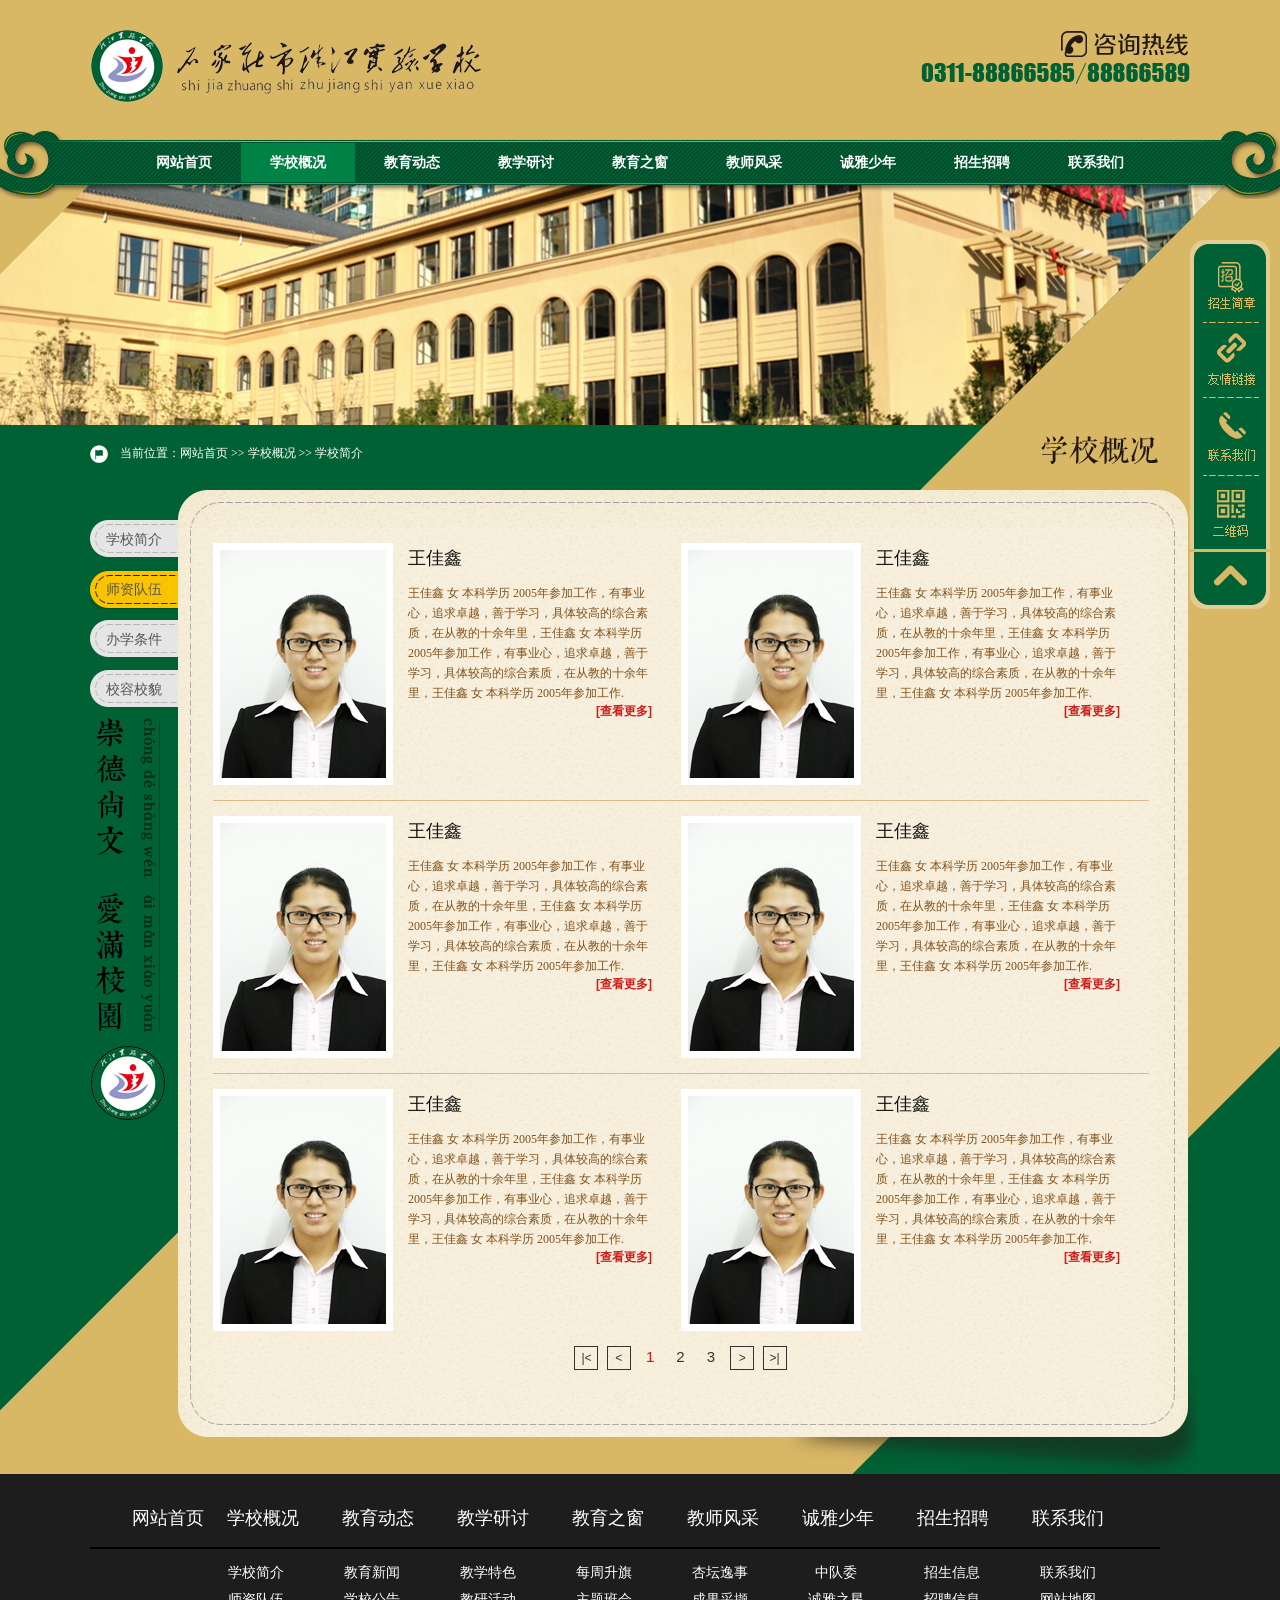
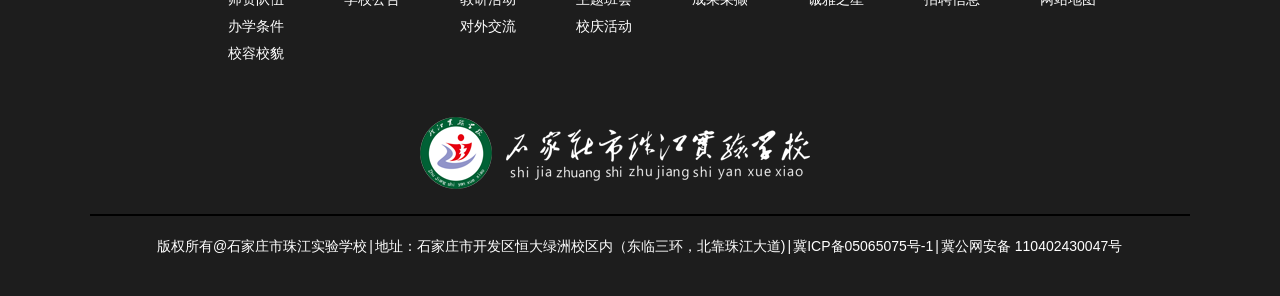
<file: schoolprofile.html>
<!DOCTYPE html>
<html lang="zh-cn">
<head>
<meta charset="UTF-8">
<title>石家庄市珠江实验学校</title>
<link rel="stylesheet" href="css/style.css">
<link rel="stylesheet" href="css/common.css">
</head>
<body>
	<div class="logobox">
		<div class="container fix">
			<div class="fl mt30"><img src="images/logo_03.png" alt=""></div>
			<div class="fr mt30"><img src="images/iph_06.png" alt=""></div>
		</div>
		<div class="listnav abs">
			<ul>
				<li class="nLi on nav_left">
					<h3><a href="">网站首页</a></h3>
				</li>
				<li class="nLi">
					<h3><a href="" class="navshow">学校概况</a></h3>
					<ul class="sub fix st dute1">
						<li class="surli1 pr30 mt10"><img src="images/schoolimg_03.jpg" alt=""></li>
						<li class="surli2 pr30 mt20"><a href="">为学生的全面发展,<br>终身发展生命成长而奠基。</a></li>
						<li class="surli3 pr30 mt20"><a href="">学校简介</a></li>
						<li class="surli3 pr30 mt20"><a href="">师资队伍</a></li>
						<li class="surli3 pr30"><a href="">办学条件</a></li>
						<li class="surli3"><a href="">校容校貌</a></li>
					</ul>
				</li>
				<li class="nLi">
					<h3><a href="">教育动态</a></h3>
					<ul class="sub fix st dute1">
						<li class="surli1 pr30 mt10"><img src="images/schoolimg_03.jpg" alt=""></li>
						<li class="surli2 pr30 mt20"><a href="">为学生的全面发展,<br>终身发展生命成长而奠基。</a></li>
						<li class="surli3 pr30 mt20"><a href="">学校简介</a></li>
						<li class="surli3 pr30 mt20"><a href="">师资队伍</a></li>
						<li class="surli3 pr30"><a href="">办学条件</a></li>
						<li class="surli3"><a href="">校容校貌</a></li>
					</ul>
				</li>
				<li class="nLi ">
					<h3><a href="">教学研讨</a></h3>
					<ul class="sub fix st dute1">
						<li class="surli1 pr30 mt10"><img src="images/schoolimg_03.jpg" alt=""></li>
						<li class="surli2 pr30 mt20"><a href="">为学生的全面发展,<br>终身发展生命成长而奠基。</a></li>
						<li class="surli3 pr30 mt20"><a href="">学校简介</a></li>
						<li class="surli3 pr30 mt20"><a href="">师资队伍</a></li>
						<li class="surli3 pr30"><a href="">办学条件</a></li>
						<li class="surli3"><a href="">校容校貌</a></li>
					</ul>
				</li>
				<li class="nLi">
					<h3><a href="">教育之窗</a></h3>
					<ul class="sub fix st dute1">
						<li class="surli1 pr30 mt10"><img src="images/schoolimg_03.jpg" alt=""></li>
						<li class="surli2 pr30 mt20"><a href="">为学生的全面发展,<br>终身发展生命成长而奠基。</a></li>
						<li class="surli3 pr30 mt20"><a href="">学校简介</a></li>
						<li class="surli3 pr30 mt20"><a href="">师资队伍</a></li>
						<li class="surli3 pr30"><a href="">办学条件</a></li>
						<li class="surli3"><a href="">校容校貌</a></li>
					</ul>
				</li>
				<li class="nLi">
					<h3><a href="">教师风采</a></h3>
					<ul class="sub fix st dute2">
						<li class="surli1 pr30 mt10"><img src="images/schoolimg_03.jpg" alt=""></li>
						<li class="surli2 pr30 mt20"><a href="">为学生的全面发展,<br>终身发展生命成长而奠基。</a></li>
						<li class="surli3 pr30 mt20"><a href="">学校简介</a></li>
						<li class="surli3 pr30 mt20"><a href="">师资队伍</a></li>
						<li class="surli3 pr30"><a href="">办学条件</a></li>
						<li class="surli3"><a href="">校容校貌</a></li>
					</ul>
				</li>
				<li class="nLi">
					<h3><a href="">诚雅少年</a></h3>
					<ul class="sub fix st dute2">
						<li class="surli1 pr30 mt10"><img src="images/schoolimg_03.jpg" alt=""></li>
						<li class="surli2 pr30 mt20"><a href="">为学生的全面发展,<br>终身发展生命成长而奠基。</a></li>
						<li class="surli3 pr30 mt20"><a href="">学校简介</a></li>
						<li class="surli3 pr30 mt20"><a href="">师资队伍</a></li>
						<li class="surli3 pr30"><a href="">办学条件</a></li>
						<li class="surli3"><a href="">校容校貌</a></li>
					</ul>
				</li>
				<li class="nLi">
					<h3><a href="">招生招聘</a></h3>
					<ul class="sub fix st dute2">
						<li class="surli1 pr30 mt10"><img src="images/schoolimg_03.jpg" alt=""></li>
						<li class="surli2 pr30 mt20"><a href="">为学生的全面发展,<br>终身发展生命成长而奠基。</a></li>
						<li class="surli3 pr30 mt20"><a href="">学校简介</a></li>
						<li class="surli3 pr30 mt20"><a href="">师资队伍</a></li>
						<li class="surli3 pr30"><a href="">办学条件</a></li>
						<li class="surli3"><a href="">校容校貌</a></li>
					</ul>
				</li>
				<li class="nLi">
					<h3><a href="">联系我们</a></h3>
					<ul class="sub fix st dute2">
						<li class="surli1 pr30 mt10"><img src="images/schoolimg_03.jpg" alt=""></li>
						<li class="surli2 pr30 mt20"><a href="">为学生的全面发展,<br>终身发展生命成长而奠基。</a></li>
						<li class="surli3 pr30 mt20"><a href="">学校简介</a></li>
						<li class="surli3 pr30 mt20"><a href="">师资队伍</a></li>
						<li class="surli3 pr30"><a href="">办学条件</a></li>
						<li class="surli3"><a href="">校容校貌</a></li>
					</ul>
				</li>
			</ul>
		</div>
	</div>
	<div class="s_schprodt"></div>
	<div class="teaing_con">
		<div class="container">
			<ul class="gps fix"> 
				<li class="gpsli1 fl st">当前位置：<a href="">网站首页</a> >> <a href="">学校概况</a> >> <a href="">学校简介</a></li>
				<li class="s_schproli2 fr"></li>
			</ul>
			<div class="teaching container rel">
				<div class="fix">
					<div class="s_teachingtab_tit fl">
						<a href="">学校简介</a>
						<a href="" class="select">师资队伍</a>
						<a href="">办学条件</a>
						<a href="">校容校貌</a>
					</div>
					<div  class="s_younginner fl fix">
						<div class="s_schprotop"></div>
						<div class="s_schprocenter">
							<ul class="s_schproul">
								<li class="fix fl boder2">
									<a href=""><img src="images/teacherimg_06.jpg" alt="" class="fl mr15"></a>
									<p class="s_youngl1 wr fl"><a href="">王佳鑫</a></p>
									<p class="s_youngl2 st fl">王佳鑫  女  本科学历  2005年参加工作，有事业心，追求卓越，善于学习，具体较高的综合素质，在从教的十余年里，王佳鑫  女  本科学历  2005年参加工作，有事业心，追求卓越，善于学习，具体较高的综合素质，在从教的十余年里，王佳鑫  女  本科学历  2005年参加工作.</p>
									<p class="fl tr s_youngl3"><a href="">[查看更多]</a></p>
								</li>
								<li class="fix fl boder2">
									<a href=""><img src="images/teacherimg_06.jpg" alt="" class="fl mr15"></a>
									<p class="s_youngl1 wr fl"><a href="">王佳鑫</a></p>
									<p class="s_youngl2 st fl">王佳鑫  女  本科学历  2005年参加工作，有事业心，追求卓越，善于学习，具体较高的综合素质，在从教的十余年里，王佳鑫  女  本科学历  2005年参加工作，有事业心，追求卓越，善于学习，具体较高的综合素质，在从教的十余年里，王佳鑫  女  本科学历  2005年参加工作.</p>
									<p class="fl tr s_youngl3"><a href="">[查看更多]</a></p>
								</li>
								<li class="fix fl boder2">
									<a href=""><img src="images/teacherimg_06.jpg" alt="" class="fl mr15"></a>
									<p class="s_youngl1 wr fl"><a href="">王佳鑫</a></p>
									<p class="s_youngl2 st fl">王佳鑫  女  本科学历  2005年参加工作，有事业心，追求卓越，善于学习，具体较高的综合素质，在从教的十余年里，王佳鑫  女  本科学历  2005年参加工作，有事业心，追求卓越，善于学习，具体较高的综合素质，在从教的十余年里，王佳鑫  女  本科学历  2005年参加工作.</p>
									<p class="fl tr s_youngl3"><a href="">[查看更多]</a></p>
								</li>
								<li class="fix fl boder2">
									<a href=""><img src="images/teacherimg_06.jpg" alt="" class="fl mr15"></a>
									<p class="s_youngl1 wr fl"><a href="">王佳鑫</a></p>
									<p class="s_youngl2 st fl">王佳鑫  女  本科学历  2005年参加工作，有事业心，追求卓越，善于学习，具体较高的综合素质，在从教的十余年里，王佳鑫  女  本科学历  2005年参加工作，有事业心，追求卓越，善于学习，具体较高的综合素质，在从教的十余年里，王佳鑫  女  本科学历  2005年参加工作.</p>
									<p class="fl tr s_youngl3"><a href="">[查看更多]</a></p>
								</li>
								<li class="fix fl">
									<a href=""><img src="images/teacherimg_06.jpg" alt="" class="fl mr15"></a>
									<p class="s_youngl1 wr fl"><a href="">王佳鑫</a></p>
									<p class="s_youngl2 st fl">王佳鑫  女  本科学历  2005年参加工作，有事业心，追求卓越，善于学习，具体较高的综合素质，在从教的十余年里，王佳鑫  女  本科学历  2005年参加工作，有事业心，追求卓越，善于学习，具体较高的综合素质，在从教的十余年里，王佳鑫  女  本科学历  2005年参加工作.</p>
									<p class="fl tr s_youngl3"><a href="">[查看更多]</a></p>
								</li>
								<li class="fix fl">
									<a href=""><img src="images/teacherimg_06.jpg" alt="" class="fl mr15"></a>
									<p class="s_youngl1 wr fl"><a href="">王佳鑫</a></p>
									<p class="s_youngl2 st fl">王佳鑫  女  本科学历  2005年参加工作，有事业心，追求卓越，善于学习，具体较高的综合素质，在从教的十余年里，王佳鑫  女  本科学历  2005年参加工作，有事业心，追求卓越，善于学习，具体较高的综合素质，在从教的十余年里，王佳鑫  女  本科学历  2005年参加工作.</p>
									<p class="fl tr s_youngl3"><a href="">[查看更多]</a></p>
								</li>
							</ul>
							<div class="tiaoye mt20">
								<a href="" class="ty1">|<</a>
								<a href="" class="ty1"><</a>
								<a href="" class="red">1</a>
								<a href="" class="asx">2</a>
								<a href="" class="asx">3</a>
								<a href="" class="ty1">></a>
								<a href="" class="ty1">>|</a>
							</div>
						</div>
						<div class="s_schprobottom"></div>
					</div>
				</div>
			</div>
		</div>
	</div>
	<div class="foot2">
		<div class="container fix ovh">
			<ul class="foot_c1 fix ovh">
				<li><a href="" class="ml20">网站首页</a></li>
				<li><a href="">学校概况</a></li>
				<li><a href="">教育动态</a></li>
				<li><a href="">教学研讨</a></li>
				<li><a href="">教育之窗</a></li>
				<li><a href="">教师风采</a></li>
				<li><a href="">诚雅少年</a></li>
				<li><a href="">招生招聘</a></li>
				<li><a href="">联系我们</a></li>
			</ul>
			<ul class="foot_c2 fl f2ml">
				<li><a href="">学校简介</a></li>
				<li><a href="">师资队伍</a></li>
				<li><a href="">办学条件</a></li>
				<li><a href="">校容校貌</a></li>
			</ul>
			<ul class="foot_c2 fl">
				<li><a href="">教育新闻</a></li>
				<li><a href="">学校公告</a></li>
			</ul>
			<ul class="foot_c2 fl">
				<li><a href="">教学特色</a></li>
				<li><a href="">教研活动</a></li>
				<li><a href="">对外交流</a></li>
			</ul>
			<ul class="foot_c2 fl">
				<li><a href="">每周升旗</a></li>
				<li><a href="">主题班会</a></li>
				<li><a href="">校庆活动</a></li>
			</ul>
			<ul class="foot_c2 fl">
				<li><a href="">杏坛逸事</a></li>
				<li><a href="">成果采撷</a></li>
			</ul>
			<ul class="foot_c2 fl">
				<li><a href="">中队委 </a></li>
				<li><a href="">诚雅之星</a></li>
			</ul>
			<ul class="foot_c2 fl">
				<li><a href="">招生信息</a></li>
				<li><a href="">招聘信息</a></li>
			</ul>
			<ul class="foot_c2 fl">
				<li><a href="">联系我们</a></li>
				<li><a href="">网站地图</a></li>
			</ul>
			
		</div>

		<div class="foot3 container">
			<img src="images/foot_logo_07.png" alt="" >
			<p class="boder"></p>
			<p class="dizhi"><span>版权所有@石家庄市珠江实验学校</span>|<span>地址：石家庄市开发区恒大绿洲校区内（东临三环，北靠珠江大道)</span>|<span>冀ICP备05065075号-1</span>|<span>冀公网安备 110402430047号</span></p>
		</div>
	</div>
	<div id="right_bar">
		<a href=""></a>
		<a href=""></a>
		<a href=""></a>
		<a style="position: relative;">
			<img class="ewm" src="images/ewm.png" style="position: absolute;right: 120px;top: -66px;display: none;">
		</a>
		<span></span>
	</div>
</body>
<script type="text/javascript"src="js/jq.js"></script>
<script type="text/javascript" src="js/js.js"></script>
</html>
</file>
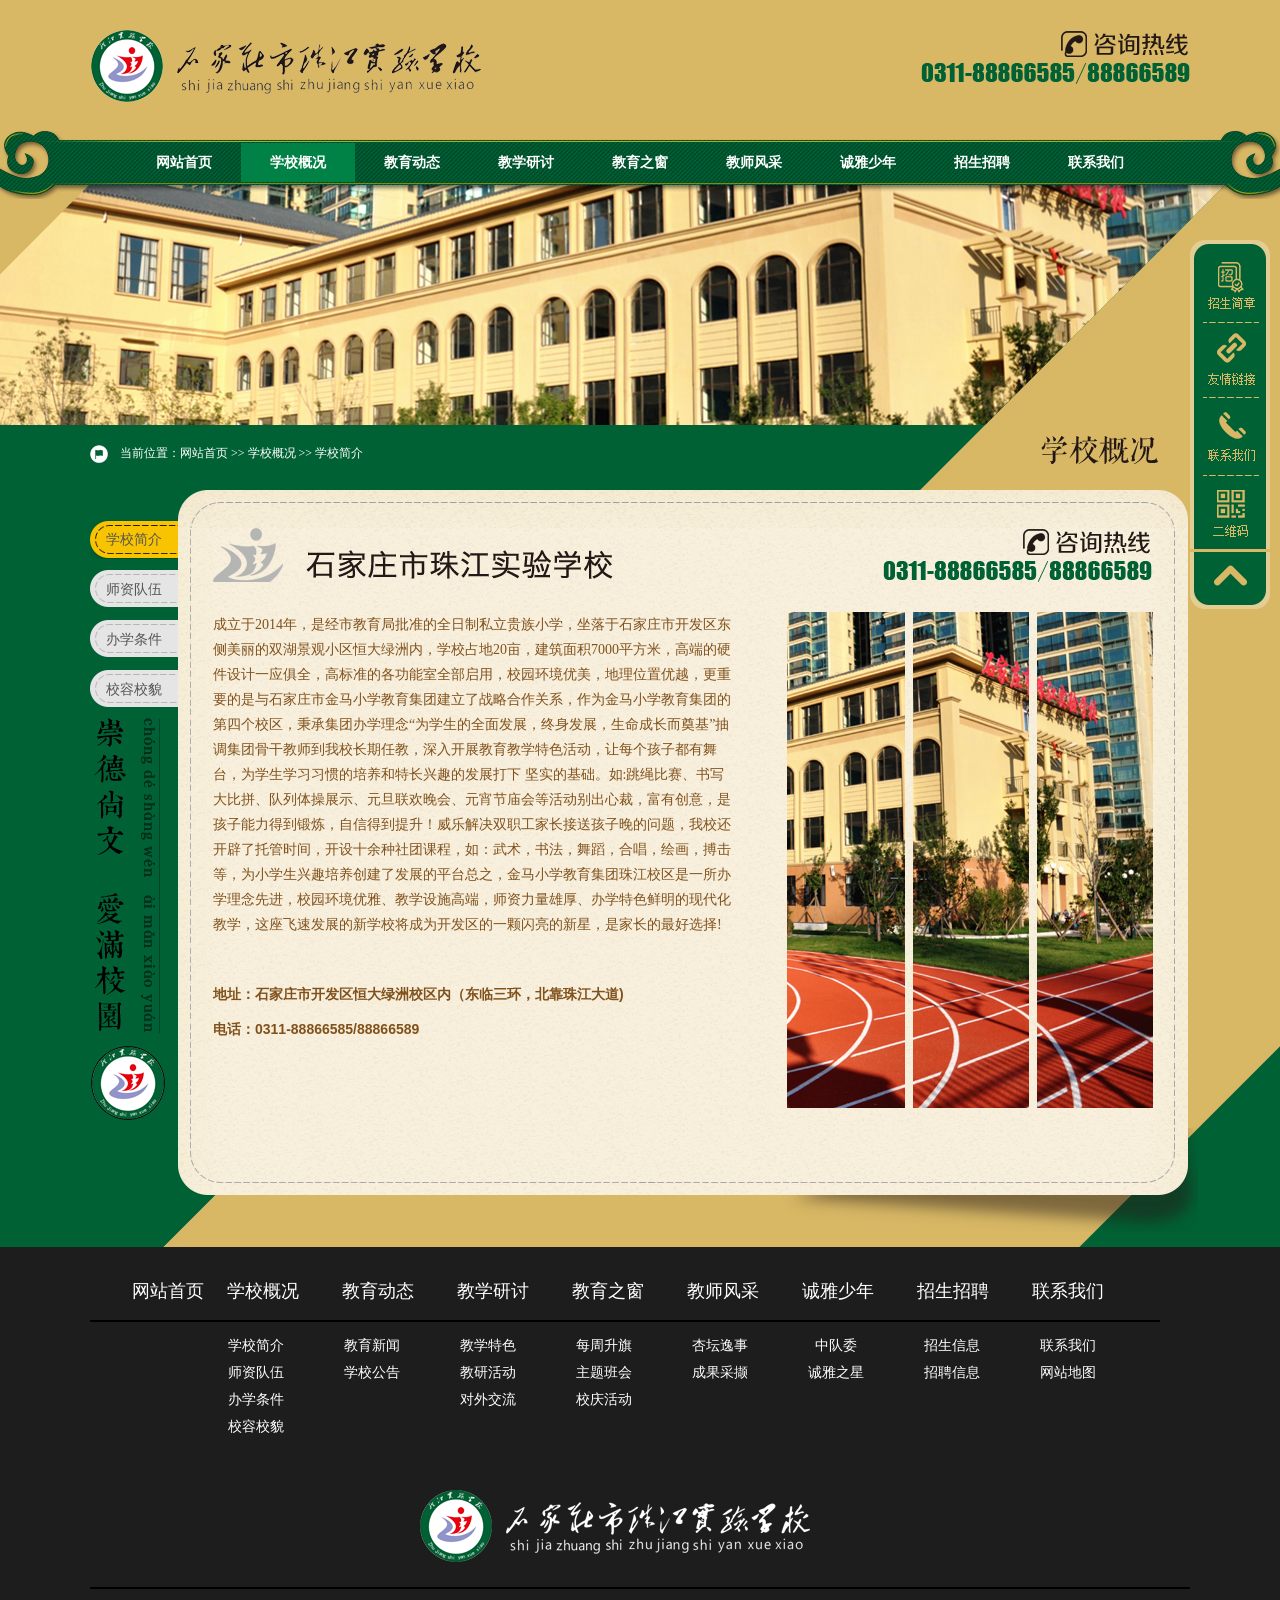
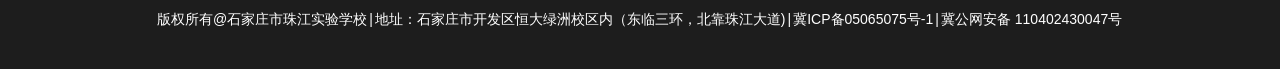
<file: schoolprofile2.html>
<!DOCTYPE html>
<html lang="zh-cn">
<head>
<meta charset="UTF-8">
<title>石家庄市珠江实验学校</title>
<link rel="stylesheet" href="css/style.css">
<link rel="stylesheet" href="css/common.css">
</head>
<body>
	<div class="logobox">
		<div class="container fix">
			<div class="fl mt30"><img src="images/logo_03.png" alt=""></div>
			<div class="fr mt30"><img src="images/iph_06.png" alt=""></div>
		</div>
		<div class="listnav abs">
			<ul>
				<li class="nLi on nav_left">
					<h3><a href="">网站首页</a></h3>
				</li>
				<li class="nLi">
					<h3><a href="" class="navshow">学校概况</a></h3>
					<ul class="sub fix st dute1">
						<li class="surli1 pr30 mt10"><img src="images/schoolimg_03.jpg" alt=""></li>
						<li class="surli2 pr30 mt20"><a href="">为学生的全面发展,<br>终身发展生命成长而奠基。</a></li>
						<li class="surli3 pr30 mt20"><a href="">学校简介</a></li>
						<li class="surli3 pr30 mt20"><a href="">师资队伍</a></li>
						<li class="surli3 pr30"><a href="">办学条件</a></li>
						<li class="surli3"><a href="">校容校貌</a></li>
					</ul>
				</li>
				<li class="nLi">
					<h3><a href="">教育动态</a></h3>
					<ul class="sub fix st dute1">
						<li class="surli1 pr30 mt10"><img src="images/schoolimg_03.jpg" alt=""></li>
						<li class="surli2 pr30 mt20"><a href="">为学生的全面发展,<br>终身发展生命成长而奠基。</a></li>
						<li class="surli3 pr30 mt20"><a href="">学校简介</a></li>
						<li class="surli3 pr30 mt20"><a href="">师资队伍</a></li>
						<li class="surli3 pr30"><a href="">办学条件</a></li>
						<li class="surli3"><a href="">校容校貌</a></li>
					</ul>
				</li>
				<li class="nLi ">
					<h3><a href="">教学研讨</a></h3>
					<ul class="sub fix st dute1">
						<li class="surli1 pr30 mt10"><img src="images/schoolimg_03.jpg" alt=""></li>
						<li class="surli2 pr30 mt20"><a href="">为学生的全面发展,<br>终身发展生命成长而奠基。</a></li>
						<li class="surli3 pr30 mt20"><a href="">学校简介</a></li>
						<li class="surli3 pr30 mt20"><a href="">师资队伍</a></li>
						<li class="surli3 pr30"><a href="">办学条件</a></li>
						<li class="surli3"><a href="">校容校貌</a></li>
					</ul>
				</li>
				<li class="nLi">
					<h3><a href="">教育之窗</a></h3>
					<ul class="sub fix st dute1">
						<li class="surli1 pr30 mt10"><img src="images/schoolimg_03.jpg" alt=""></li>
						<li class="surli2 pr30 mt20"><a href="">为学生的全面发展,<br>终身发展生命成长而奠基。</a></li>
						<li class="surli3 pr30 mt20"><a href="">学校简介</a></li>
						<li class="surli3 pr30 mt20"><a href="">师资队伍</a></li>
						<li class="surli3 pr30"><a href="">办学条件</a></li>
						<li class="surli3"><a href="">校容校貌</a></li>
					</ul>
				</li>
				<li class="nLi">
					<h3><a href="">教师风采</a></h3>
					<ul class="sub fix st dute2">
						<li class="surli1 pr30 mt10"><img src="images/schoolimg_03.jpg" alt=""></li>
						<li class="surli2 pr30 mt20"><a href="">为学生的全面发展,<br>终身发展生命成长而奠基。</a></li>
						<li class="surli3 pr30 mt20"><a href="">学校简介</a></li>
						<li class="surli3 pr30 mt20"><a href="">师资队伍</a></li>
						<li class="surli3 pr30"><a href="">办学条件</a></li>
						<li class="surli3"><a href="">校容校貌</a></li>
					</ul>
				</li>
				<li class="nLi">
					<h3><a href="">诚雅少年</a></h3>
					<ul class="sub fix st dute2">
						<li class="surli1 pr30 mt10"><img src="images/schoolimg_03.jpg" alt=""></li>
						<li class="surli2 pr30 mt20"><a href="">为学生的全面发展,<br>终身发展生命成长而奠基。</a></li>
						<li class="surli3 pr30 mt20"><a href="">学校简介</a></li>
						<li class="surli3 pr30 mt20"><a href="">师资队伍</a></li>
						<li class="surli3 pr30"><a href="">办学条件</a></li>
						<li class="surli3"><a href="">校容校貌</a></li>
					</ul>
				</li>
				<li class="nLi">
					<h3><a href="">招生招聘</a></h3>
					<ul class="sub fix st dute2">
						<li class="surli1 pr30 mt10"><img src="images/schoolimg_03.jpg" alt=""></li>
						<li class="surli2 pr30 mt20"><a href="">为学生的全面发展,<br>终身发展生命成长而奠基。</a></li>
						<li class="surli3 pr30 mt20"><a href="">学校简介</a></li>
						<li class="surli3 pr30 mt20"><a href="">师资队伍</a></li>
						<li class="surli3 pr30"><a href="">办学条件</a></li>
						<li class="surli3"><a href="">校容校貌</a></li>
					</ul>
				</li>
				<li class="nLi">
					<h3><a href="">联系我们</a></h3>
					<ul class="sub fix st dute2">
						<li class="surli1 pr30 mt10"><img src="images/schoolimg_03.jpg" alt=""></li>
						<li class="surli2 pr30 mt20"><a href="">为学生的全面发展,<br>终身发展生命成长而奠基。</a></li>
						<li class="surli3 pr30 mt20"><a href="">学校简介</a></li>
						<li class="surli3 pr30 mt20"><a href="">师资队伍</a></li>
						<li class="surli3 pr30"><a href="">办学条件</a></li>
						<li class="surli3"><a href="">校容校貌</a></li>
					</ul>
				</li>
			</ul>
		</div>
	</div>
	<div class="s_schprodt"></div>
	<div class="s_schpro2_conbg">
		<div class="container">
			<ul class="gps fix"> 
				<li class="gpsli1 fl st">当前位置：<a href="">网站首页</a> >> <a href="">学校概况</a> >> <a href="">学校简介</a></li>
				<li class="s_schproli2 fr"></li>
			</ul>
			<div class="teaching container rel">
				<div id="s_maptab" class="fix">
					<div class="s_teachingtab_tit fl">
						<a href="" class="select">学校简介</a>
						<a href="">师资队伍</a>
						<a href="">办学条件</a>
						<a href="">校容校貌</a>
					</div>
					<div  class=" fl s_wintabinner">
						<div class="s_maptop"></div>
						<div class="s_schpro2center fix">
							<ul class="fix ovh">
								<li class="fl s_jianjieimg1 "></li>
								<li class="fr s_lianxiimg2"></li>
							</ul>
							<img src="images/aa_03.jpg" alt="" class="fr">
							<p class="st s_schpro2wz">成立于2014年，是经市教育局批准的全日制私立贵族小学，坐落于石家庄市开发区东侧美丽的双湖景观小区恒大绿洲内，学校占地20亩，建筑面积7000平方米，高端的硬件设计一应俱全，高标准的各功能室全部启用，校园环境优美，地理位置优越，更重要的是与石家庄市金马小学教育集团建立了战略合作关系，作为金马小学教育集团的第四个校区，秉承集团办学理念“为学生的全面发展，终身发展，生命成长而奠基”抽调集团骨干教师到我校长期任教，深入开展教育教学特色活动，让每个孩子都有舞台，为学生学习习惯的培养和特长兴趣的发展打下 坚实的基础。如:跳绳比赛、书写大比拼、队列体操展示、元旦联欢晚会、元宵节庙会等活动别出心裁，富有创意，是孩子能力得到锻炼，自信得到提升！威乐解决双职工家长接送孩子晚的问题，我校还开辟了托管时间，开设十余种社团课程，如：武术，书法，舞蹈，合唱，绘画，搏击等，为小学生兴趣培养创建了发展的平台总之，金马小学教育集团珠江校区是一所办学理念先进，校园环境优雅、教学设施高端，师资力量雄厚、办学特色鲜明的现代化教学，这座飞速发展的新学校将成为开发区的一颗闪亮的新星，是家长的最好选择!</p>
							<p class="dizhi1">地址：石家庄市开发区恒大绿洲校区内（东临三环，北靠珠江大道) <br>电话：0311-88866585/88866589</p>
						</div>
						<div class="s_mapbottom"></div>
					</div>
				</div>
			</div>
		</div>
	</div>
	<div class="foot2">
		<div class="container fix ovh">
			<ul class="foot_c1 fix ovh">
				<li><a href="" class="ml20">网站首页</a></li>
				<li><a href="">学校概况</a></li>
				<li><a href="">教育动态</a></li>
				<li><a href="">教学研讨</a></li>
				<li><a href="">教育之窗</a></li>
				<li><a href="">教师风采</a></li>
				<li><a href="">诚雅少年</a></li>
				<li><a href="">招生招聘</a></li>
				<li><a href="">联系我们</a></li>
			</ul>
			<ul class="foot_c2 fl f2ml">
				<li><a href="">学校简介</a></li>
				<li><a href="">师资队伍</a></li>
				<li><a href="">办学条件</a></li>
				<li><a href="">校容校貌</a></li>
			</ul>
			<ul class="foot_c2 fl">
				<li><a href="">教育新闻</a></li>
				<li><a href="">学校公告</a></li>
			</ul>
			<ul class="foot_c2 fl">
				<li><a href="">教学特色</a></li>
				<li><a href="">教研活动</a></li>
				<li><a href="">对外交流</a></li>
			</ul>
			<ul class="foot_c2 fl">
				<li><a href="">每周升旗</a></li>
				<li><a href="">主题班会</a></li>
				<li><a href="">校庆活动</a></li>
			</ul>
			<ul class="foot_c2 fl">
				<li><a href="">杏坛逸事</a></li>
				<li><a href="">成果采撷</a></li>
			</ul>
			<ul class="foot_c2 fl">
				<li><a href="">中队委 </a></li>
				<li><a href="">诚雅之星</a></li>
			</ul>
			<ul class="foot_c2 fl">
				<li><a href="">招生信息</a></li>
				<li><a href="">招聘信息</a></li>
			</ul>
			<ul class="foot_c2 fl">
				<li><a href="">联系我们</a></li>
				<li><a href="">网站地图</a></li>
			</ul> 
			
		</div>

		<div class="foot3 container">
			<img src="images/foot_logo_07.png" alt="" >
			<p class="boder"></p>
			<p class="dizhi"><span>版权所有@石家庄市珠江实验学校</span>|<span>地址：石家庄市开发区恒大绿洲校区内（东临三环，北靠珠江大道)</span>|<span>冀ICP备05065075号-1</span>|<span>冀公网安备 110402430047号</span></p>
		</div>
	</div>
	<div id="right_bar">
		<a href=""></a>
		<a href=""></a>
		<a href=""></a>
		<a style="position: relative;">
			<img class="ewm" src="images/ewm.png" style="position: absolute;right: 120px;top: -66px;display: none;">
		</a>
		<span></span>
	</div>
</body>
<script type="text/javascript"src="js/jq.js"></script>
<script type="text/javascript" src="js/js.js"></script>
</html>
</file>
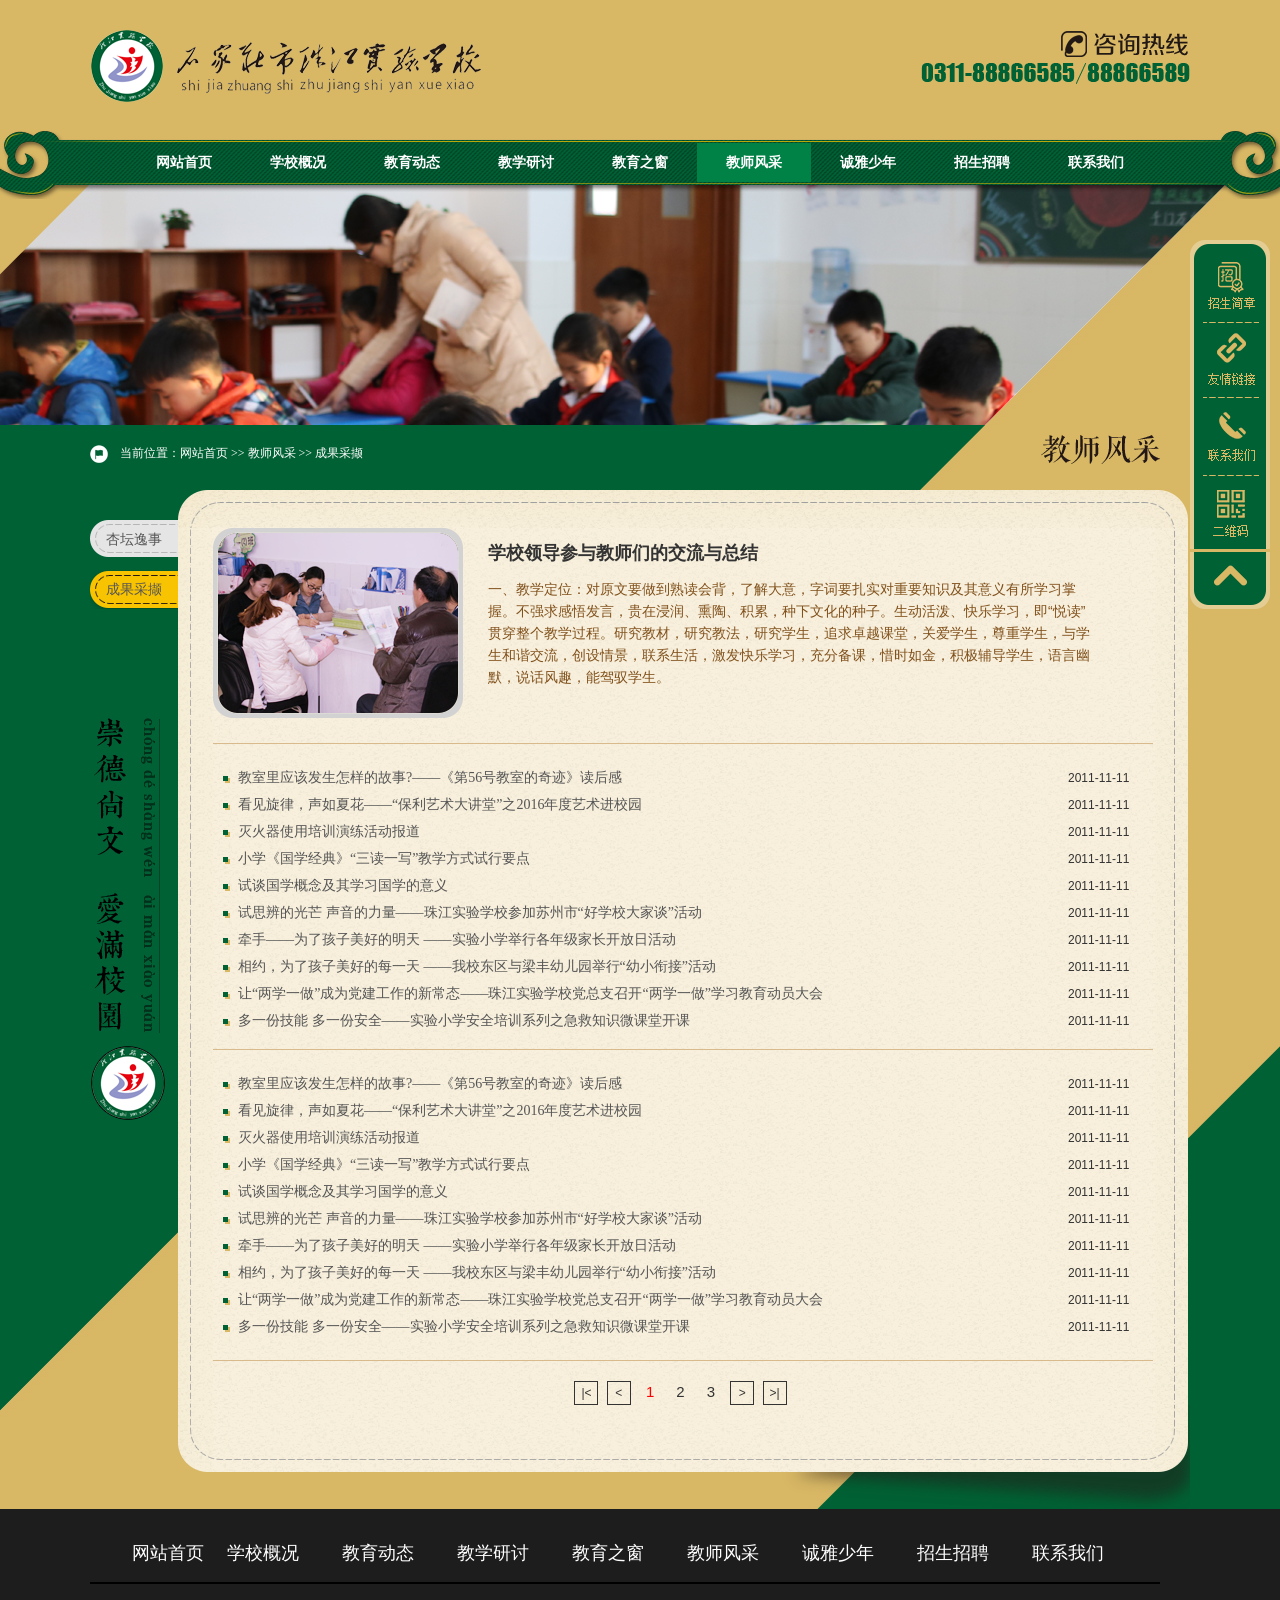
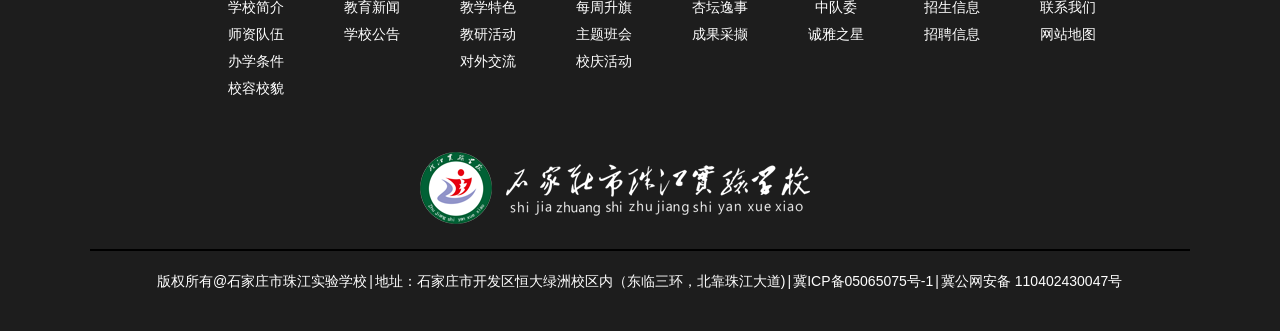
<file: teacher.html>
<!DOCTYPE html>
<html lang="zh-cn">
<head>
<meta charset="UTF-8">
<title>石家庄市珠江实验学校</title>
<link rel="stylesheet" href="css/style.css">
<link rel="stylesheet" href="css/common.css">
</head>
<body>
	<div class="logobox">
		<div class="container fix">
			<div class="fl mt30"><img src="images/logo_03.png" alt=""></div>
			<div class="fr mt30"><img src="images/iph_06.png" alt=""></div>
		</div>
		<div class="listnav abs">
			<ul>
				<li class="nLi on nav_left">
					<h3><a href="">网站首页</a></h3>
				</li>
				<li class="nLi">
					<h3><a href="">学校概况</a></h3>
					<ul class="sub fix st dute1">
						<li class="surli1 pr30 mt10"><img src="images/schoolimg_03.jpg" alt=""></li>
						<li class="surli2 pr30 mt20"><a href="">为学生的全面发展,<br>终身发展生命成长而奠基。</a></li>
						<li class="surli3 pr30 mt20"><a href="">学校简介</a></li>
						<li class="surli3 pr30 mt20"><a href="">师资队伍</a></li>
						<li class="surli3 pr30"><a href="">办学条件</a></li>
						<li class="surli3"><a href="">校容校貌</a></li>
					</ul>
				</li>
				<li class="nLi">
					<h3><a href="">教育动态</a></h3>
					<ul class="sub fix st dute1">
						<li class="surli1 pr30 mt10"><img src="images/schoolimg_03.jpg" alt=""></li>
						<li class="surli2 pr30 mt20"><a href="">为学生的全面发展,<br>终身发展生命成长而奠基。</a></li>
						<li class="surli3 pr30 mt20"><a href="">学校简介</a></li>
						<li class="surli3 pr30 mt20"><a href="">师资队伍</a></li>
						<li class="surli3 pr30"><a href="">办学条件</a></li>
						<li class="surli3"><a href="">校容校貌</a></li>
					</ul>
				</li>
				<li class="nLi ">
					<h3><a href="">教学研讨</a></h3>
					<ul class="sub fix st dute1">
						<li class="surli1 pr30 mt10"><img src="images/schoolimg_03.jpg" alt=""></li>
						<li class="surli2 pr30 mt20"><a href="">为学生的全面发展,<br>终身发展生命成长而奠基。</a></li>
						<li class="surli3 pr30 mt20"><a href="">学校简介</a></li>
						<li class="surli3 pr30 mt20"><a href="">师资队伍</a></li>
						<li class="surli3 pr30"><a href="">办学条件</a></li>
						<li class="surli3"><a href="">校容校貌</a></li>
					</ul>
				</li>
				<li class="nLi">
					<h3><a href="">教育之窗</a></h3>
					<ul class="sub fix st dute1">
						<li class="surli1 pr30 mt10"><img src="images/schoolimg_03.jpg" alt=""></li>
						<li class="surli2 pr30 mt20"><a href="">为学生的全面发展,<br>终身发展生命成长而奠基。</a></li>
						<li class="surli3 pr30 mt20"><a href="">学校简介</a></li>
						<li class="surli3 pr30 mt20"><a href="">师资队伍</a></li>
						<li class="surli3 pr30"><a href="">办学条件</a></li>
						<li class="surli3"><a href="">校容校貌</a></li>
					</ul>
				</li>
				<li class="nLi">
					<h3><a href="" class="navshow">教师风采</a></h3>
					<ul class="sub fix st dute2">
						<li class="surli1 pr30 mt10"><img src="images/schoolimg_03.jpg" alt=""></li>
						<li class="surli2 pr30 mt20"><a href="">为学生的全面发展,<br>终身发展生命成长而奠基。</a></li>
						<li class="surli3 pr30 mt20"><a href="">学校简介</a></li>
						<li class="surli3 pr30 mt20"><a href="">师资队伍</a></li>
						<li class="surli3 pr30"><a href="">办学条件</a></li>
						<li class="surli3"><a href="">校容校貌</a></li>
					</ul>
				</li>
				<li class="nLi">
					<h3><a href="">诚雅少年</a></h3>
					<ul class="sub fix st dute2">
						<li class="surli1 pr30 mt10"><img src="images/schoolimg_03.jpg" alt=""></li>
						<li class="surli2 pr30 mt20"><a href="">为学生的全面发展,<br>终身发展生命成长而奠基。</a></li>
						<li class="surli3 pr30 mt20"><a href="">学校简介</a></li>
						<li class="surli3 pr30 mt20"><a href="">师资队伍</a></li>
						<li class="surli3 pr30"><a href="">办学条件</a></li>
						<li class="surli3"><a href="">校容校貌</a></li>
					</ul>
				</li>
				<li class="nLi">
					<h3><a href="">招生招聘</a></h3>
					<ul class="sub fix st dute2">
						<li class="surli1 pr30 mt10"><img src="images/schoolimg_03.jpg" alt=""></li>
						<li class="surli2 pr30 mt20"><a href="">为学生的全面发展,<br>终身发展生命成长而奠基。</a></li>
						<li class="surli3 pr30 mt20"><a href="">学校简介</a></li>
						<li class="surli3 pr30 mt20"><a href="">师资队伍</a></li>
						<li class="surli3 pr30"><a href="">办学条件</a></li>
						<li class="surli3"><a href="">校容校貌</a></li>
					</ul>
				</li>
				<li class="nLi">
					<h3><a href="">联系我们</a></h3>
					<ul class="sub fix st dute2">
						<li class="surli1 pr30 mt10"><img src="images/schoolimg_03.jpg" alt=""></li>
						<li class="surli2 pr30 mt20"><a href="">为学生的全面发展,<br>终身发展生命成长而奠基。</a></li>
						<li class="surli3 pr30 mt20"><a href="">学校简介</a></li>
						<li class="surli3 pr30 mt20"><a href="">师资队伍</a></li>
						<li class="surli3 pr30"><a href="">办学条件</a></li>
						<li class="surli3"><a href="">校容校貌</a></li>
					</ul>
				</li>
			</ul>
		</div>
	</div>
	<div class="s_teacherdt"></div>
	<div class="teaing_con">
		<div class="container">
			<ul class="gps fix"> 
				<li class="gpsli1 fl st">当前位置：<a href="">网站首页</a> >> <a href="">教师风采</a> >> <a href="">成果采撷</a></li>
				<li class="s_teacherli2 fr"></li>
			</ul>
			<div class="teaching container rel">
				<div id="s_teachertab" class="fix ovh">
					<div class="s_teachingtab_tit fl">
						<a href="">杏坛逸事</a>
						<a href="" class="select">成果采撷</a>
					</div>
					<div  class="s_teachtab_inner fl">
						<div class="s_newstop"></div>
						<div class="s_newscenter">
							<div class="fix">
								<p class="s_teaconimg mr15 mb15 fl rel"><a href=""><img src="images/teaingimg_03.png" alt=""><i class="zhezhapimg2 abs"></i></a></p>
								<p class="s_teabt1 fl"><a href="">学校领导参与教师们的交流与总结</a></p>
								<p class="s_teajieshi fl">一、教学定位：对原文要做到熟读会背，了解大意，字词要扎实对重要知识及其意义有所学习掌握。不强求感悟发言，贵在浸润、熏陶、积累，种下文化的种子。生动活泼、快乐学习，即“悦读”贯穿整个教学过程。研究教材，研究教法，研究学生，追求卓越课堂，关爱学生，尊重学生，与学生和谐交流，创设情景，联系生活，激发快乐学习，充分备课，惜时如金，积极辅导学生，语言幽默，说话风趣，能驾驭学生。</p>
							</div>
							<ul class="fix ovh s_teachtab_con">
								<li class="pt20" style="border-top: 1px solid #D9BA8C;width: 941px;"><a href="">教室里应该发生怎样的故事?——《第56号教室的奇迹》读后感</a><span class="date1">2011-11-11</span></li>							
								<li><a href="">看见旋律，声如夏花——“保利艺术大讲堂”之2016年度艺术进校园</a><span class="date1">2011-11-11</span></li>
								<li><a href="">灭火器使用培训演练活动报道</a><span class="date1">2011-11-11</span></li>
								<li><a href="">小学《国学经典》“三读一写”教学方式试行要点</a><span class="date1">2011-11-11</span></li>
								<li><a href="">试谈国学概念及其学习国学的意义</a><span class="date1">2011-11-11</span></li>
								<li><a href="">试思辨的光芒 声音的力量——珠江实验学校参加苏州市“好学校大家谈”活动</a><span class="date1">2011-11-11</span></li>
								<li><a href="">牵手——为了孩子美好的明天 ——实验小学举行各年级家长开放日活动</a><span class="date1">2011-11-11</span></li>
								<li><a href="">相约，为了孩子美好的每一天 ——我校东区与梁丰幼儿园举行“幼小衔接”活动</a><span class="date1">2011-11-11</span></li>
								<li><a href="">让“两学一做”成为党建工作的新常态——珠江实验学校党总支召开“两学一做”学习教育动员大会</a><span class="date1">2011-11-11</span></li>
								<li class="mb15"><a href="">多一份技能 多一份安全——实验小学安全培训系列之急救知识微课堂开课</a><span class="date1">2011-11-11</span></li>
								<li class="pt20" style="border-top: 1px solid #D9BA8C;width: 941px;"><a href="">教室里应该发生怎样的故事?——《第56号教室的奇迹》读后感</a><span class="date1">2011-11-11</span></li>							
								<li><a href="">看见旋律，声如夏花——“保利艺术大讲堂”之2016年度艺术进校园</a><span class="date1">2011-11-11</span></li>
								<li><a href="">灭火器使用培训演练活动报道</a><span class="date1">2011-11-11</span></li>
								<li><a href="">小学《国学经典》“三读一写”教学方式试行要点</a><span class="date1">2011-11-11</span></li>
								<li><a href="">试谈国学概念及其学习国学的意义</a><span class="date1">2011-11-11</span></li>
								<li><a href="">试思辨的光芒 声音的力量——珠江实验学校参加苏州市“好学校大家谈”活动</a><span class="date1">2011-11-11</span></li>
								<li><a href="">牵手——为了孩子美好的明天 ——实验小学举行各年级家长开放日活动</a><span class="date1">2011-11-11</span></li>
								<li><a href="">相约，为了孩子美好的每一天 ——我校东区与梁丰幼儿园举行“幼小衔接”活动</a><span class="date1">2011-11-11</span></li>
								<li><a href="">让“两学一做”成为党建工作的新常态——珠江实验学校党总支召开“两学一做”学习教育动员大会</a><span class="date1">2011-11-11</span></li>
								<li class="teacherboder1 pb20"><a href="">多一份技能 多一份安全——实验小学安全培训系列之急救知识微课堂开课</a><span class="date1">2011-11-11</span></li>
								<li class="boder1"></li>
							</ul>		
							<div class="tiaoye mt20">
								<a href="" class="ty1">|<</a>
								<a href="" class="ty1"><</a>
								<a href="" class="red">1</a>
								<a href="" class="asx">2</a>
								<a href="" class="asx">3</a>
								<a href="" class="ty1">></a>
								<a href="" class="ty1">>|</a>
							</div>
						</div>
						<div class="s_newsbottom"></div>
					</div>
				</div>
			</div>
		</div>
	</div>
	<div class="foot2">
		<div class="container fix ovh">
			<ul class="foot_c1 fix ovh">
				<li><a href="" class="ml20">网站首页</a></li>
				<li><a href="">学校概况</a></li>
				<li><a href="">教育动态</a></li>
				<li><a href="">教学研讨</a></li>
				<li><a href="">教育之窗</a></li>
				<li><a href="">教师风采</a></li>
				<li><a href="">诚雅少年</a></li>
				<li><a href="">招生招聘</a></li>
				<li><a href="">联系我们</a></li>
			</ul>
			<ul class="foot_c2 fl f2ml">
				<li><a href="">学校简介</a></li>
				<li><a href="">师资队伍</a></li>
				<li><a href="">办学条件</a></li>
				<li><a href="">校容校貌</a></li>
			</ul>
			<ul class="foot_c2 fl">
				<li><a href="">教育新闻</a></li>
				<li><a href="">学校公告</a></li>
			</ul>
			<ul class="foot_c2 fl">
				<li><a href="">教学特色</a></li>
				<li><a href="">教研活动</a></li>
				<li><a href="">对外交流</a></li>
			</ul>
			<ul class="foot_c2 fl">
				<li><a href="">每周升旗</a></li>
				<li><a href="">主题班会</a></li>
				<li><a href="">校庆活动</a></li>
			</ul>
			<ul class="foot_c2 fl">
				<li><a href="">杏坛逸事</a></li>
				<li><a href="">成果采撷</a></li>
			</ul>
			<ul class="foot_c2 fl">
				<li><a href="">中队委 </a></li>
				<li><a href="">诚雅之星</a></li>
			</ul>
			<ul class="foot_c2 fl">
				<li><a href="">招生信息</a></li>
				<li><a href="">招聘信息</a></li>
			</ul>
			<ul class="foot_c2 fl">
				<li><a href="">联系我们</a></li>
				<li><a href="">网站地图</a></li>
			</ul>
			
		</div>

		<div class="foot3 container">
			<img src="images/foot_logo_07.png" alt="" >
			<p class="boder"></p>
			<p class="dizhi"><span>版权所有@石家庄市珠江实验学校</span>|<span>地址：石家庄市开发区恒大绿洲校区内（东临三环，北靠珠江大道)</span>|<span>冀ICP备05065075号-1</span>|<span>冀公网安备 110402430047号</span></p>
		</div>
	</div>
	<div id="right_bar">
		<a href=""></a>
		<a href=""></a>
		<a href=""></a>
		<a style="position: relative;">
			<img class="ewm" src="images/ewm.png" style="position: absolute;right: 120px;top: -66px;display: none;">
		</a>
		<span></span>
	</div>
</body>
<script type="text/javascript"src="js/jq.js"></script>
<script type="text/javascript" src="js/js.js"></script>
</html>
</file>
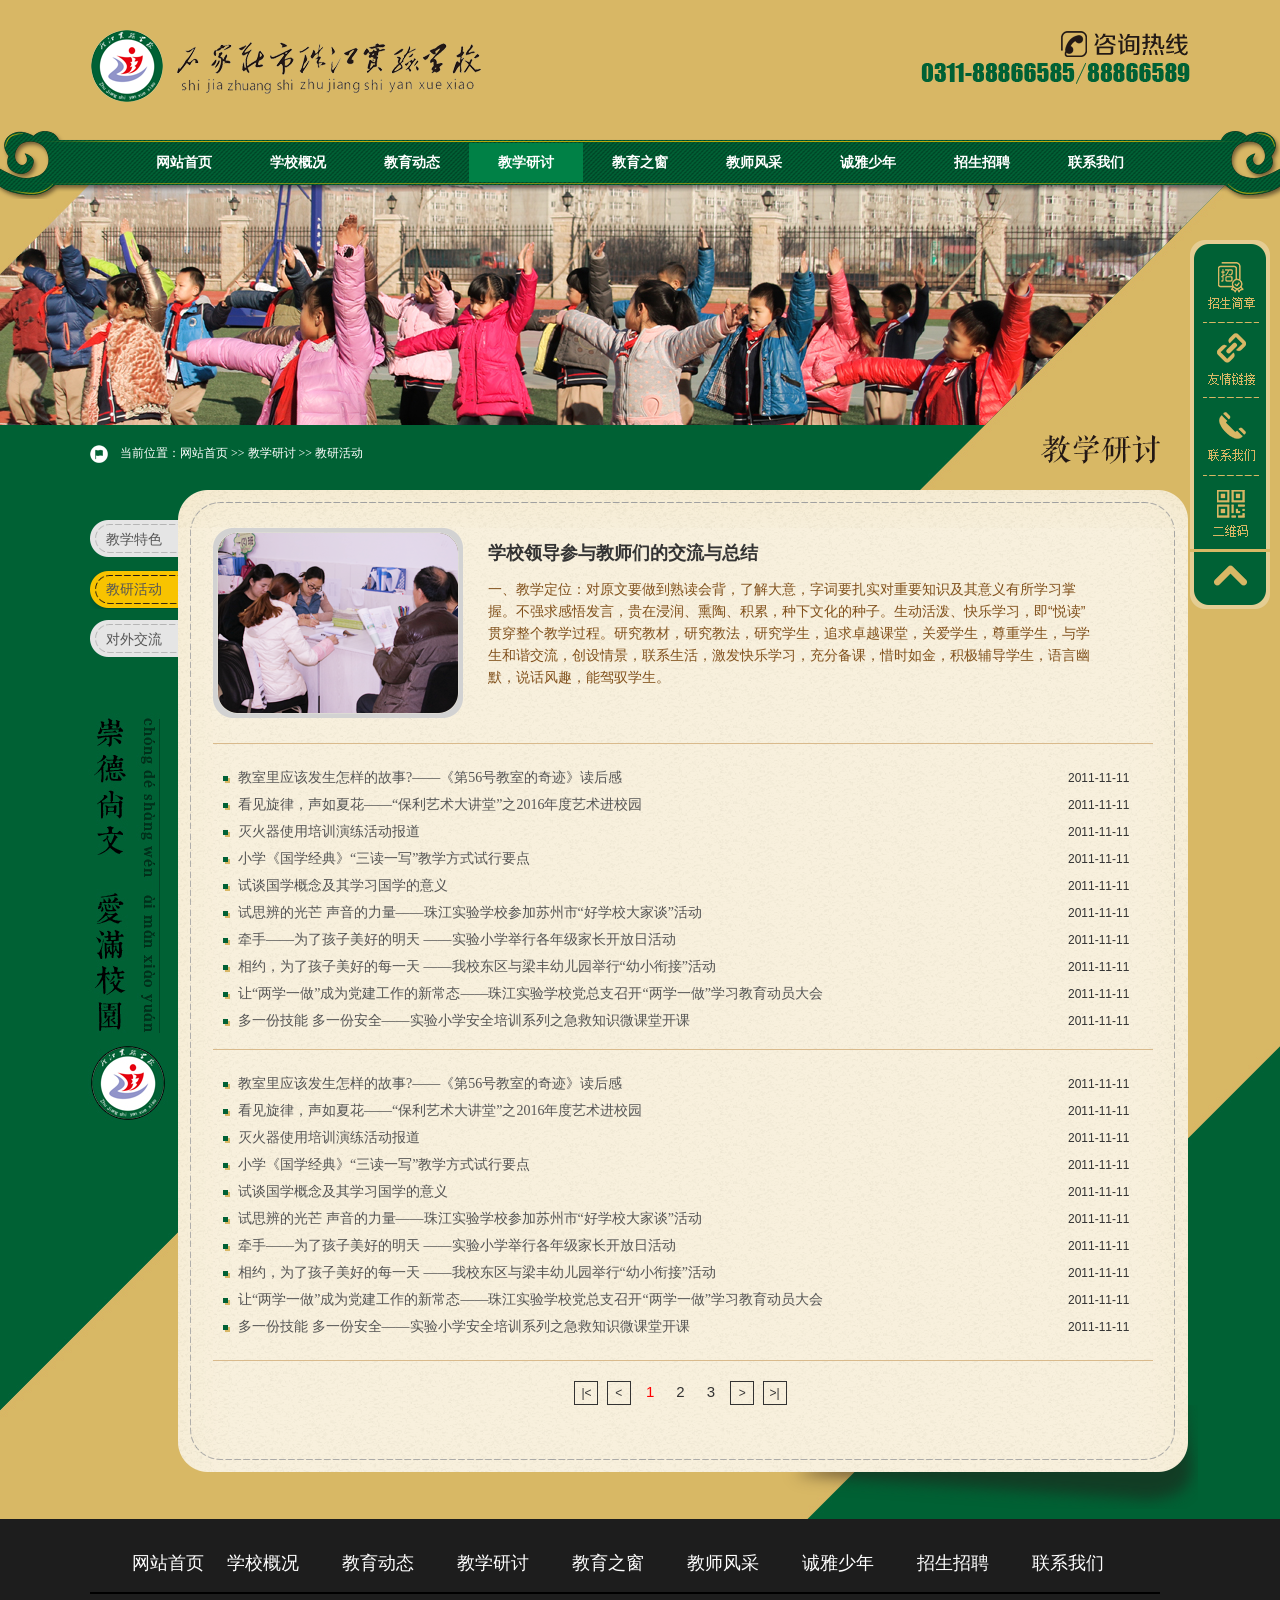
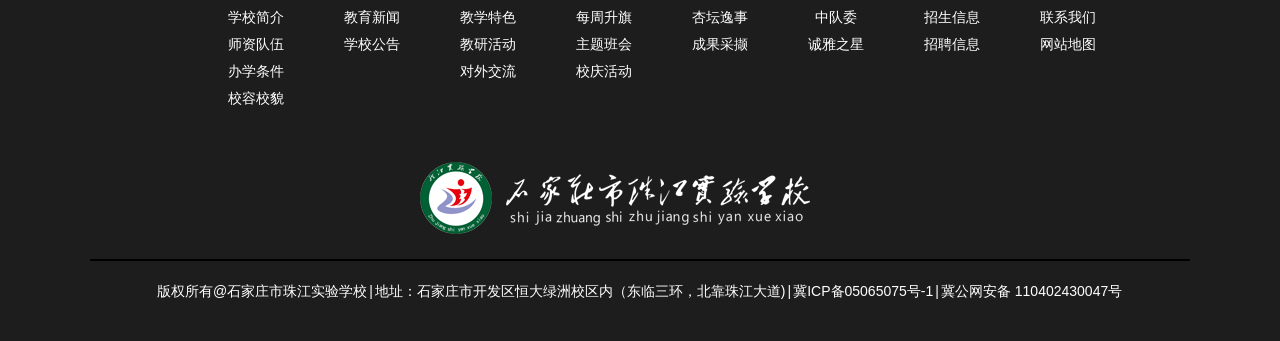
<file: teaching.html>
<!DOCTYPE html>
<html lang="zh-cn">
<head>
<meta charset="UTF-8">
<title>石家庄市珠江实验学校</title>
<link rel="stylesheet" href="css/style.css">
<link rel="stylesheet" href="css/common.css">
</head>
<body>
	<div class="logobox">
		<div class="container fix">
			<div class="fl mt30"><img src="images/logo_03.png" alt=""></div>
			<div class="fr mt30"><img src="images/iph_06.png" alt=""></div>
		</div>
		<div class="listnav abs">
			<ul>
				<li class="nLi on nav_left">
					<h3><a href="">网站首页</a></h3>
				</li>
				<li class="nLi">
					<h3><a href="">学校概况</a></h3>
					<ul class="sub fix st dute1">
						<li class="surli1 pr30 mt10"><img src="images/schoolimg_03.jpg" alt=""></li>
						<li class="surli2 pr30 mt20"><a href="">为学生的全面发展,<br>终身发展生命成长而奠基。</a></li>
						<li class="surli3 pr30 mt20"><a href="">学校简介</a></li>
						<li class="surli3 pr30 mt20"><a href="">师资队伍</a></li>
						<li class="surli3 pr30"><a href="">办学条件</a></li>
						<li class="surli3"><a href="">校容校貌</a></li>
					</ul>
				</li>
				<li class="nLi">
					<h3><a href="">教育动态</a></h3>
					<ul class="sub fix st dute1">
						<li class="surli1 pr30 mt10"><img src="images/schoolimg_03.jpg" alt=""></li>
						<li class="surli2 pr30 mt20"><a href="">为学生的全面发展,<br>终身发展生命成长而奠基。</a></li>
						<li class="surli3 pr30 mt20"><a href="">学校简介</a></li>
						<li class="surli3 pr30 mt20"><a href="">师资队伍</a></li>
						<li class="surli3 pr30"><a href="">办学条件</a></li>
						<li class="surli3"><a href="">校容校貌</a></li>
					</ul>
				</li>
				<li class="nLi ">
					<h3><a href="" class="navshow">教学研讨</a></h3>
					<ul class="sub fix st dute1">
						<li class="surli1 pr30 mt10"><img src="images/schoolimg_03.jpg" alt=""></li>
						<li class="surli2 pr30 mt20"><a href="">为学生的全面发展,<br>终身发展生命成长而奠基。</a></li>
						<li class="surli3 pr30 mt20"><a href="">学校简介</a></li>
						<li class="surli3 pr30 mt20"><a href="">师资队伍</a></li>
						<li class="surli3 pr30"><a href="">办学条件</a></li>
						<li class="surli3"><a href="">校容校貌</a></li>
					</ul>
				</li>
				<li class="nLi">
					<h3><a href="">教育之窗</a></h3>
					<ul class="sub fix st dute1">
						<li class="surli1 pr30 mt10"><img src="images/schoolimg_03.jpg" alt=""></li>
						<li class="surli2 pr30 mt20"><a href="">为学生的全面发展,<br>终身发展生命成长而奠基。</a></li>
						<li class="surli3 pr30 mt20"><a href="">学校简介</a></li>
						<li class="surli3 pr30 mt20"><a href="">师资队伍</a></li>
						<li class="surli3 pr30"><a href="">办学条件</a></li>
						<li class="surli3"><a href="">校容校貌</a></li>
					</ul>
				</li>
				<li class="nLi">
					<h3><a href="">教师风采</a></h3>
					<ul class="sub fix st dute2">
						<li class="surli1 pr30 mt10"><img src="images/schoolimg_03.jpg" alt=""></li>
						<li class="surli2 pr30 mt20"><a href="">为学生的全面发展,<br>终身发展生命成长而奠基。</a></li>
						<li class="surli3 pr30 mt20"><a href="">学校简介</a></li>
						<li class="surli3 pr30 mt20"><a href="">师资队伍</a></li>
						<li class="surli3 pr30"><a href="">办学条件</a></li>
						<li class="surli3"><a href="">校容校貌</a></li>
					</ul>
				</li>
				<li class="nLi">
					<h3><a href="">诚雅少年</a></h3>
					<ul class="sub fix st dute2">
						<li class="surli1 pr30 mt10"><img src="images/schoolimg_03.jpg" alt=""></li>
						<li class="surli2 pr30 mt20"><a href="">为学生的全面发展,<br>终身发展生命成长而奠基。</a></li>
						<li class="surli3 pr30 mt20"><a href="">学校简介</a></li>
						<li class="surli3 pr30 mt20"><a href="">师资队伍</a></li>
						<li class="surli3 pr30"><a href="">办学条件</a></li>
						<li class="surli3"><a href="">校容校貌</a></li>
					</ul>
				</li>
				<li class="nLi">
					<h3><a href="">招生招聘</a></h3>
					<ul class="sub fix st dute2">
						<li class="surli1 pr30 mt10"><img src="images/schoolimg_03.jpg" alt=""></li>
						<li class="surli2 pr30 mt20"><a href="">为学生的全面发展,<br>终身发展生命成长而奠基。</a></li>
						<li class="surli3 pr30 mt20"><a href="">学校简介</a></li>
						<li class="surli3 pr30 mt20"><a href="">师资队伍</a></li>
						<li class="surli3 pr30"><a href="">办学条件</a></li>
						<li class="surli3"><a href="">校容校貌</a></li>
					</ul>
				</li>
				<li class="nLi">
					<h3><a href="">联系我们</a></h3>
					<ul class="sub fix st dute2">
						<li class="surli1 pr30 mt10"><img src="images/schoolimg_03.jpg" alt=""></li>
						<li class="surli2 pr30 mt20"><a href="">为学生的全面发展,<br>终身发展生命成长而奠基。</a></li>
						<li class="surli3 pr30 mt20"><a href="">学校简介</a></li>
						<li class="surli3 pr30 mt20"><a href="">师资队伍</a></li>
						<li class="surli3 pr30"><a href="">办学条件</a></li>
						<li class="surli3"><a href="">校容校貌</a></li>
					</ul>
				</li>
			</ul>
		</div>
	</div>
	<div class="dingtu1"></div>
	<div class="teaing_con">
		<div class="container">
			<ul class="gps fix"> 
				<li class="gpsli1 fl st">当前位置：<a href="">网站首页</a> >> <a href="">教学研讨</a> >> <a href="">教研活动</a></li>
				<li class="gpsli2 fr"></li>
			</ul>
			<div class="teaching container rel">
				<div class="fix">
					<div class="s_teachingtab_tit fl">
						<a href="">教学特色</a>
						<a href="" class="select">教研活动</a>
						<a href="">对外交流</a>
					</div>
					<div  class="s_teachtab_inner fl">
						<div class="s_teaingtop"></div>
						<div class="s_teaingcenter">
							<div class="fix">
								<p class="s_teaconimg mr15 mb15 fl rel"><a href=""><img src="images/teaingimg_03.png" alt=""><i class="zhezhapimg2 abs"></i></a></p>
								<p class="s_teabt1 fl"><a href="">学校领导参与教师们的交流与总结</a></p>
								<p class="s_teajieshi fl">一、教学定位：对原文要做到熟读会背，了解大意，字词要扎实对重要知识及其意义有所学习掌握。不强求感悟发言，贵在浸润、熏陶、积累，种下文化的种子。生动活泼、快乐学习，即“悦读”贯穿整个教学过程。研究教材，研究教法，研究学生，追求卓越课堂，关爱学生，尊重学生，与学生和谐交流，创设情景，联系生活，激发快乐学习，充分备课，惜时如金，积极辅导学生，语言幽默，说话风趣，能驾驭学生。</p>
							</div>
							<ul class="fix ovh s_teachtab_con">
								<li class="pt20" style="border-top: 1px solid #D9BA8C;width: 941px;"><a href="">教室里应该发生怎样的故事?——《第56号教室的奇迹》读后感</a><span class="date1">2011-11-11</span></li>							
								<li><a href="">看见旋律，声如夏花——“保利艺术大讲堂”之2016年度艺术进校园</a><span class="date1">2011-11-11</span></li>
								<li><a href="">灭火器使用培训演练活动报道</a><span class="date1">2011-11-11</span></li>
								<li><a href="">小学《国学经典》“三读一写”教学方式试行要点</a><span class="date1">2011-11-11</span></li>
								<li><a href="">试谈国学概念及其学习国学的意义</a><span class="date1">2011-11-11</span></li>
								<li><a href="">试思辨的光芒 声音的力量——珠江实验学校参加苏州市“好学校大家谈”活动</a><span class="date1">2011-11-11</span></li>
								<li><a href="">牵手——为了孩子美好的明天 ——实验小学举行各年级家长开放日活动</a><span class="date1">2011-11-11</span></li>
								<li><a href="">相约，为了孩子美好的每一天 ——我校东区与梁丰幼儿园举行“幼小衔接”活动</a><span class="date1">2011-11-11</span></li>
								<li><a href="">让“两学一做”成为党建工作的新常态——珠江实验学校党总支召开“两学一做”学习教育动员大会</a><span class="date1">2011-11-11</span></li>
								<li class="mb15"><a href="">多一份技能 多一份安全——实验小学安全培训系列之急救知识微课堂开课</a><span class="date1">2011-11-11</span></li>
								<li class="pt20" style="border-top: 1px solid #D9BA8C;width: 941px;"><a href="">教室里应该发生怎样的故事?——《第56号教室的奇迹》读后感</a><span class="date1">2011-11-11</span></li>							
								<li><a href="">看见旋律，声如夏花——“保利艺术大讲堂”之2016年度艺术进校园</a><span class="date1">2011-11-11</span></li>
								<li><a href="">灭火器使用培训演练活动报道</a><span class="date1">2011-11-11</span></li>
								<li><a href="">小学《国学经典》“三读一写”教学方式试行要点</a><span class="date1">2011-11-11</span></li>
								<li><a href="">试谈国学概念及其学习国学的意义</a><span class="date1">2011-11-11</span></li>
								<li><a href="">试思辨的光芒 声音的力量——珠江实验学校参加苏州市“好学校大家谈”活动</a><span class="date1">2011-11-11</span></li>
								<li><a href="">牵手——为了孩子美好的明天 ——实验小学举行各年级家长开放日活动</a><span class="date1">2011-11-11</span></li>
								<li><a href="">相约，为了孩子美好的每一天 ——我校东区与梁丰幼儿园举行“幼小衔接”活动</a><span class="date1">2011-11-11</span></li>
								<li><a href="">让“两学一做”成为党建工作的新常态——珠江实验学校党总支召开“两学一做”学习教育动员大会</a><span class="date1">2011-11-11</span></li>
								<li class="teacherboder1 pb20"><a href="">多一份技能 多一份安全——实验小学安全培训系列之急救知识微课堂开课</a><span class="date1">2011-11-11</span></li>
								<li class="boder1"></li>
							</ul>	
							<div class="tiaoye mt20">
								<a href="" class="ty1">|<</a>
								<a href="" class="ty1"><</a>
								<a href="" class="red">1</a>
								<a href="" class="asx">2</a>
								<a href="" class="asx">3</a>
								<a href="" class="ty1">></a>
								<a href="" class="ty1">>|</a>
							</div>							
						</div>
						<div class="s_teaingbottom"></div>	
					</div>
				</div>
			</div>
		</div>
	</div>
	<div class="foot2">
		<div class="container fix ovh">
			<ul class="foot_c1 fix ovh">
				<li><a href="" class="ml20">网站首页</a></li>
				<li><a href="">学校概况</a></li>
				<li><a href="">教育动态</a></li>
				<li><a href="">教学研讨</a></li>
				<li><a href="">教育之窗</a></li>
				<li><a href="">教师风采</a></li>
				<li><a href="">诚雅少年</a></li>
				<li><a href="">招生招聘</a></li>
				<li><a href="">联系我们</a></li>
			</ul>
			<ul class="foot_c2 fl f2ml">
				<li><a href="">学校简介</a></li>
				<li><a href="">师资队伍</a></li>
				<li><a href="">办学条件</a></li>
				<li><a href="">校容校貌</a></li>
			</ul>
			<ul class="foot_c2 fl">
				<li><a href="">教育新闻</a></li>
				<li><a href="">学校公告</a></li>
			</ul>
			<ul class="foot_c2 fl">
				<li><a href="">教学特色</a></li>
				<li><a href="">教研活动</a></li>
				<li><a href="">对外交流</a></li>
			</ul>
			<ul class="foot_c2 fl">
				<li><a href="">每周升旗</a></li>
				<li><a href="">主题班会</a></li>
				<li><a href="">校庆活动</a></li>
			</ul>
			<ul class="foot_c2 fl">
				<li><a href="">杏坛逸事</a></li>
				<li><a href="">成果采撷</a></li>
			</ul>
			<ul class="foot_c2 fl">
				<li><a href="">中队委 </a></li>
				<li><a href="">诚雅之星</a></li>
			</ul>
			<ul class="foot_c2 fl">
				<li><a href="">招生信息</a></li>
				<li><a href="">招聘信息</a></li>
			</ul>
			<ul class="foot_c2 fl">
				<li><a href="">联系我们</a></li>
				<li><a href="">网站地图</a></li>
			</ul>
			
		</div>

		<div class="foot3 container">
			<img src="images/foot_logo_07.png" alt="" >
			<p class="boder"></p>
			<p class="dizhi"><span>版权所有@石家庄市珠江实验学校</span>|<span>地址：石家庄市开发区恒大绿洲校区内（东临三环，北靠珠江大道)</span>|<span>冀ICP备05065075号-1</span>|<span>冀公网安备 110402430047号</span></p>
		</div>
	</div>
	<div id="right_bar">
		<a href=""></a>
		<a href=""></a>
		<a href=""></a>
		<a style="position: relative;">
			<img class="ewm" src="images/ewm.png" style="position: absolute;right: 120px;top: -66px;display: none;">
		</a>
		<span></span>
	</div>
</body>
<script type="text/javascript"src="js/jq.js"></script>
<script type="text/javascript" src="js/js.js"></script>
</html>
</file>
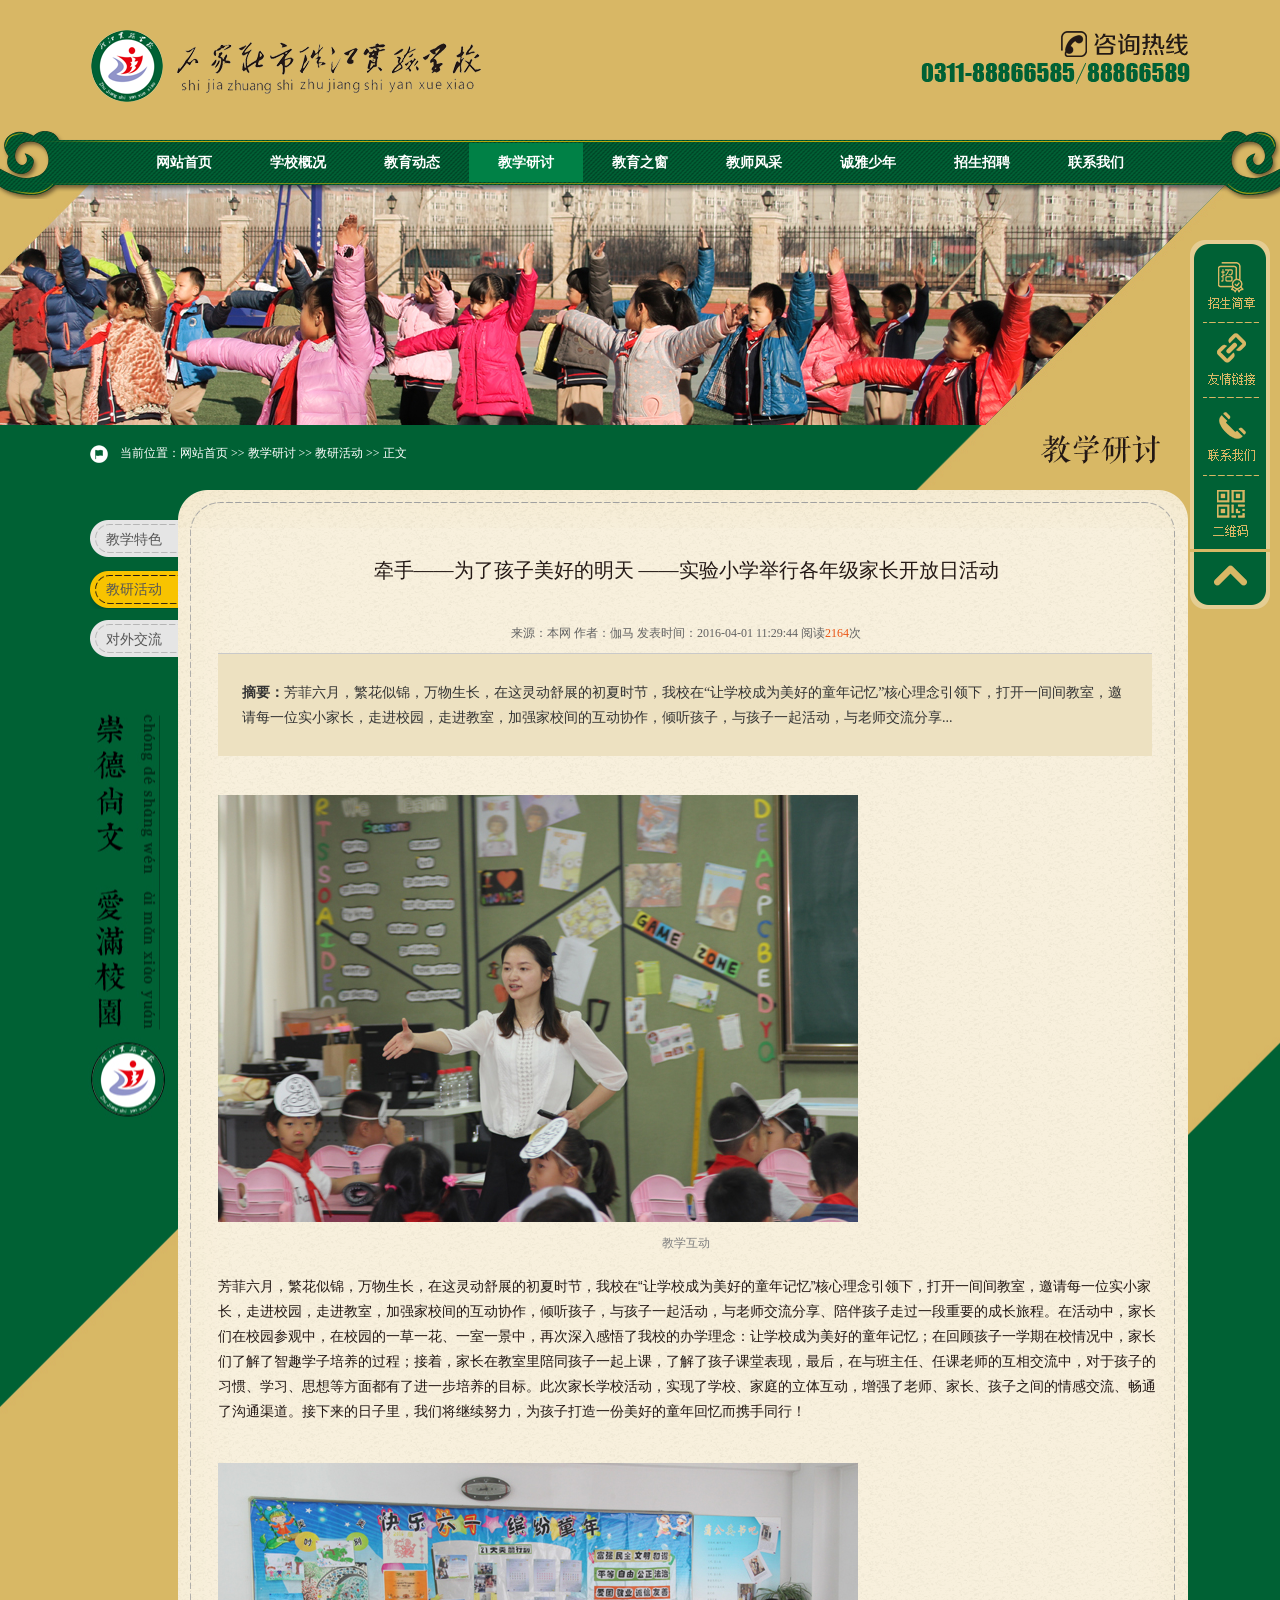
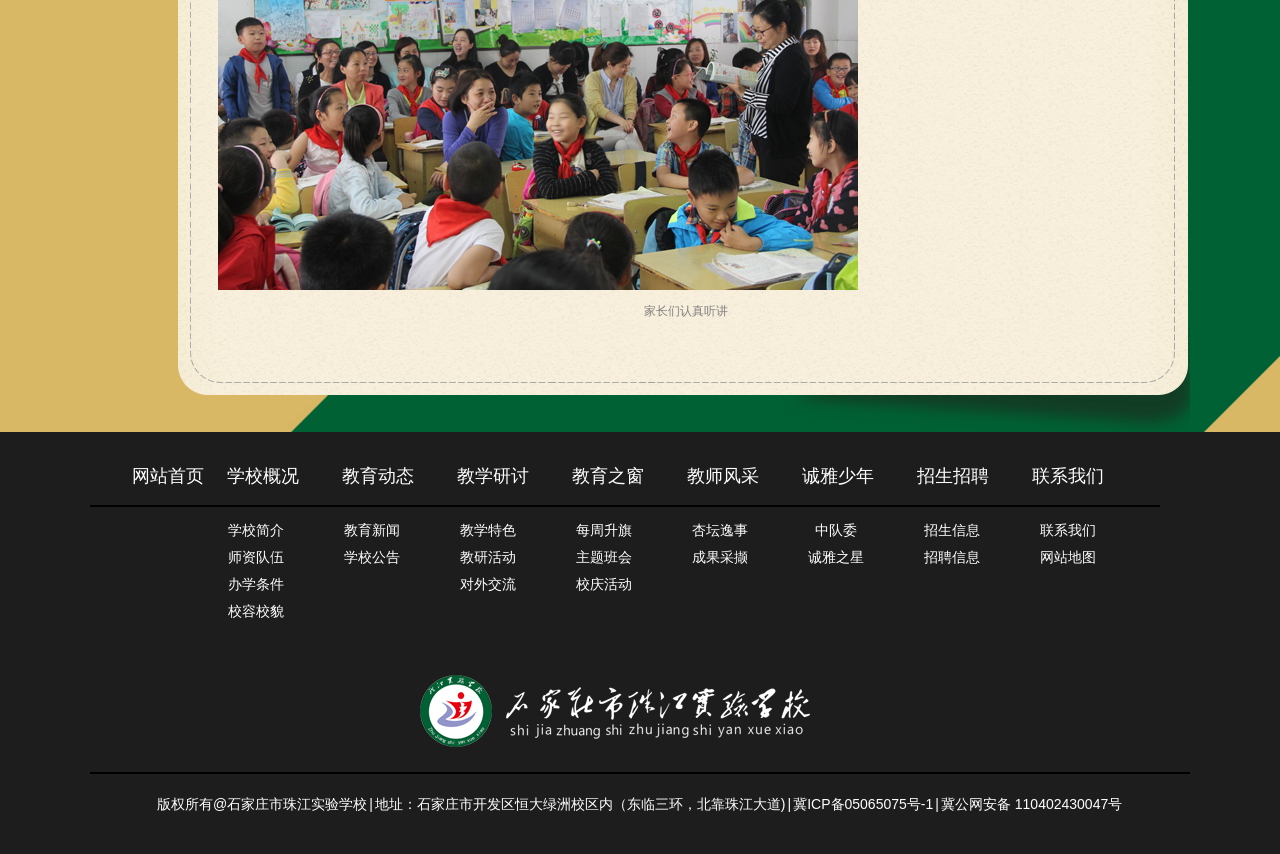
<file: teachings.html>
<!DOCTYPE html>
<html lang="zh-cn">
<head>
<meta charset="UTF-8">
<title>石家庄市珠江实验学校</title>
<link rel="stylesheet" href="css/style.css">
<link rel="stylesheet" href="css/common.css">
</head>
<body>
	<div class="logobox">
		<div class="container fix">
			<div class="fl mt30"><img src="images/logo_03.png" alt=""></div>
			<div class="fr mt30"><img src="images/iph_06.png" alt=""></div>
		</div>
		<div class="listnav abs">
			<ul>
				<li class="nLi on nav_left">
					<h3><a href="">网站首页</a></h3>
				</li>
				<li class="nLi">
					<h3><a href="">学校概况</a></h3>
					<ul class="sub fix st dute1">
						<li class="surli1 pr30 mt10"><img src="images/schoolimg_03.jpg" alt=""></li>
						<li class="surli2 pr30 mt20"><a href="">为学生的全面发展,<br>终身发展生命成长而奠基。</a></li>
						<li class="surli3 pr30 mt20"><a href="">学校简介</a></li>
						<li class="surli3 pr30 mt20"><a href="">师资队伍</a></li>
						<li class="surli3 pr30"><a href="">办学条件</a></li>
						<li class="surli3"><a href="">校容校貌</a></li>
					</ul>
				</li>
				<li class="nLi">
					<h3><a href="">教育动态</a></h3>
					<ul class="sub fix st dute1">
						<li class="surli1 pr30 mt10"><img src="images/schoolimg_03.jpg" alt=""></li>
						<li class="surli2 pr30 mt20"><a href="">为学生的全面发展,<br>终身发展生命成长而奠基。</a></li>
						<li class="surli3 pr30 mt20"><a href="">学校简介</a></li>
						<li class="surli3 pr30 mt20"><a href="">师资队伍</a></li>
						<li class="surli3 pr30"><a href="">办学条件</a></li>
						<li class="surli3"><a href="">校容校貌</a></li>
					</ul>
				</li>
				<li class="nLi ">
					<h3><a href="" class="navshow">教学研讨</a></h3>
					<ul class="sub fix st dute1">
						<li class="surli1 pr30 mt10"><img src="images/schoolimg_03.jpg" alt=""></li>
						<li class="surli2 pr30 mt20"><a href="">为学生的全面发展,<br>终身发展生命成长而奠基。</a></li>
						<li class="surli3 pr30 mt20"><a href="">学校简介</a></li>
						<li class="surli3 pr30 mt20"><a href="">师资队伍</a></li>
						<li class="surli3 pr30"><a href="">办学条件</a></li>
						<li class="surli3"><a href="">校容校貌</a></li>
					</ul>
				</li>
				<li class="nLi">
					<h3><a href="">教育之窗</a></h3>
					<ul class="sub fix st dute1">
						<li class="surli1 pr30 mt10"><img src="images/schoolimg_03.jpg" alt=""></li>
						<li class="surli2 pr30 mt20"><a href="">为学生的全面发展,<br>终身发展生命成长而奠基。</a></li>
						<li class="surli3 pr30 mt20"><a href="">学校简介</a></li>
						<li class="surli3 pr30 mt20"><a href="">师资队伍</a></li>
						<li class="surli3 pr30"><a href="">办学条件</a></li>
						<li class="surli3"><a href="">校容校貌</a></li>
					</ul>
				</li>
				<li class="nLi">
					<h3><a href="">教师风采</a></h3>
					<ul class="sub fix st dute2">
						<li class="surli1 pr30 mt10"><img src="images/schoolimg_03.jpg" alt=""></li>
						<li class="surli2 pr30 mt20"><a href="">为学生的全面发展,<br>终身发展生命成长而奠基。</a></li>
						<li class="surli3 pr30 mt20"><a href="">学校简介</a></li>
						<li class="surli3 pr30 mt20"><a href="">师资队伍</a></li>
						<li class="surli3 pr30"><a href="">办学条件</a></li>
						<li class="surli3"><a href="">校容校貌</a></li>
					</ul>
				</li>
				<li class="nLi">
					<h3><a href="">诚雅少年</a></h3>
					<ul class="sub fix st dute2">
						<li class="surli1 pr30 mt10"><img src="images/schoolimg_03.jpg" alt=""></li>
						<li class="surli2 pr30 mt20"><a href="">为学生的全面发展,<br>终身发展生命成长而奠基。</a></li>
						<li class="surli3 pr30 mt20"><a href="">学校简介</a></li>
						<li class="surli3 pr30 mt20"><a href="">师资队伍</a></li>
						<li class="surli3 pr30"><a href="">办学条件</a></li>
						<li class="surli3"><a href="">校容校貌</a></li>
					</ul>
				</li>
				<li class="nLi">
					<h3><a href="">招生招聘</a></h3>
					<ul class="sub fix st dute2">
						<li class="surli1 pr30 mt10"><img src="images/schoolimg_03.jpg" alt=""></li>
						<li class="surli2 pr30 mt20"><a href="">为学生的全面发展,<br>终身发展生命成长而奠基。</a></li>
						<li class="surli3 pr30 mt20"><a href="">学校简介</a></li>
						<li class="surli3 pr30 mt20"><a href="">师资队伍</a></li>
						<li class="surli3 pr30"><a href="">办学条件</a></li>
						<li class="surli3"><a href="">校容校貌</a></li>
					</ul>
				</li>
				<li class="nLi">
					<h3><a href="">联系我们</a></h3>
					<ul class="sub fix st dute2">
						<li class="surli1 pr30 mt10"><img src="images/schoolimg_03.jpg" alt=""></li>
						<li class="surli2 pr30 mt20"><a href="">为学生的全面发展,<br>终身发展生命成长而奠基。</a></li>
						<li class="surli3 pr30 mt20"><a href="">学校简介</a></li>
						<li class="surli3 pr30 mt20"><a href="">师资队伍</a></li>
						<li class="surli3 pr30"><a href="">办学条件</a></li>
						<li class="surli3"><a href="">校容校貌</a></li>
					</ul>
				</li>
			</ul>
		</div>
	</div>
	<div class="dingtu1"></div>
	<div class="teaings_con">
		<div class="container">
			<ul class="gps fix"> 
				<li class="gpsli1 fl st">当前位置：<a href="">网站首页</a> >> <a href="">教学研讨</a> >> <a href="">教研活动</a> >> 正文</li>
				<li class="gpsli2 fr"></li>
			</ul>
			<div class="teaching container rel">
				<div class="fix ovh">
					<div class="s_teachingtab_tit fl">
						<a href="">教学特色</a>
						<a href="" class="select">教研活动</a>
						<a href="">对外交流</a>
					</div>
					<div  class="s_teachingtab_con fl">
						<div class="s_teaingstop"></div>
						<div class="s_teaingscenter">
							<p class="s_teaingbt1 wr tc">牵手——为了孩子美好的明天 ——实验小学举行各年级家长开放日活动</p>	
							<p class="s_teaingtime1 tc st">来源：本网 作者：伽马 发表时间：2016-04-01 11:29:44 阅读<i>2164</i>次</p>	
							<p class="s_teaingzhai1 st"><i>摘要：</i>芳菲六月，繁花似锦，万物生长，在这灵动舒展的初夏时节，我校在“让学校成为美好的童年记忆”核心理念引领下，打开一间间教室，邀请每一位实小家长，走进校园，走进教室，加强家校间的互动协作，倾听孩子，与孩子一起活动，与老师交流分享...</p>
							<img src="images/s_teaimg1_03.jpg" alt=""class="s_teaingimg1">
							<p class="s_teaingimgw1 tc">教学互动</p>
							<p  class="s_teaingw1">芳菲六月，繁花似锦，万物生长，在这灵动舒展的初夏时节，我校在“让学校成为美好的童年记忆”核心理念引领下，打开一间间教室，邀请每一位实小家长，走进校园，走进教室，加强家校间的互动协作，倾听孩子，与孩子一起活动，与老师交流分享、陪伴孩子走过一段重要的成长旅程。在活动中，家长们在校园参观中，在校园的一草一花、一室一景中，再次深入感悟了我校的办学理念：让学校成为美好的童年记忆；在回顾孩子一学期在校情况中，家长们了解了智趣学子培养的过程；接着，家长在教室里陪同孩子一起上课，了解了孩子课堂表现，最后，在与班主任、任课老师的互相交流中，对于孩子的习惯、学习、思想等方面都有了进一步培养的目标。此次家长学校活动，实现了学校、家庭的立体互动，增强了老师、家长、孩子之间的情感交流、畅通了沟通渠道。接下来的日子里，我们将继续努力，为孩子打造一份美好的童年回忆而携手同行！</p>
							<img src="images/s_teaimg1_06.jpg" alt=""class="s_teaingimg1">
							<p  class="s_teaingimgw1 tc">家长们认真听讲</p>							
						</div>
						<div class="s_teaingsbottom"></div>
					</div>
				</div>
			</div>
		</div>
	</div>
	<div class="foot2">
		<div class="container fix ovh">
			<ul class="foot_c1 fix ovh">
				<li><a href="" class="ml20">网站首页</a></li>
				<li><a href="">学校概况</a></li>
				<li><a href="">教育动态</a></li>
				<li><a href="">教学研讨</a></li>
				<li><a href="">教育之窗</a></li>
				<li><a href="">教师风采</a></li>
				<li><a href="">诚雅少年</a></li>
				<li><a href="">招生招聘</a></li>
				<li><a href="">联系我们</a></li>
			</ul>
			<ul class="foot_c2 fl f2ml">
				<li><a href="">学校简介</a></li>
				<li><a href="">师资队伍</a></li>
				<li><a href="">办学条件</a></li>
				<li><a href="">校容校貌</a></li>
			</ul>
			<ul class="foot_c2 fl">
				<li><a href="">教育新闻</a></li>
				<li><a href="">学校公告</a></li>
			</ul>
			<ul class="foot_c2 fl">
				<li><a href="">教学特色</a></li>
				<li><a href="">教研活动</a></li>
				<li><a href="">对外交流</a></li>
			</ul>
			<ul class="foot_c2 fl">
				<li><a href="">每周升旗</a></li>
				<li><a href="">主题班会</a></li>
				<li><a href="">校庆活动</a></li>
			</ul>
			<ul class="foot_c2 fl">
				<li><a href="">杏坛逸事</a></li>
				<li><a href="">成果采撷</a></li>
			</ul>
			<ul class="foot_c2 fl">
				<li><a href="">中队委 </a></li>
				<li><a href="">诚雅之星</a></li>
			</ul>
			<ul class="foot_c2 fl">
				<li><a href="">招生信息</a></li>
				<li><a href="">招聘信息</a></li>
			</ul>
			<ul class="foot_c2 fl">
				<li><a href="">联系我们</a></li>
				<li><a href="">网站地图</a></li>
			</ul>
			
		</div>

		<div class="foot3 container">
			<img src="images/foot_logo_07.png" alt="" >
			<p class="boder"></p>
			<p class="dizhi"><span>版权所有@石家庄市珠江实验学校</span>|<span>地址：石家庄市开发区恒大绿洲校区内（东临三环，北靠珠江大道)</span>|<span>冀ICP备05065075号-1</span>|<span>冀公网安备 110402430047号</span></p>
		</div>
	</div>
	<div id="right_bar">
		<a href=""></a>
		<a href=""></a>
		<a href=""></a>
		<a style="position: relative;">
			<img class="ewm" src="images/ewm.png" style="position: absolute;right: 120px;top: -66px;display: none;">
		</a>
		<span></span>
	</div>
</body>
<script type="text/javascript"src="js/jq.js"></script>
<script type="text/javascript" src="js/js.js"></script>
</html>
</file>
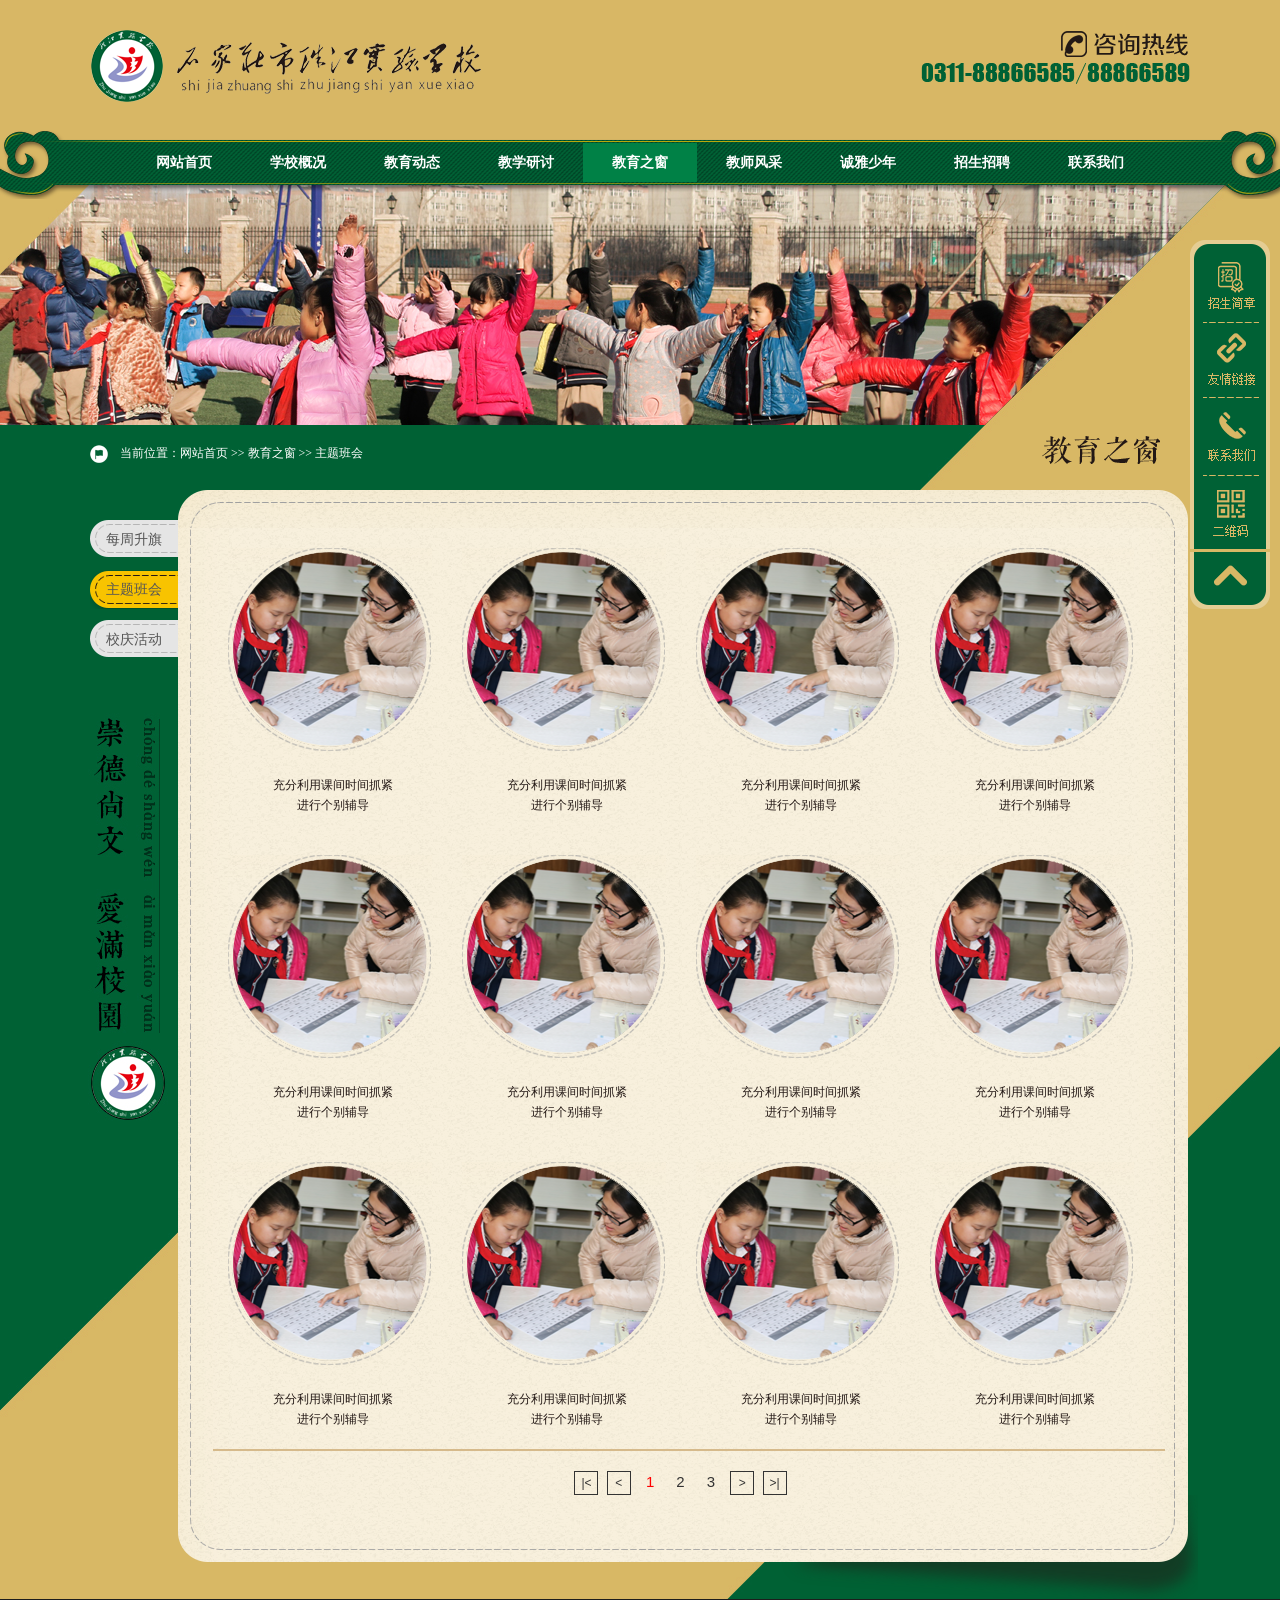
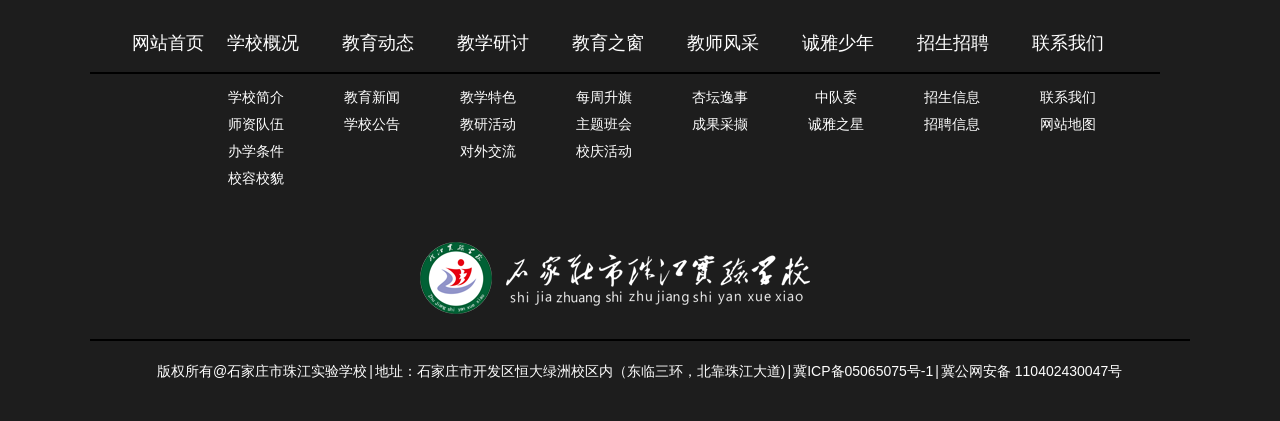
<file: wind.html>
<!DOCTYPE html>
<html lang="zh-cn">
<head>
<meta charset="UTF-8">
<title>石家庄市珠江实验学校</title>
<link rel="stylesheet" href="css/style.css">
<link rel="stylesheet" href="css/common.css">
</head>
<body>
	<div class="logobox">
		<div class="container fix">
			<div class="fl mt30"><img src="images/logo_03.png" alt=""></div>
			<div class="fr mt30"><img src="images/iph_06.png" alt=""></div>
		</div>
		<div class="listnav abs">
			<ul>
				<li class="nLi on nav_left">
					<h3><a href="">网站首页</a></h3>
				</li>
				<li class="nLi">
					<h3><a href="">学校概况</a></h3>
					<ul class="sub fix st dute1">
						<li class="surli1 pr30 mt10"><img src="images/schoolimg_03.jpg" alt=""></li>
						<li class="surli2 pr30 mt20"><a href="">为学生的全面发展,<br>终身发展生命成长而奠基。</a></li>
						<li class="surli3 pr30 mt20"><a href="">学校简介</a></li>
						<li class="surli3 pr30 mt20"><a href="">师资队伍</a></li>
						<li class="surli3 pr30"><a href="">办学条件</a></li>
						<li class="surli3"><a href="">校容校貌</a></li>
					</ul>
				</li>
				<li class="nLi">
					<h3><a href="">教育动态</a></h3>
					<ul class="sub fix st dute1">
						<li class="surli1 pr30 mt10"><img src="images/schoolimg_03.jpg" alt=""></li>
						<li class="surli2 pr30 mt20"><a href="">为学生的全面发展,<br>终身发展生命成长而奠基。</a></li>
						<li class="surli3 pr30 mt20"><a href="">学校简介</a></li>
						<li class="surli3 pr30 mt20"><a href="">师资队伍</a></li>
						<li class="surli3 pr30"><a href="">办学条件</a></li>
						<li class="surli3"><a href="">校容校貌</a></li>
					</ul>
				</li>
				<li class="nLi ">
					<h3><a href="">教学研讨</a></h3>
					<ul class="sub fix st dute1">
						<li class="surli1 pr30 mt10"><img src="images/schoolimg_03.jpg" alt=""></li>
						<li class="surli2 pr30 mt20"><a href="">为学生的全面发展,<br>终身发展生命成长而奠基。</a></li>
						<li class="surli3 pr30 mt20"><a href="">学校简介</a></li>
						<li class="surli3 pr30 mt20"><a href="">师资队伍</a></li>
						<li class="surli3 pr30"><a href="">办学条件</a></li>
						<li class="surli3"><a href="">校容校貌</a></li>
					</ul>
				</li>
				<li class="nLi">
					<h3><a href="" class="navshow">教育之窗</a></h3>
					<ul class="sub fix st dute1">
						<li class="surli1 pr30 mt10"><img src="images/schoolimg_03.jpg" alt=""></li>
						<li class="surli2 pr30 mt20"><a href="">为学生的全面发展,<br>终身发展生命成长而奠基。</a></li>
						<li class="surli3 pr30 mt20"><a href="">学校简介</a></li>
						<li class="surli3 pr30 mt20"><a href="">师资队伍</a></li>
						<li class="surli3 pr30"><a href="">办学条件</a></li>
						<li class="surli3"><a href="">校容校貌</a></li>
					</ul>
				</li>
				<li class="nLi">
					<h3><a href="">教师风采</a></h3>
					<ul class="sub fix st dute2">
						<li class="surli1 pr30 mt10"><img src="images/schoolimg_03.jpg" alt=""></li>
						<li class="surli2 pr30 mt20"><a href="">为学生的全面发展,<br>终身发展生命成长而奠基。</a></li>
						<li class="surli3 pr30 mt20"><a href="">学校简介</a></li>
						<li class="surli3 pr30 mt20"><a href="">师资队伍</a></li>
						<li class="surli3 pr30"><a href="">办学条件</a></li>
						<li class="surli3"><a href="">校容校貌</a></li>
					</ul>
				</li>
				<li class="nLi">
					<h3><a href="">诚雅少年</a></h3>
					<ul class="sub fix st dute2">
						<li class="surli1 pr30 mt10"><img src="images/schoolimg_03.jpg" alt=""></li>
						<li class="surli2 pr30 mt20"><a href="">为学生的全面发展,<br>终身发展生命成长而奠基。</a></li>
						<li class="surli3 pr30 mt20"><a href="">学校简介</a></li>
						<li class="surli3 pr30 mt20"><a href="">师资队伍</a></li>
						<li class="surli3 pr30"><a href="">办学条件</a></li>
						<li class="surli3"><a href="">校容校貌</a></li>
					</ul>
				</li>
				<li class="nLi">
					<h3><a href="">招生招聘</a></h3>
					<ul class="sub fix st dute2">
						<li class="surli1 pr30 mt10"><img src="images/schoolimg_03.jpg" alt=""></li>
						<li class="surli2 pr30 mt20"><a href="">为学生的全面发展,<br>终身发展生命成长而奠基。</a></li>
						<li class="surli3 pr30 mt20"><a href="">学校简介</a></li>
						<li class="surli3 pr30 mt20"><a href="">师资队伍</a></li>
						<li class="surli3 pr30"><a href="">办学条件</a></li>
						<li class="surli3"><a href="">校容校貌</a></li>
					</ul>
				</li>
				<li class="nLi">
					<h3><a href="">联系我们</a></h3>
					<ul class="sub fix st dute2">
						<li class="surli1 pr30 mt10"><img src="images/schoolimg_03.jpg" alt=""></li>
						<li class="surli2 pr30 mt20"><a href="">为学生的全面发展,<br>终身发展生命成长而奠基。</a></li>
						<li class="surli3 pr30 mt20"><a href="">学校简介</a></li>
						<li class="surli3 pr30 mt20"><a href="">师资队伍</a></li>
						<li class="surli3 pr30"><a href="">办学条件</a></li>
						<li class="surli3"><a href="">校容校貌</a></li>
					</ul>
				</li>
			</ul>
		</div>
	</div>
	<div class="dingtu1"></div>
	<div class="wind_con">
		<div class="container">
			<ul class="gps fix"> 
				<li class="gpsli1 fl st">当前位置：<a href="">网站首页</a> >> <a href="">教育之窗</a> >> <a href="">主题班会</a></li>
				<li class="s_windli2 fr"></li>
			</ul>
			<div class="teaching container rel">
				<div id="s_windtab" class="fix">
					<div class="s_teachingtab_tit fl">
						<a href="">每周升旗</a>
						<a href="" class="select">主题班会</a>
						<a href="">校庆活动</a>
					</div>
					<div  class=" fl s_wintabinner">
						<div class="s_windtop"></div>
						<div class="s_windcenter">
							<ul class="fix">
								<li class="fl mbwinli">
									<a href="">
									    <div class="img rel">
									        <img src="images/s_windimg1_03.png" alt="" class="swinding1 db auto"/><div class="img1 abs"></div>
									    </div>
									<i class=" db tc">充分利用课间时间抓紧进行个别辅导</i></a>
								</li>
								<li class="fl mbwinli">
									<a href="">
									    <div class="img rel">
									        <img src="images/s_windimg1_03.png" alt="" class="swinding1 db auto"/><div class="img1 abs"></div>
									    </div>
									<i class=" db tc">充分利用课间时间抓紧进行个别辅导</i></a>
								</li>
								<li class="fl mbwinli">
									<a href="">
									    <div class="img rel">
									        <img src="images/s_windimg1_03.png" alt="" class="swinding1 db auto"/><div class="img1 abs"></div>
									    </div>
									<i class=" db tc">充分利用课间时间抓紧进行个别辅导</i></a>
								</li>								
								<li class="fl mbwinli">
									<a href="">
									    <div class="img rel">
									        <img src="images/s_windimg1_03.png" alt="" class="swinding1 db auto"/><div class="img1 abs"></div>
									    </div>
									<i class=" db tc">充分利用课间时间抓紧进行个别辅导</i></a>
								</li>								
								<li class="fl mbwinli">
									<a href="">
									    <div class="img rel">
									        <img src="images/s_windimg1_03.png" alt="" class="swinding1 db auto"/><div class="img1 abs"></div>
									    </div>
									<i class=" db tc">充分利用课间时间抓紧进行个别辅导</i></a>
								</li>								
								<li class="fl mbwinli">
									<a href="">
									    <div class="img rel">
									        <img src="images/s_windimg1_03.png" alt="" class="swinding1 db auto"/><div class="img1 abs"></div>
									    </div>
									<i class=" db tc">充分利用课间时间抓紧进行个别辅导</i></a>
								</li>								
								<li class="fl mbwinli">
									<a href="">
									    <div class="img rel">
									        <img src="images/s_windimg1_03.png" alt="" class="swinding1 db auto"/><div class="img1 abs"></div>
									    </div>
									<i class=" db tc">充分利用课间时间抓紧进行个别辅导</i></a>
								</li>								
								<li class="fl mbwinli">
									<a href="">
									    <div class="img rel">
									        <img src="images/s_windimg1_03.png" alt="" class="swinding1 db auto"/><div class="img1 abs"></div>
									    </div>
									<i class=" db tc">充分利用课间时间抓紧进行个别辅导</i></a>
								</li>								
								<li class="fl mbwinli">
									<a href="">
									    <div class="img rel">
									        <img src="images/s_windimg1_03.png" alt="" class="swinding1 db auto"/><div class="img1 abs"></div>
									    </div>
									<i class=" db tc">充分利用课间时间抓紧进行个别辅导</i></a>
								</li>								
								<li class="fl mbwinli">
									<a href="">
									    <div class="img rel">
									        <img src="images/s_windimg1_03.png" alt="" class="swinding1 db auto"/><div class="img1 abs"></div>
									    </div>
									<i class=" db tc">充分利用课间时间抓紧进行个别辅导</i></a>
								</li>								
								<li class="fl mbwinli">
									<a href="">
									    <div class="img rel">
									        <img src="images/s_windimg1_03.png" alt="" class="swinding1 db auto"/><div class="img1 abs"></div>
									    </div>
									<i class=" db tc">充分利用课间时间抓紧进行个别辅导</i></a>
								</li>								
								<li class="fl mbwinli">
									<a href="">
									    <div class="img rel">
									        <img src="images/s_windimg1_03.png" alt="" class="swinding1 db auto"/><div class="img1 abs"></div>
									    </div>
									<i class=" db tc">充分利用课间时间抓紧进行个别辅导</i></a>
								</li>								
							</ul>
							<div class="teacherboder"></div>
							<div class="tiaoye mt20">
								<a href="" class="ty1">|<</a>
								<a href="" class="ty1"><</a>
								<a href="" class="red">1</a>
								<a href="" class="asx">2</a>
								<a href="" class="asx">3</a>
								<a href="" class="ty1">></a>
								<a href="" class="ty1">>|</a>
							</div>
						</div>
						<div class="s_windbottom"></div>
					</div>
				</div>
			</div>
		</div>
	</div>
	<div class="foot2">
		<div class="container fix ovh">
			<ul class="foot_c1 fix ovh">
				<li><a href="" class="ml20">网站首页</a></li>
				<li><a href="">学校概况</a></li>
				<li><a href="">教育动态</a></li>
				<li><a href="">教学研讨</a></li>
				<li><a href="">教育之窗</a></li>
				<li><a href="">教师风采</a></li>
				<li><a href="">诚雅少年</a></li>
				<li><a href="">招生招聘</a></li>
				<li><a href="">联系我们</a></li>
			</ul>
			<ul class="foot_c2 fl f2ml">
				<li><a href="">学校简介</a></li>
				<li><a href="">师资队伍</a></li>
				<li><a href="">办学条件</a></li>
				<li><a href="">校容校貌</a></li>
			</ul>
			<ul class="foot_c2 fl">
				<li><a href="">教育新闻</a></li>
				<li><a href="">学校公告</a></li>
			</ul>
			<ul class="foot_c2 fl">
				<li><a href="">教学特色</a></li>
				<li><a href="">教研活动</a></li>
				<li><a href="">对外交流</a></li>
			</ul>
			<ul class="foot_c2 fl">
				<li><a href="">每周升旗</a></li>
				<li><a href="">主题班会</a></li>
				<li><a href="">校庆活动</a></li>
			</ul>
			<ul class="foot_c2 fl">
				<li><a href="">杏坛逸事</a></li>
				<li><a href="">成果采撷</a></li>
			</ul>
			<ul class="foot_c2 fl">
				<li><a href="">中队委 </a></li>
				<li><a href="">诚雅之星</a></li>
			</ul>
			<ul class="foot_c2 fl">
				<li><a href="">招生信息</a></li>
				<li><a href="">招聘信息</a></li>
			</ul>
			<ul class="foot_c2 fl">
				<li><a href="">联系我们</a></li>
				<li><a href="">网站地图</a></li>
			</ul>
			
		</div>

		<div class="foot3 container">
			<img src="images/foot_logo_07.png" alt="" >
			<p class="boder"></p>
			<p class="dizhi"><span>版权所有@石家庄市珠江实验学校</span>|<span>地址：石家庄市开发区恒大绿洲校区内（东临三环，北靠珠江大道)</span>|<span>冀ICP备05065075号-1</span>|<span>冀公网安备 110402430047号</span></p>
		</div>
	</div>
	<div id="right_bar">
		<a href=""></a>
		<a href=""></a>
		<a href=""></a>
		<a style="position: relative;">
			<img class="ewm" src="images/ewm.png" style="position: absolute;right: 120px;top: -66px;display: none;">
		</a>
		<span></span>
	</div>
</body>
<script type="text/javascript"src="js/jq.js"></script>
<script type="text/javascript" src="js/js.js"></script>
</html>
</file>
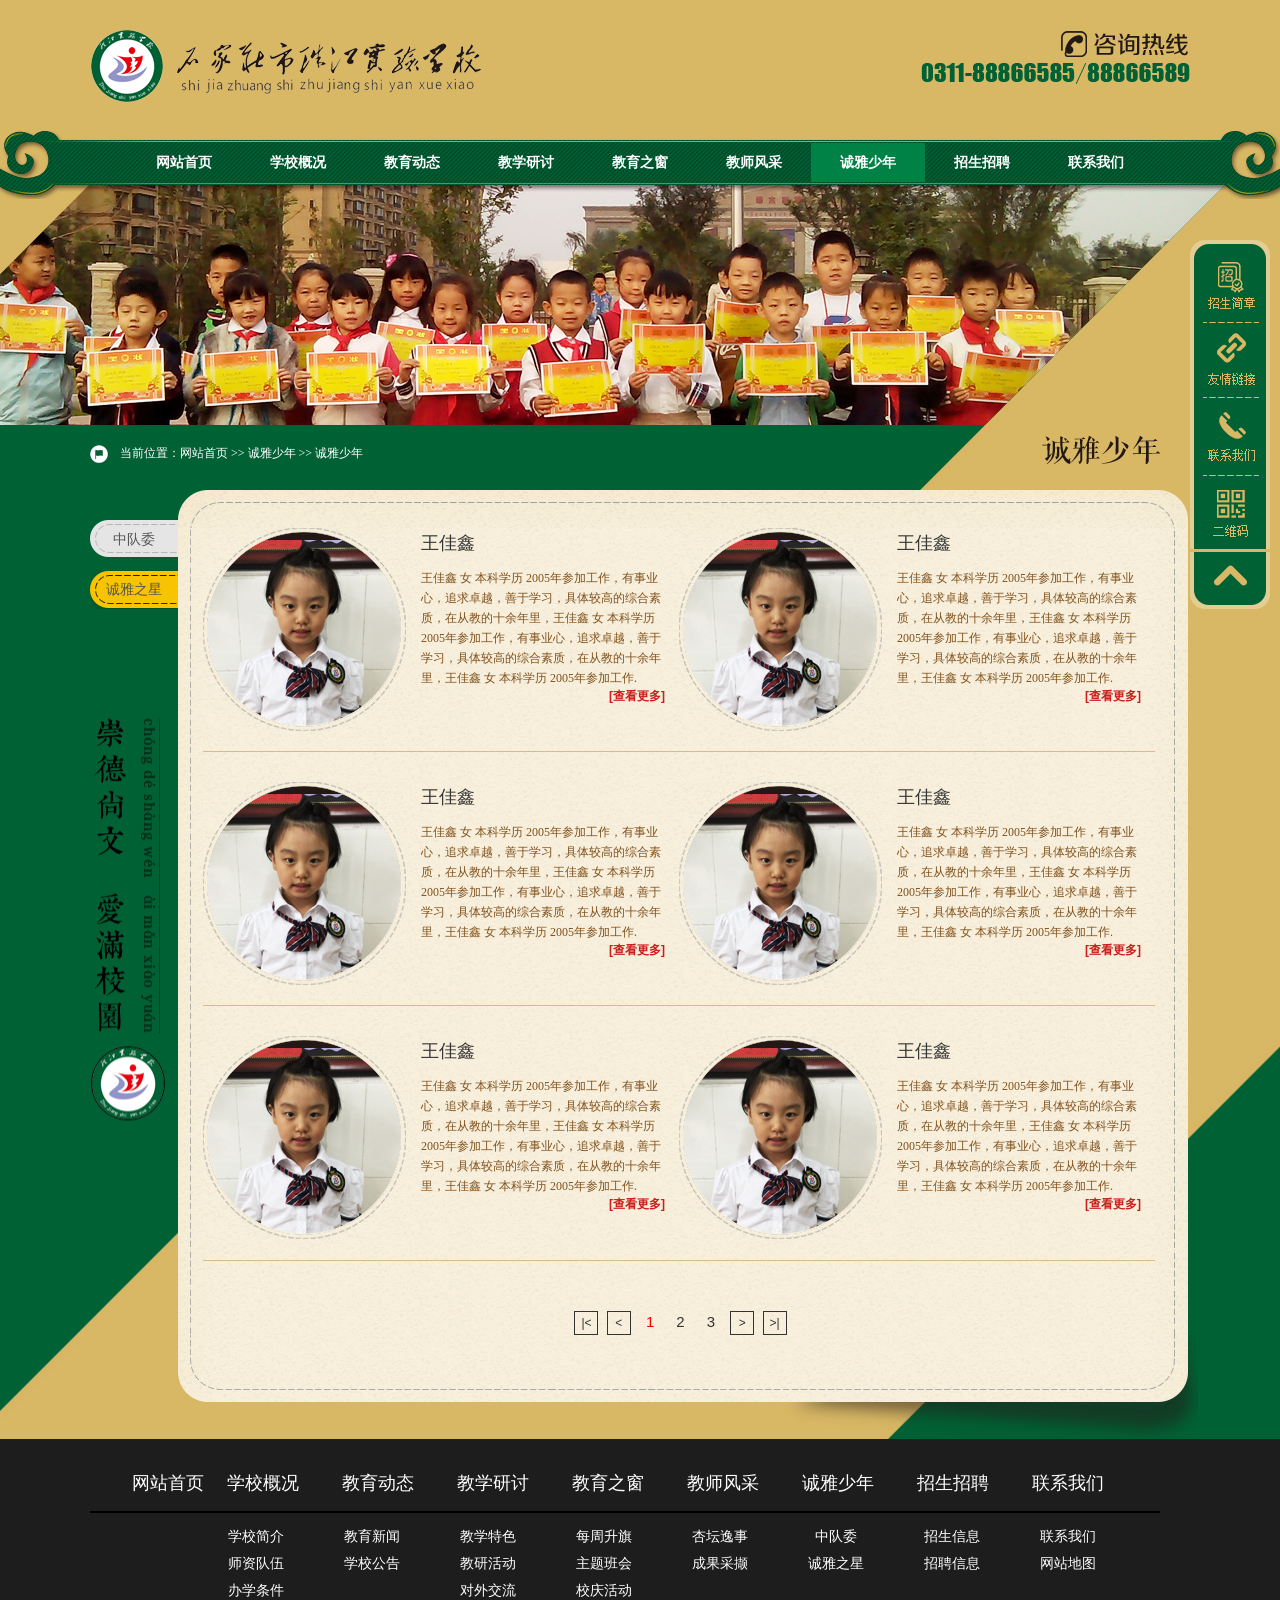
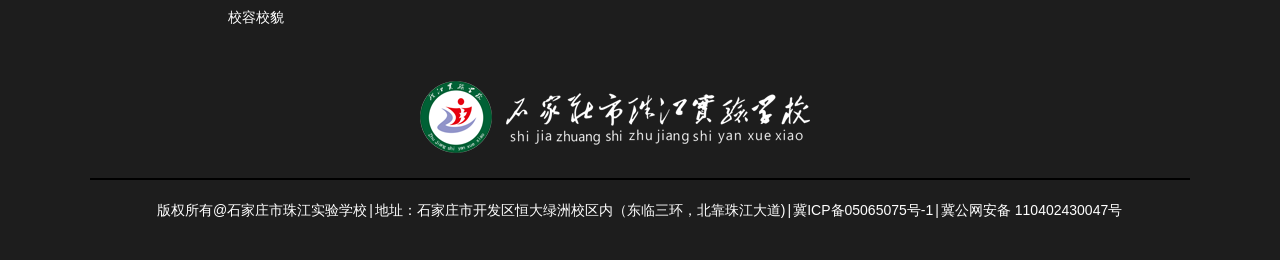
<file: young.html>
<!DOCTYPE html>
<html lang="zh-cn">
<head>
<meta charset="UTF-8">
<title>石家庄市珠江实验学校</title>
<link rel="stylesheet" href="css/style.css">
<link rel="stylesheet" href="css/common.css">
</head>
<body>
	<div class="logobox">
		<div class="container fix">
			<div class="fl mt30"><img src="images/logo_03.png" alt=""></div>
			<div class="fr mt30"><img src="images/iph_06.png" alt=""></div>
		</div>
		<div class="listnav abs">
			<ul>
				<li class="nLi on nav_left">
					<h3><a href="">网站首页</a></h3>
				</li>
				<li class="nLi">
					<h3><a href="">学校概况</a></h3>
					<ul class="sub fix st dute1">
						<li class="surli1 pr30 mt10"><img src="images/schoolimg_03.jpg" alt=""></li>
						<li class="surli2 pr30 mt20"><a href="">为学生的全面发展,<br>终身发展生命成长而奠基。</a></li>
						<li class="surli3 pr30 mt20"><a href="">学校简介</a></li>
						<li class="surli3 pr30 mt20"><a href="">师资队伍</a></li>
						<li class="surli3 pr30"><a href="">办学条件</a></li>
						<li class="surli3"><a href="">校容校貌</a></li>
					</ul>
				</li>
				<li class="nLi">
					<h3><a href="">教育动态</a></h3>
					<ul class="sub fix st dute1">
						<li class="surli1 pr30 mt10"><img src="images/schoolimg_03.jpg" alt=""></li>
						<li class="surli2 pr30 mt20"><a href="">为学生的全面发展,<br>终身发展生命成长而奠基。</a></li>
						<li class="surli3 pr30 mt20"><a href="">学校简介</a></li>
						<li class="surli3 pr30 mt20"><a href="">师资队伍</a></li>
						<li class="surli3 pr30"><a href="">办学条件</a></li>
						<li class="surli3"><a href="">校容校貌</a></li>
					</ul>
				</li>
				<li class="nLi ">
					<h3><a href="">教学研讨</a></h3>
					<ul class="sub fix st dute1">
						<li class="surli1 pr30 mt10"><img src="images/schoolimg_03.jpg" alt=""></li>
						<li class="surli2 pr30 mt20"><a href="">为学生的全面发展,<br>终身发展生命成长而奠基。</a></li>
						<li class="surli3 pr30 mt20"><a href="">学校简介</a></li>
						<li class="surli3 pr30 mt20"><a href="">师资队伍</a></li>
						<li class="surli3 pr30"><a href="">办学条件</a></li>
						<li class="surli3"><a href="">校容校貌</a></li>
					</ul>
				</li>
				<li class="nLi">
					<h3><a href="">教育之窗</a></h3>
					<ul class="sub fix st dute1">
						<li class="surli1 pr30 mt10"><img src="images/schoolimg_03.jpg" alt=""></li>
						<li class="surli2 pr30 mt20"><a href="">为学生的全面发展,<br>终身发展生命成长而奠基。</a></li>
						<li class="surli3 pr30 mt20"><a href="">学校简介</a></li>
						<li class="surli3 pr30 mt20"><a href="">师资队伍</a></li>
						<li class="surli3 pr30"><a href="">办学条件</a></li>
						<li class="surli3"><a href="">校容校貌</a></li>
					</ul>
				</li>
				<li class="nLi">
					<h3><a href="">教师风采</a></h3>
					<ul class="sub fix st dute2">
						<li class="surli1 pr30 mt10"><img src="images/schoolimg_03.jpg" alt=""></li>
						<li class="surli2 pr30 mt20"><a href="">为学生的全面发展,<br>终身发展生命成长而奠基。</a></li>
						<li class="surli3 pr30 mt20"><a href="">学校简介</a></li>
						<li class="surli3 pr30 mt20"><a href="">师资队伍</a></li>
						<li class="surli3 pr30"><a href="">办学条件</a></li>
						<li class="surli3"><a href="">校容校貌</a></li>
					</ul>
				</li>
				<li class="nLi">
					<h3><a href="" class="navshow">诚雅少年</a></h3>
					<ul class="sub fix st dute2">
						<li class="surli1 pr30 mt10"><img src="images/schoolimg_03.jpg" alt=""></li>
						<li class="surli2 pr30 mt20"><a href="">为学生的全面发展,<br>终身发展生命成长而奠基。</a></li>
						<li class="surli3 pr30 mt20"><a href="">学校简介</a></li>
						<li class="surli3 pr30 mt20"><a href="">师资队伍</a></li>
						<li class="surli3 pr30"><a href="">办学条件</a></li>
						<li class="surli3"><a href="">校容校貌</a></li>
					</ul>
				</li>
				<li class="nLi">
					<h3><a href="">招生招聘</a></h3>
					<ul class="sub fix st dute2">
						<li class="surli1 pr30 mt10"><img src="images/schoolimg_03.jpg" alt=""></li>
						<li class="surli2 pr30 mt20"><a href="">为学生的全面发展,<br>终身发展生命成长而奠基。</a></li>
						<li class="surli3 pr30 mt20"><a href="">学校简介</a></li>
						<li class="surli3 pr30 mt20"><a href="">师资队伍</a></li>
						<li class="surli3 pr30"><a href="">办学条件</a></li>
						<li class="surli3"><a href="">校容校貌</a></li>
					</ul>
				</li>
				<li class="nLi">
					<h3><a href="">联系我们</a></h3>
					<ul class="sub fix st dute2">
						<li class="surli1 pr30 mt10"><img src="images/schoolimg_03.jpg" alt=""></li>
						<li class="surli2 pr30 mt20"><a href="">为学生的全面发展,<br>终身发展生命成长而奠基。</a></li>
						<li class="surli3 pr30 mt20"><a href="">学校简介</a></li>
						<li class="surli3 pr30 mt20"><a href="">师资队伍</a></li>
						<li class="surli3 pr30"><a href="">办学条件</a></li>
						<li class="surli3"><a href="">校容校貌</a></li>
					</ul>
				</li>
			</ul>
		</div>
	</div>
	<div class="s_youngheadimg"></div>
	<div class="s_young_con">
		<div class="container">
			<ul class="gps fix"> 
				<li class="gpsli1 fl st">当前位置：<a href="">网站首页</a> >> <a href="">诚雅少年</a> >> <a href="">诚雅少年</a></li>
				<li class="s_youngli2 fr"></li>
			</ul>
			<div class="fix container teaching ">
				<div class="s_teachingtab_tit fl">
					<a href="">中队委</a>
					<a href="" class="select">诚雅之星</a>
				</div>
				<div class="s_younginner fl fix">	
					<div class="s_bgtop"></div>
					<div  class="s_bgyoungcenter">
						<ul class="s_bgcenter fix">
							<li class="fix fl mrli boder1">
								<div class="fl s_youngconimg rel mr20"><img src="images/yonung_con_03.png" alt=""><div class="young_yuan abs"></div></div>	
								<p class="s_youngl1 wr fl">王佳鑫</p>
								<p class="s_youngl2 st fl">王佳鑫  女  本科学历  2005年参加工作，有事业心，追求卓越，善于学习，具体较高的综合素质，在从教的十余年里，王佳鑫  女  本科学历  2005年参加工作，有事业心，追求卓越，善于学习，具体较高的综合素质，在从教的十余年里，王佳鑫  女  本科学历  2005年参加工作.</p>
								<p class="fl tr s_youngl3"><a href="">[查看更多]</a></p>
							</li>
							<li class="fix fl mrli boder1">
								<div class="fl s_youngconimg rel mr20"><img src="images/yonung_con_03.png" alt=""><div class="young_yuan abs"></div></div>	
								<p class="s_youngl1 wr fl">王佳鑫</p>
								<p class="s_youngl2 st fl">王佳鑫  女  本科学历  2005年参加工作，有事业心，追求卓越，善于学习，具体较高的综合素质，在从教的十余年里，王佳鑫  女  本科学历  2005年参加工作，有事业心，追求卓越，善于学习，具体较高的综合素质，在从教的十余年里，王佳鑫  女  本科学历  2005年参加工作.</p>
								<p class="fl tr s_youngl3"><a href="">[查看更多]</a></p>
							</li>
							<li class="fix fl mrli boder1">
								<div class="fl s_youngconimg rel mr20"><a href=""><img src="images/yonung_con_03.png" alt=""></a><div class="young_yuan abs"></div></div>	
								<p class="s_youngl1 wr fl">王佳鑫</p>
								<p class="s_youngl2 st fl">王佳鑫  女  本科学历  2005年参加工作，有事业心，追求卓越，善于学习，具体较高的综合素质，在从教的十余年里，王佳鑫  女  本科学历  2005年参加工作，有事业心，追求卓越，善于学习，具体较高的综合素质，在从教的十余年里，王佳鑫  女  本科学历  2005年参加工作.</p>
								<p class="fl tr s_youngl3"><a href="">[查看更多]</a></p>
							</li>
							<li class="fix fl mrli boder1">
								<div class="fl s_youngconimg rel mr20"><img src="images/yonung_con_03.png" alt=""><div class="young_yuan abs"></div></div>	
								<p class="s_youngl1 wr fl">王佳鑫</p>
								<p class="s_youngl2 st fl">王佳鑫  女  本科学历  2005年参加工作，有事业心，追求卓越，善于学习，具体较高的综合素质，在从教的十余年里，王佳鑫  女  本科学历  2005年参加工作，有事业心，追求卓越，善于学习，具体较高的综合素质，在从教的十余年里，王佳鑫  女  本科学历  2005年参加工作.</p>
								<p class="fl tr s_youngl3"><a href="">[查看更多]</a></p>
							</li>
							<li class="fix fl mrli boder1">
								<div class="fl s_youngconimg rel mr20"><img src="images/yonung_con_03.png" alt=""><div class="young_yuan abs"></div></div>	
								<p class="s_youngl1 wr fl">王佳鑫</p>
								<p class="s_youngl2 st fl">王佳鑫  女  本科学历  2005年参加工作，有事业心，追求卓越，善于学习，具体较高的综合素质，在从教的十余年里，王佳鑫  女  本科学历  2005年参加工作，有事业心，追求卓越，善于学习，具体较高的综合素质，在从教的十余年里，王佳鑫  女  本科学历  2005年参加工作.</p>
								<p class="fl tr s_youngl3"><a href="">[查看更多]</a></p>
							</li>
							<li class="fix fl mrli boder1">
								<div class="fl s_youngconimg rel mr20"><img src="images/yonung_con_03.png" alt=""><div class="young_yuan abs"></div></div>	
								<p class="s_youngl1 wr fl">王佳鑫</p>
								<p class="s_youngl2 st fl">王佳鑫  女  本科学历  2005年参加工作，有事业心，追求卓越，善于学习，具体较高的综合素质，在从教的十余年里，王佳鑫  女  本科学历  2005年参加工作，有事业心，追求卓越，善于学习，具体较高的综合素质，在从教的十余年里，王佳鑫  女  本科学历  2005年参加工作.</p>
								<p class="fl tr s_youngl3"><a href="">[查看更多]</a></p>
							</li>
						</ul>
						<div class="tiaoye mt20">
							<a href="" class="ty1">|<</a>
							<a href="" class="ty1"><</a>
							<a href="" class="red">1</a>
							<a href="" class="asx">2</a>
							<a href="" class="asx">3</a>
							<a href="" class="ty1">></a>
							<a href="" class="ty1">>|</a>
						</div>
					</div>
					<div class="s_bgbottom"></div>
					</div> 	
				</div>
			</div>
		</div>
	</div>
	<div class="foot2">
		<div class="container fix ovh">
			<ul class="foot_c1 fix ovh">
				<li><a href="" class="ml20">网站首页</a></li>
				<li><a href="">学校概况</a></li>
				<li><a href="">教育动态</a></li>
				<li><a href="">教学研讨</a></li>
				<li><a href="">教育之窗</a></li>
				<li><a href="">教师风采</a></li>
				<li><a href="">诚雅少年</a></li>
				<li><a href="">招生招聘</a></li>
				<li><a href="">联系我们</a></li>
			</ul>
			<ul class="foot_c2 fl f2ml">
				<li><a href="">学校简介</a></li>
				<li><a href="">师资队伍</a></li>
				<li><a href="">办学条件</a></li>
				<li><a href="">校容校貌</a></li>
			</ul>
			<ul class="foot_c2 fl">
				<li><a href="">教育新闻</a></li>
				<li><a href="">学校公告</a></li>
			</ul>
			<ul class="foot_c2 fl">
				<li><a href="">教学特色</a></li>
				<li><a href="">教研活动</a></li>
				<li><a href="">对外交流</a></li>
			</ul>
			<ul class="foot_c2 fl">
				<li><a href="">每周升旗</a></li>
				<li><a href="">主题班会</a></li>
				<li><a href="">校庆活动</a></li>
			</ul>
			<ul class="foot_c2 fl">
				<li><a href="">杏坛逸事</a></li>
				<li><a href="">成果采撷</a></li>
			</ul>
			<ul class="foot_c2 fl">
				<li><a href="">中队委 </a></li>
				<li><a href="">诚雅之星</a></li>
			</ul>
			<ul class="foot_c2 fl">
				<li><a href="">招生信息</a></li>
				<li><a href="">招聘信息</a></li>
			</ul>
			<ul class="foot_c2 fl">
				<li><a href="">联系我们</a></li>
				<li><a href="">网站地图</a></li>
			</ul>
			
		</div>

		<div class="foot3 container">
			<img src="images/foot_logo_07.png" alt="" >
			<p class="boder"></p>
			<p class="dizhi"><span>版权所有@石家庄市珠江实验学校</span>|<span>地址：石家庄市开发区恒大绿洲校区内（东临三环，北靠珠江大道)</span>|<span>冀ICP备05065075号-1</span>|<span>冀公网安备 110402430047号</span></p>
		</div>
	</div>
	<div id="right_bar">
		<a href=""></a>
		<a href=""></a>
		<a href=""></a>
		<a style="position: relative;">
			<img class="ewm" src="images/ewm.png" style="position: absolute;right: 120px;top: -66px;display: none;">
		</a>
		<span></span>
	</div>
</body>
<script type="text/javascript"src="js/jq.js"></script>
<script type="text/javascript" src="js/js.js"></script>
</html>
</file>
<file: css/style.css>
@charset "utf-8";
/* CSS Document */
a{ text-transform:uppercase}
/*头部部分*/
.logobox{width: 100%;background-color: #d8b765;min-width: 1200px;padding-bottom: 78px;}
.listnav{background:url(../images/nav_03.png) center center no-repeat;height: 69px;width:100%;z-index: 100;top: 130px;min-width: 1200px;}
.listnav a{ color:#fff;}
.listnav ul{width: 1026px;margin: 0 auto;}
.listnav .nLi{ float:left;  position:relative; display:inline;margin-top: 13px}
.listnav .nLi h3{float: left;line-height:39px;width: 114px;text-align: center;font-size: 18px;}
.listnav .nLi h3 a{display:block; padding:0 20px; font-size:14px; font-weight:bold;  }
.listnav .sub{display:none; width:600px; position:absolute; background:#fff;line-height:26px; padding:5px 20px;z-index: 5;border-bottom: 3px solid #008146;border-right: 3px solid #008146;border-left:3px solid #008146;}
.listnav .dute1{left:-60px; top:39px;}
.listnav .dute2{left:-500px; top:39px;}
.listnav .sub li{float: left;font-size: 12px;}
.listnav .sub li a{color: #555555;}
.listnav .sub li a:hover{color: #006135;}
.listnav .navshow{background-color:#008146;}
.listnav .nLi:hover{background-color:#008146;}
/*大图滚动*/
.big{width:100%;height:469px;overflow:hidden;min-width:1200px;position:relative;}
.big_out{width:1920px;height:469px;position:absolute;left:50%;margin-left:-963px;}
.big_inner{width:1920px;height:469px;overflow:hidden;}
.big_con{width:20000px;height:469px;overflow:hidden;}
.big_con img{float:left;width:1920px;height:470px;}
.big_list{overflow:hidden;position:absolute;bottom:0px;right:380px}
.big_list li{width:24px;height:24px;line-height:24px;text-align:center;background:#006135;font-size:24px;color:#fff;margin:0 5px;float:left;cursor:pointer;border-radius:5px;font-style:italic;padding-right:6px;}
.big_list .xiabiao{background-color:#f8c300;padding:0 16px 0 10px;}
/*主页内容部分*/
.index_con{background:url(../images/index_bg.jpg) center no-repeat;width:100%;height: 4083px;}
/*学校简介*/
.topcon{padding-top: 24px;}
.lingxing{background:url(../images/lingxing_03.png) 20px 39px no-repeat;width:616px;height: 660px;}
.a_black{background:url(../images/a_black_03.png) 0 0 no-repeat;width: 182px;height: 182px;opacity:0.5; filter:alpha(opacity=50);left:318px;top:239px;padding: 50px;color: #000}
.a_blackcon{left:367px;top: 303px;color: #fff;}
.bg_wu{margin-left: 8px;font-size: 16px;font-weight: bold;margin-bottom: 26px;}
.bg_yullow{background-color: #f8c300;border-radius: 10px;padding: 2px 10px;font-size: 12px;}
.brief_wenzi{width: 420px;margin-right: 26px;line-height: 20px;color: #81511c;text-indent: 2em;padding-top: 160px;}
/*学校动态*/
.news_bt{margin-right:93px;margin-top: 5px;padding-bottom: 28px;}
.news_con{background:url(../images/newscon_bg_03.png) 0 0 no-repeat;width: 1076px;height: 354px;clear: both;}
.news_tab{ width:1076px;margin:0 auto;}
.news_tab .news_tabbd>span{display: none;}
.news_tab .news_tabbd .newstab_show{display: block;}
.news_tab .news_tabhd{height:45px; line-height:30px;position:relative;margin:0px auto;width: 250px;padding-top: 8px;}
.news_tab .news_tabhd li{ float:left;cursor:pointer;font-family: 宋体;font-size: 14px;width: 115px;text-align: center;line-height: 37px;margin-right: 10px;background:url(../images/wind_tit_03.png) 0 0 no-repeat;width: 115px;height: 37px;}
.news_tabhd li{color:#808080; }
.news_tabhd li a:hover{color:#231815; }
.news_tab .news_tabhd .news_tabon{background:url(../images/tabbg_03.png) 0 0 no-repeat;width:115px;height: 37px;color:#231815; }
.news_tab .news_tabbd .newstab_right{ height:24px; line-height:24px;margin-top: 25px;width: 505px;line-height: 28px }
.news_tab .news_tabbd .newstab_right a{background:url(../images/fang_03.png) 0 8px no-repeat; width: 505px;height: 20px;padding-left: 20px;color: #555555;}
.news_tab .news_tabbd .newstab_right .date{ float:right; color:#808080;}
.news_tabcon{width: 1073px;height: 356px;}
/*tab下图片滚动*/
.news_out1,.news_out2{width: 348px;height:231px;position: relative;margin-left: 40px;margin-top: 25px;margin-right: 80px;}
.news_inner1,.news_inner2{width: 348px;height:231px;overflow:hidden;}
.zhezhao1{position: absolute;background:url(../images/zhezhao.png) 0px 0px no-repeat;width:360px;height: 248px;left: -7px;top: -9px;z-index: 20; }
.news_con1,.news_con2{width:3000px;height:231px;overflow: hidden;}
.news_con1 img,.news_con2 img{width: 348px;height: 231px;}
.news_con1 a,.news_con2 a{float: left;width: 348px;height: 231px;}
.news_list1,.news_list2{width: 330px;position:absolute;bottom: 20px;left: 260px;z-index: 100;}
.news_list1 li,.news_list2 li{float: left;margin-right: 10px;cursor:pointer;background:url(../images/yuan_05.png) 0 0 no-repeat;width: 9px;height: 9px;}
.news_list1 .on1,.news_list2 .on1{background:url(../images/yuan_03.png) 0 0 no-repeat;width: 9px;height: 9px;}
.imgfoot{color: #fff;bottom: 0px;font-family:;left: 0px;opacity:0.5; filter:alpha(opacity=50);height: 40px;background-color: #000;width: 348px;z-index: 1;}
.scrollwenzi{left:20px;bottom: 5px;color: #fff;z-index: 30;}
/*教学研讨部分*/
.pen{background:url(../images/pen_03.png) 0 0 no-repeat;width:63px;height: 92px;right: 80px;bottom: 50px; }
.teaching_bt{display: inline-block;margin-left: 229px;margin-top: 93px}
.teachingtab_tit{padding-top: 63px;margin-left: 20px;}
.teachingtab_tit a{width: 86px;line-height: 50px;font-size: 14px;font-family: 宋体;text-align:center;color: #555555;display:block;background:url(../images/b.png) 0px 5px no-repeat;width: 88px;height: 50px;}
.teachingtab_con .show{display: block;}
.teachingtab_tit .select{background:url(../images/teachingtab_titbg_03.png) 0px 5px no-repeat;width: 88px;height: 50px;color: #fff;}
.teachingtab_con1{width:846px;height: 248px;margin-top:35px;margin-left:30px;display: none;}
.teachingtab_con1 a{color:#231815; }
/*教学研讨tab内容部分*/
.teachingtab_con{background:url(../images/aaa_03.png) 0px 0px no-repeat;width:945px;height: 335px;margin-top: 33px;}
.baiye_con1 li,.baiye_con2 li,.baiye_con3 li{float: left;margin-right: 3px;}
#teachingtab h1{margin-left: 70px;font-size: 25px;padding-bottom: 15px;}
.teainglist1,.teainglist2,.teainglist3,.teainglist4,.teainglist5{padding-top:55px;line-height: 24px;font-family: 微软雅黑;cursor: pointer;}
.teainglist1 p,.teainglist2 p,.teainglist3 p,.teainglist4 p,.teainglist5 p{font-size: 23px;color: #006135;width:24px;margin: 0 auto;}
.teainglist1_con,.teainglist2_con,.teainglist3_con,.teainglist4_con,.teainglist5_con{padding-top:10px;overflow: hidden;}
.teainglist1_con p,.teainglist2_con p,.teainglist3_con p,.teainglist4_con p,.teainglist5_con p{font-size: 11px;color: #808080;font-family: 宋体;line-height: 26px;margin-left: 70px;width: 484px;height: 131px;}
.teainglist1{background:url(../images/teaching_alis_03.png) 0 0 no-repeat;width: 55px;height: 248px;}
.teainglist2{background:url(../images/teaching_alis_05.png) 0 0 no-repeat;width: 55px;height: 248px;}
.teainglist3{background:url(../images/teaching_alis_07.png) 0 0 no-repeat;width: 55px;height: 248px;}
.teainglist4{background:url(../images/teaching_alis_09.png) 0 0 no-repeat;width: 55px;height: 248px;}
.teainglist5{background:url(../images/teaching_alis_11.png) 0 0 no-repeat;width: 55px;height: 248px;}
.teainglist1_con{background:url(../images/teaching_blis_03.png) 0 0 no-repeat;width: 595px;height: 248px;}
.teainglist2_con{background:url(../images/teaching_blis_05.png) 0 0 no-repeat;width: 0px;height: 248px;}
.teainglist3_con{background:url(../images/teaching_blis_07.png) 0 0 no-repeat;width: 0px;height: 248px;}
.teainglist4_con{background:url(../images/teaching_blis_09.png) 0 0 no-repeat;width: 0px;height: 248px;}
.teainglist5_con{background:url(../images/teaching_blis_11.png) 0 0 no-repeat;width: 0px;height: 248px;}
/*教师风采*/
.mien{padding-top: 69px;}
.mine_bt{margin-right: 248px;padding-bottom: 33px;}
/*教师风采tab部分*/
.mientab_tit{padding-top: 30px;}
.mientab_tit a{width: 86px;line-height:40px;font-size: 14px;font-family: 宋体;text-align:center;color: #555555;display:block;padding-bottom: 10px;background:url(../images/e_06.png) -4px 0px no-repeat;}
#mientab .select{background:url(../images/green_right_03.png) -4px 0px no-repeat;width: 88px;height:40px;color: #fff;}
.mientab_1{width:784px;height: 248px;margin-top:35px;display: none;}
#mientab{background:url(../images/mine_conbg_03.png) 20px 0px no-repeat;width:923px;height: 337px;padding-left: 126px}
.mientab_con .show{display: block;}
/*教师风采tab内容*/
.more{width: 804px;text-align: right;padding-bottom: 20px}
.more a{margin-right: 90px;font-size: 14px;color:#683f11;}
.sr_mienout{width: 756px;height:220px;overflow: hidden;}
.sr_mieninner{width: 756px;height:220px;overflow:hidden;}
.sr_miencon{height:200px;width:5000px;}
.zhezhao2{padding: 5px;}
.zhezhapimg2{background:url(../images/zhezhao2.png) 0 0 no-repeat;width: 252px;height: 192px;z-index: 20;left:-1px;top: -1px; }
.btn1{background:url(../images/btn_bg_03.png) 0 0 no-repeat;width: 29px;height: 60px;padding:20px 8px;left: -50px;top: 90px;cursor: pointer;}
.btn2{background:url(../images/btn_bg_03.png) 0 0 no-repeat;width: 29px;height: 60px;padding:20px 8px;right: -25px;top: 90px;cursor: pointer;}
.btn1:hover,.btn2:hover,.wind_btn1:hover,.wind_btn2:hover,.young_btn1:hover,.young_btn2:hover{background:url(../images/btn_bg_05.png) 0 0 no-repeat;}
.sr_miengun{width: 756px;}
.miensr_right{width: 475px;}
.mienconleft{margin-right: 30px;}
.miensr_right_bt{font-size:20px;font-family: 微软雅黑;padding-bottom:15px;padding-top: 5px;display: block;color: #333333;}
.miensr_right_con{font-size: 14px;font-family: 宋体;line-height: 24px;color: #81511c;}
.miensr_right_con a{color:#ca1e1c;}
/*教育之窗*/
.wind{padding-top: 69px;}
.wind_bt{width: 221px;margin-left: 115px}
#windtab{width:1072px;margin-top: 40px;margin-left: 10px;}
.windtab_tit{padding-top: 27px;margin-left: 20px;}
.windtab_tit a{width: 86px;line-height: 37px;font-size: 14px;font-family: 宋体;text-align:center;color: #555555;display:block;background:url(../images/wind_tit_03.png) 0 0 no-repeat;width: 115px;height: 37px;}
.windtab_t1{margin-left: 55px;}
.windtab_t2{margin-left: 35px;margin-top: 13px;}
.windtab_t3{margin-top: 13px;}
.windtab_inner{margin-top: 30px;margin-left: 4px;width:846px;}
.windtab_inner .show{display: block;}
.windtab_tit .select{background:url(../images/wind_tit_06.png) 0px 0px no-repeat;width:115px;height: 37px;color: #fff;line-height: 37px;}
.windtab_con{width:846px;height: 258px;display: none}
.windscr_con img,.youngscr_gun img{border-radius: 100%;width: 195px;height: 195px;}
.windtab_con a{color: #fff;}
.windscr_out{width:869px;height: 258px;}
.windscr_inner{width:778px;height: 240px;margin-left: 39px;margin-top: 5px;overflow:hidden;}
.windscr_con{width: 1554px;}
.windscr_img{width:256px;text-align: center;}
.windscr_gun{width: 783px;position: absolute;margin-left: 35px;display: none;}
.windscr_gun img{padding-right: 26px;padding-top: 10px;margin-bottom: 10px;}
.w_z1{background:url(../images/yuan_xx.png) 9px 4px no-repeat;width: 204px;height: 200px;padding:10px;}
.wind_btn1{background:url(../images/btn_bg_03.png) 0 0 no-repeat;width: 29px;height: 60px;padding:20px 8px;left:25px;top: 70px;cursor: pointer;}
.wind_btn2{background:url(../images/btn_bg_03.png) 0 0 no-repeat;width: 29px;height: 60px;padding:20px 8px;right:-4px;top: 70px;cursor: pointer;}
/*诚雅少年*/
.young{padding-top: 130px;}
.young_bt{width: 221px;margin-right: 129px;}
#youngtab{width:1072px;margin-top: 40px;margin-left: 10px;}
.youngtab_tit{padding-top: 60px;margin-left: 20px;}
.youngtab_tit a{width: 86px;line-height: 37px;font-size: 14px;font-family: 宋体;text-align:center;color: #555555;display:block;background:url(../images/wind_tit_03.png) 0 0 no-repeat;width: 115px;height: 37px;}
.youngtab_t1{margin-left: 59px;}
.youngtab_t2{margin-left: 81px;margin-top: 13px;}
.youngtab_t3{margin-top: 13px;}
.youngtab_inner{margin-top: 30px;margin-left: 4px;width:846px;}
.youngtab_inner .show{display: block;}
.youngtab_tit .select{background:url(../images/tabbg_03.png) 0px 0px no-repeat;width:115px;height: 37px;color: #231815;line-height: 37px;}
.youngtab_con{width:846px;height: 258px;display: none;margin-top: 51px;margin-left: 8px;}
.youngtab_con a{color: #fff;}
.youngscr_out{width:869px;height: 258px;}
.youngscr_inner{width:778px;height: 240px;margin-left: 53px;margin-top: -13px;}
.youngscr_con{width: 778px;}
.youngscr_gun{width: 783px;position: absolute;margin-left: 35px;}
.youngscr_gun img{padding-right: 31px;padding-top: 10px;}
.youngtab_con i{display: none;}
.youngscr_img{width:261px;text-align: center;}
.youngscr_img p{margin-left:-30px; }
/*.xuxian{background:url(../images/yuan_xx.png) 0px 0px no-repeat;width: 209px;height: 256px;z-index: -1;}*/
.youngscr_img img{padding-bottom: 16px}
.z1{background:url(../images/yuan_xx.png) 8px 4px no-repeat;width: 205px;height: 200px;padding:10px;}
/*.z2{background:url(../images/z2.png) 8px 4px no-repeat;width: 205px;height: 200px;padding:10px;}
.z3{background:url(../images/z3.png) 8px 4px no-repeat;width: 205px;height: 200px;padding:10px;margin-left: -3px;}*/
.youngscr_img .z1:hover{background: url(../images/yellow.png) 7px 0px no-repeat;width: 209px;height: 200px;padding: 10px;}
/*.youngscr_img .z2:hover{background: url(../images/yellow.png) 2px -2px no-repeat;width: 209px;height: 200px;padding: 10px;}
.youngscr_img .z3:hover{background: url(../images/yellow.png) 6px -2px no-repeat;width: 209px;height: 200px;padding: 10px;}*/
.young_btn1{background:url(../images/btn_bg_03.png) 0 0 no-repeat;width: 29px;height: 60px;padding:20px 8px;left:26px;top: 90px;cursor: pointer;}
.young_btn2{background:url(../images/btn_bg_03.png) 0 0 no-repeat;width: 29px;height: 60px;padding:20px 8px;right: -20px;top: 90px;cursor: pointer;}
/*校园风貌*/
.scenery{padding-top: 138px;padding-left: 2px;padding-bottom: 90px;}
.scenery_bt{margin-left: 17px;}
.scenerytab_inner{margin-top: 30px;margin-left: 4px;width:846px;}
.scenerytab_tit .select{background:url(../images/tabbg_03.png) 0px 0px no-repeat;width:115px;height: 37px;color: #231815;line-height: 37px;}
.sceneryscr_out{width:1037px;margin-top: 32px;height: 350px;}
.sceneryscr_inner{width:868px;margin:0 auto;overflow:hidden;}
.sceneryscr_con{width: 868px;}
.sceneryscr_con span{display: none;}
.youngscr_gun{width: 868px;position: absolute;}
.sceneryscr_img{width:289px;text-align: center;color: #555555;}
.sceneryscr_img img{width: 240px;border-style: solid;border-width: 10px;border-color:transparent;filter:chroma(color=transparent)}
.sceneryscr_img p{margin-top: 15px;color: #fff;}
.sceneryscr_img:hover img{border: 10px solid #e5e5e5;}  
.scenery_btn1{background:url(../images/btn_bg_03.png) 0 0 no-repeat;width: 29px;height: 60px;padding:20px 8px;left:20px;top: 60px;cursor: pointer;}
.scenery_btn2{background:url(../images/btn_bg_03.png) 0 0 no-repeat;width: 29px;height: 60px;padding:20px 8px;right: 0px;top: 60px;cursor: pointer;}
.scenery_btn1:hover{background:url(../images/btn_bg_05.png) 0 0 no-repeat;}
.scenery_btn2:hover{background:url(../images/btn_bg_05.png) 0 0 no-repeat;}
.sceneryscr_inner .show{display: block;}
/*友情链接部分*/
.foot1{padding-left: 40px;background:url(../images/foot_03.png) 32px 0px no-repeat;width: 1105px;height: 141px;}
.foot1 ul{width: 900px;padding:33px 0px 0px 114px;}
.foot1 li{float: left;padding: 4px 3px;}
.foot1 a{color: #555555;font-size:12px;}
.foot1 a:hover{color: #006135;}
/*底部*/
.foot2{background-color:#1d1d1d;width:100%;padding-top: 32px;}
.foot_c1{border-bottom: 2px solid #000;padding-bottom: 15px;width: 1070px;}
.foot_c1 li{width:115px;float: left;}
.foot_c1 li a{float: left;font-size: 18px;font-family:微软雅黑;color: #fff;width: 115px;text-align: center;}
.f2ml{margin-left: 108px;}
.foot_c2 a{color: #fff;font-size: 14px;line-height: 27px}
.foot_c2 {width: 116px;text-align: center;margin-top: 10px;}
.foot3 img{margin-top: 50px;margin-left: 330px;}
.dizhi{margin:0 auto; color: #fff;font-size: 14px;margin-top: 20px;width: 970px;padding-bottom: 40px;}
.foot3 span{padding:0 2px;display: inline-block;}
.boder{border: 1px solid #000;margin-top: 20px;}
/*子页面诚雅少年部分*/
.s_youngheadimg{background:url(../images/s_younghead_02.jpg) center no-repeat;width: 100%;height: 240px;}
.s_youngli2{background:url(../images/s_youngbt_05.png) 0 0 no-repeat;width: 119px;height: 29px;margin:10px 30px 15px 0;}
.s_young_con{background:url(../images/bejing_03.jpg) center top no-repeat;width: 100%;}
.s_younginner{width:1012px;}
.s_bgyoungcenter{background:url(../images/s_bg06.png) 0px 0px repeat-y;width: 960px;padding: 0 25px;}
.s_bgtop{background:url(../images/s_bg05.png) 0px 0px no-repeat;width: 1020px;height: 38px;}
.s_bgbottom{background:url(../images/s_bg07.png) 0px 0px no-repeat;width: 1020px;height: 104px;}
.s_younginner li{width: 473px;}
.s_younginner li p{width: 244px;}
.s_youngconimg img{ padding-left: 4px;padding-top: 3px;}
.young_yuan{z-index: 2; background:url(../images/yuan1_03.png); width: 204px; height: 204px; left: 0; top: 0;}
.s_youngl1{font-size: 18px;line-height: 30px;margin-bottom: 10px;}
.s_youngl1 a{color:#10100E; }
.s_youngl2{font-size: 12px;line-height: 20px;color: #81511c;}
.s_youngl3{font-weight: bold;}
.aaaa{width: 800px;height: 204px;}
.s_youngl3 a{color: #ca1e1c;}
.mrli{margin-bottom: 30px;padding-bottom: 20px;padding-right: 3px}
/*教师风采子页面*/
.s_teacherdt{background:url(../images/s_teacher1_02.jpg) center no-repeat;width: 100%;height: 240px;}
.s_teacherli2{background:url(../images/s_teacherbt_03.png) 0 0 no-repeat;width: 119px;height: 29px;margin:10px 30px 15px 0;}
/*.teacherboder{border-top: 1px solid #D9BA8C;width: 941px;}*/
.teacherboder1{border-bottom: 1px solid #D9BA8C;width: 941px;}
/*学校动态子页面*/
.s_newsdt{background:url(../images/s_newsdt_02.jpg) center no-repeat;width: 100%;height: 240px;}
.s_newsli2{background:url(../images/s_newsbt_03.png) 0 0 no-repeat;width: 119px;height: 29px;margin:10px 30px 15px 0;}
.s_newscenter{background:url(../images/s_bg06.png) 0px 0px repeat-y;width: 940px;padding: 0 35px;}
.s_newstop{background:url(../images/s_bg05.png) 0px 0px no-repeat;width: 1020px;height: 38px;}
.s_newsbottom{background:url(../images/s_bg07.png) 0px 0px no-repeat;width: 1020px;height: 104px;}
/*教学研讨子页面*/
.teaing_con{background:url(../images/bejing_03.jpg) center top no-repeat;width: 100%;}
#s_teachtab{background:url(../images/s_teabg_03.png) 0px 0px no-repeat;width:1117px;height: 1023px;}
.s_teachtab_inner{width:1012px;}
.s_teaconimg{width: 250px;height: 190px;padding: 5px;}
.s_teabt1{font-size: 18px;color: #000;line-height: 50px;font-weight: bold;}
.s_teabt1 a{color: #333333;}
.s_teajieshi{font-size: 14px;color: #81511c;width: 608px;line-height: 22px;}
.s_teaingcenter{background:url(../images/s_bg06.png) 0px 0px repeat-y;width: 940px;padding: 0 35px;}
.s_teaingtop{background:url(../images/s_bg05.png) 0px 0px no-repeat;width: 1020px;height: 38px;}
.s_teaingbottom{background:url(../images/s_bg07.png) 0px 0px no-repeat;width: 1020px;height: 114px;}
.s_teachtab_con li{float: left;margin-left: 0px;}
.boder1{border-bottom: 1px solid #d9ba8c;}
.s_teachtab_inner li a{background:url(../images/fang_03.png) 10px 12px no-repeat;width: 830px;line-height: 27px;padding-left: 25px;display: inline-block;font-size: 14px; font-family: 宋体;color: #555555;}
.s_teachtab_inner li a:hover{color: #006135;}
.tiaoye a{text-align: center;width: 22px;line-height: 22px;display:inline-block;margin-right: 5px;color: #333333;font-size: 15px;}
.tiaoye .ty1{border: 1px solid #333333;font-size: 12px;}
.tiaoye a:hover{color: red}
.tiaoye .red{color: red;}
.tiaoye{margin: 0 auto;clear: both;text-align: center;}
/*教学研讨子页面详情*/
.dingtu1{background:url(../images/teachinghead_02.jpg) center no-repeat;width: 100%;height: 240px;}
.teaings_con{background:url(../images/bejing_03.jpg) center no-repeat;width: 100%;}
.gpsli1{font-size: 12px;color: #fff;background:url(../images/gps_06.png) 0 0 no-repeat;width: 600px;height: 30px;padding-left: 30px;margin:20px 0px 15px 0;}
.gpsli1 a{color: #fff;}
.gpsli2{background:url(../images/teaching_03.png) 0 0 no-repeat;width: 119px;height: 29px;margin:10px 30px 15px 0;}
.s_teachingtab_tit{padding-top: 25px;}
.s_teachingtab_tit a{font-size: 14px;font-family: 宋体;text-align:center;color: #555555;display:block;background:url(../images/s_hui.png) -1px 5px no-repeat;width: 88px;line-height: 50px;}
.s_teaingscenter{background:url(../images/s_bg06.png) 0px 0px repeat-y;width: 936px;padding: 0 35px;min-height:1400px; }
.s_teaingstop{background:url(../images/s_bg05.png) 0px 0px no-repeat;width: 1020px;height: 38px;}
.s_teaingsbottom{background:url(../images/s_bg07.png) 0px 0px no-repeat;width: 1020px;height: 104px;}
.s_teaingscenter{padding-left: 40px;}
.s_teachingtab_tit .select{background:url(../images/titbg_03.png) -1px 5px no-repeat;width: 88px;line-height: 50px;}
.s_teachingtab_tit a:hover{background:url(../images/titbg_03.png) -1px 5px no-repeat;width: 88px;line-height: 50px;}
.s_teachingtab_con{width:1012px;}
.s_teachingtab_con span{display: none;}
.s_teachingtab_con .show{display: block;}
.s_teaingbt1{font-size: 20px;color: #231815;line-height: 85px;}
.s_teaingtime1{color: #626262;line-height: 40px;}
.s_teaingtime1 i{color: #ea5413;}
.s_teaingzhai1{font-size: 14px;width: 886px;background-color: #ede1c1;border-top: 1px solid #c9c9c9;line-height: 25px;padding: 26px 24px;}
.s_teaingzhai1 i{font-weight: bold;}
.s_teaingimg1{margin-top: 39px;}
.s_teaingimgw1{color: #808080;line-height: 32px;}
.s_teaingw1{color: #231815;font-size: 14px;line-height: 25px;margin-top: 15px;width: 940px}
/*教育之窗子页面*/
.wind_con{background:url(../images/bejing_03.jpg) center top no-repeat;width: 100%;}
.s_windli2{background:url(../images/s_windbt_03.png) 0 0 no-repeat;width: 119px;height: 29px;margin:10px 30px 15px 0;}
.s_wintabinner{width:1012px;}
.swinding1{width:195px;height: 195px;}
.s_windcenter{background:url(../images/s_bg06.png) 0px 0px repeat-y;width: 940px;padding: 0 35px;}
.s_windtop{background:url(../images/s_bg05.png) 0px 0px no-repeat;width: 1020px;height: 38px;}
.s_windbottom{background:url(../images/s_bg07.png) 0px 0px no-repeat;width: 1020px;height: 104px;}
#s_windtab .s_wintabinner li{width: 204px; margin:20px 15px;}
#s_windtab .s_wintabinner li i{color: #231815;text-align: center;line-height: 20px;margin-top: 23px;    width: 130px;
    margin-left: 40px;
    text-align: center;
    line-height: 20px;
}
.img{ width: 204px; height: 204px; position: relative; }
.img img{ position: relative; z-index: 0;width:195px;height: 195px; padding-top: 4px;}
.img .img1{z-index: 2; background:url(../images/yuan1_03.png); width: 204px; height: 204px; left: 0; top: 0;}
.teacherboder{border: 1px solid #D6BA8B;width: 950px;margin: 0 auto;height: 0px;}
/*联系我们子页面*/
.s_lianxidt{background:url(../images/s_lianxidt_02.jpg) center no-repeat;width: 100%;height: 240px;}
.s_lianxi_conbg{background:url(../images/bejing_03.jpg) center top no-repeat;width: 100%;}
.s_lianxili2{background:url(../images/s_lianxibt_03.png) 0 0 no-repeat;width: 119px;height: 29px;}
.s_lianxicenter{background:url(../images/s_bg06.png) 0px 0px repeat-y;width: 940px;padding:0 35px;}
.s_lianxicenter p{font-family: 宋体;font-size: 14px;color: #81511c;font-weight: bold;line-height: 30px;}
.s_lianxitop{background:url(../images/s_bg05.png) 0px 0px no-repeat;width: 1020px;height: 38px;}
.s_lianxibottom{background:url(../images/s_bg07.png) 0px 0px no-repeat;width: 1020px;height: 104px;}
.s_lianxiimg1{background: url(../images/s_lainxiimg_05.png) 0 0 no-repeat;width: 389px;height: 64px;}
.s_lianxiimg2{background: url(../images/s_lainxiimg_08.png) 0 0 no-repeat;width: 270px;height: 54px;}
.s_map{margin-top:40px;}
/*网站地图子页面*/
.s_mapimg1 {background: url(../images/aaaa_03.png) 0 0 no-repeat;width: 389px;height: 64px;margin-left: 40px;}
.s_map_conbg{background:url(../images/mapbg_02.jpg) center top no-repeat;width: 100%;}
.s_mapa{margin: 0 auto;width: 428px;margin-top: 30px;}
.s_mapcenter{background:url(../images/s_bg06.png) 0px 50px repeat-y;width: 1020px;}
.s_maptop{background:url(../images/s_bg05.png) 0px 0px no-repeat;width: 1020px;height: 38px;}
.s_mapbottom{background:url(../images/s_bg07.png) 0px 0px no-repeat;width: 1020px;height: 119px;}
.s_fang1{background:url(../images/fang_03.png) 0 7px no-repeat;width: 438px;height: 20px;padding-left: 20px;height: 28px;}
.s_fang1 a{width: 86px;display: inline-block;color: #81511c;font-size: 14px;text-align: center;}
.s_fang1 a:hover{color:#006135; }
.s_mapa .fwi{font-weight: bold;}
.s_mapcenter ul.ovh{border-bottom: 1px solid #D9BA8C;width: 900px;padding-bottom: 30px;margin: 0 auto;}
/*学校概况子页面*/
.s_schprodt{background:url(../images/s_school_02.jpg) center no-repeat;width: 100%;height: 240px;}
.s_schproli2{background:url(../images/topimg_05.png) 0 0 no-repeat;width: 119px;height: 29px;margin:10px 30px 15px 0;}
.s_schprocenter{background:url(../images/s_bg06.png) 0px 0px repeat-y;width: 940px;padding: 0 35px;}
.s_schprotop{background:url(../images/s_bg05.png) 0px 0px no-repeat;width: 1020px;height: 38px;}
.s_schprobottom{background:url(../images/s_bg07.png) 0px 0px no-repeat;width: 1020px;height: 104px;}
.s_schprocenter li img{border: 7px solid #fff;}
.s_schproul li{padding: 15px 0;width:468px; }
.boder2{border-bottom: 1px solid #d8ba8c;}
/*学校概况学校简介子页面*/
.s_schpro2_conbg{background:url(../images/bejing_03.jpg) center top no-repeat;width: 100%;}
.s_schpro2center{background:url(../images/s_bg06.png) 0px 0px repeat-y;width:940px;padding: 0 35px;}
.s_schpro2center img{margin-top: 30px;padding-bottom: 20px;}
.s_schpro2wz{width:518px;font-size: 14px;line-height:25px;margin-top: 30px;padding-bottom: 20px;color:#81511c; }
.dizhi1{font-weight: bold;color: #81511c;margin-top: 20px;font-size: 14px;line-height: 35px;}
.s_jianjieimg1{background: url(../images/jianjie_03.png) 0 0 no-repeat;width: 401px;height: 54px;}
/*校容校貌*/
.s_scenerycenter{background:url(../images/s_bg06.png) 0px 0px repeat-y;width: 942px;padding: 0 35px;}
.s_scenerya{border-bottom: 1px solid #d9ba8c;padding-bottom: 25px;margin-bottom: 34px;}
.s_scenerya ul{width: 210px;text-align: center;}
.s_scenerya ul li{margin-top: 20px;}
.s_scenerya ul li a{color: #231815;}
/*招聘*/
.recrdt{background:url(../images/recruit_02.jpg) center no-repeat;width: 100%;height: 240px;}
.recruitli2{background:url(../images/recruit_05.png) 0 0 no-repeat;width: 119px;height: 29px;margin:10px 30px 15px 0;}
.s_recruitimg1{background: url(../images/recruit_09.png) 0 0 no-repeat;width: 389px;height: 64px;margin-left: 40px;}
.recruit1con{font-size: 14px;color: #81511c;line-height: 29px;width:938px;margin-top: 25px;border-bottom: 1px solid #81511c;padding-bottom: 15px;}
.recrform1{margin-top: 20px;width: 900px;margin: 0 auto;line-height: 30px;}
.form1{margin: 0 auto;display: block;}
.zhuyi{font-size:14px;color: #006135; }
.zhuyi span{color: #ff0000;}
.recrform1 p{width: 83px;display: inline-block;text-align: left;font-size: 14px;font-family: 宋体;}
.recrform1 p span{color:#ff0000;padding: 0 3px;}
.recrform1 input{display: inline-block;height: 32px;margin-right: 20px;margin-top: 20px;line-height: 32px;color: #333333;font-size:14px;}
.recrform1 textarea{line-height: 32px;color: #333333;font-size:14px;}
.name,.school1,.iphone{width: 442px;}
.six{margin-top: 10px;display:inline-block;position: relative;top: 12px;margin-left: 5px;}
.zhuanye,.year{width: 192px;}
.yan{width: 120px;}
.btn_a,.btn_b{width: 89px;background-color: #808080;line-height: 30px;text-align: center;font-family: 宋体;font-size: 14px;cursor: pointer;margin-top: 20px;color: #fff;}
.btn_b{margin-right: 50px;}
.btn_a{margin-right: 20px;}
.btn_a:hover{background-color: #006135;}
.btn_b:hover{background-color: #006135;}
/*招生*/
.s_recruit2img1{background: url(../images/recrrit_bt1_03.png) 0 0 no-repeat;width: 499px;height: 64px;margin-left: 40px;}
.recu2bt{font-size:14px;font-weight: bold;color:#81511c;margin-left:50px;margin-top: 20px;}
.name1,.iphone1{width: 153px;}
.age{width: 92px;margin-right: 50px;}
.mlclass{margin-left: 62px;}
.like{width: 466px;}
/*招聘信息*/
.s_recruit3img1{ background: url(../images/recruit3_03.png) 0 0 no-repeat;width: 499px;height: 64px;margin-left: 40px;margin-top: 0px;}
.recruit3_p1{width: 520px;margin-top: 20px;font-size:14px;color: #81511c;line-height: 30px;border-bottom: 1px solid  #d9bb8d;padding-bottom: 20px;}
.zhiwei{width: 520px;margin-top: 30px;}
.zhiwei a{background:url(../images/sanjiao_03.png) 0 10px no-repeat;width:85px;padding-left: 15px;height: 30px;display: inline-block;line-height: 33px;font-size: 14px;font-family: 宋体;font-weight: bold;color:#342f2b; }
.zhiwei a:hover{color:#006135; }
/*右侧浮动栏*/
#right_bar{width: 100px;height: 370px;position: fixed;top: 20em;right: 0em;background: url(../images/right_bar.png) center 0 no-repeat;}
#right_bar a,#right_bar span{display: block;height: 78px;cursor: pointer;}
</file>
<file: css/common.css>
@charset "utf-8";
/* CSS Document */
@import 'cssreset.css';

/*common*/
*:focus {outline: none;}
a{cursor: pointer;}
i{font-style:normal}
/* display */
.dn { display: none; }
.di { display: inline; }
.db { display: block; }
.dib { display: inline-block; } /* if the element is block level(eg. div, li), using 'inline-any' instead */


.fl{float:left;}
.fr{float:right;}

/* 块状元素水平居中 */
.auto { margin-left: auto; margin-right: auto; }

/* overflow */
.ovh { overflow: hidden; }

/* position */
.rel { position: relative; }
.abs { position: absolute; }

/* font-family */
.fw { font-family: 'Microsoft Yahei'; }

/* font-style */
.n { font-weight: normal; font-style: normal; }
.b { font-weight: bold; }
.i { font-style: italic; }

/* text-align */
.tc { text-align: center; }
.tr { text-align: right; }
.tl { text-align: left; }
.tj { text-align: justify; }

/* 清除浮 动*/
.fix { *zoom:1; }
.fix:after { content:" "; display:block; height:0; clear:both; visibility:hidden; font-size:0;}

/*table*/
table {
    width: 100%;
    border-collapse: collapse;
}

/* margin */
.m0 { margin:0 !important; }
.ml1 { margin-left: 1px; }
.ml2 { margin-left: 2px; }
.ml5 { margin-left: 5px; }
.ml10 { margin-left: 10px; }
.ml15 { margin-left: 15px; }
.ml20 { margin-left: 20px; }
.ml30 { margin-left: 30px; }
.ml40 { margin-left: 40px; }
.ml50 { margin-left: 50px; }

.mr1 { margin-right: 1px; }
.mr2 { margin-right: 2px; }
.mr5 { margin-right: 5px; }
.mr10 { margin-right: 10px; }
.mr15 { margin-right: 15px; }
.mr20 { margin-right: 20px; }
.mr30 { margin-right: 30px; }
.mr35 { margin-right: 34px; }
.mr50 { margin-right: 50px; }

.mt1 { margin-top: 1px; }
.mt2 { margin-top: 2px; }
.mt5 { margin-top: 5px; }
.mt10 { margin-top: 10px; }
.mt15 { margin-top: 15px; }
.mt20 { margin-top: 20px; }
.mt25 { margin-top: 25px; }
.mt30 { margin-top: 30px; }
.mt50 { margin-top: 50px; }

.mb1 { margin-bottom: 1px; }
.mb2 { margin-bottom: 2px; }
.mb5 { margin-bottom: 5px; }
.mb10 { margin-bottom: 10px; }
.mb15 { margin-bottom: 15px; }
.mb20 { margin-bottom: 20px; }
.mb25 { margin-bottom: 25px; }
.mb30 { margin-bottom: 30px; }

/* padding */
.p0 { padding: 0; }
.p1 { padding: 1px; }
.pl1 { padding-left: 1px; }
.pt1 { padding-top: 1px; }
.pr1 { padding-right: 1px; }
.pb1 { padding-bottom: 1px; }

.p2 { padding: 2px; }
.pl2 { padding-left: 2px; }
.pt2 { padding-top: 2px; }
.pr2 { padding-right: 2px; }
.pb2 { padding-bottom: 2px; }

.pl5 { padding-left: 5px; }
.p5 { padding: 5px; }
.pt5 { padding-top: 5px; }
.pr5 { padding-right: 5px; }
.pb5 { padding-bottom: 5px; }

.p10 { padding: 10px; }
.pl10 { padding-left: 10px; }
.pt10 { padding-top: 10px; }
.pr10 { padding-right: 10px; }
.pb10 { padding-bottom: 10px; }

.p15 { padding: 15px; }
.pl15 { padding-left: 15px; }
.pt15 { padding-top: 15px; }
.pr15 { padding-right: 15px; }
.pb15 { padding-bottom: 15px; }

.p20 { padding: 20px; }
.pl20 { padding-left: 20px; }
.pt20 { padding-top: 20px; }
.pr20 { padding-right: 20px; }
.pb20 { padding-bottom: 20px; }

.p30 { padding: 30px; }
.pl30 { padding-left: 30px; }
.pt30 { padding-top: 30px; }
.pr30 { padding-right: 30px; }
.pb30 { padding-bottom: 30px; }

/* vertical-align */
.vm { vertical-align: middle; }
.vtb { vertical-align: text-bottom; }
.vb { vertical-align: bottom; }
.vt { vertical-align: top; }
.vn { vertical-align: -2px; }

.bgnone{background:none !important;}
.bnone{border:none !important;}

.wr{font-family: 微软雅黑;}
.st{font-family:宋体;}



/*根据效果图主体宽度定义*/
.container {
    width: 1100px;
	margin:0 auto;
}
</file>
